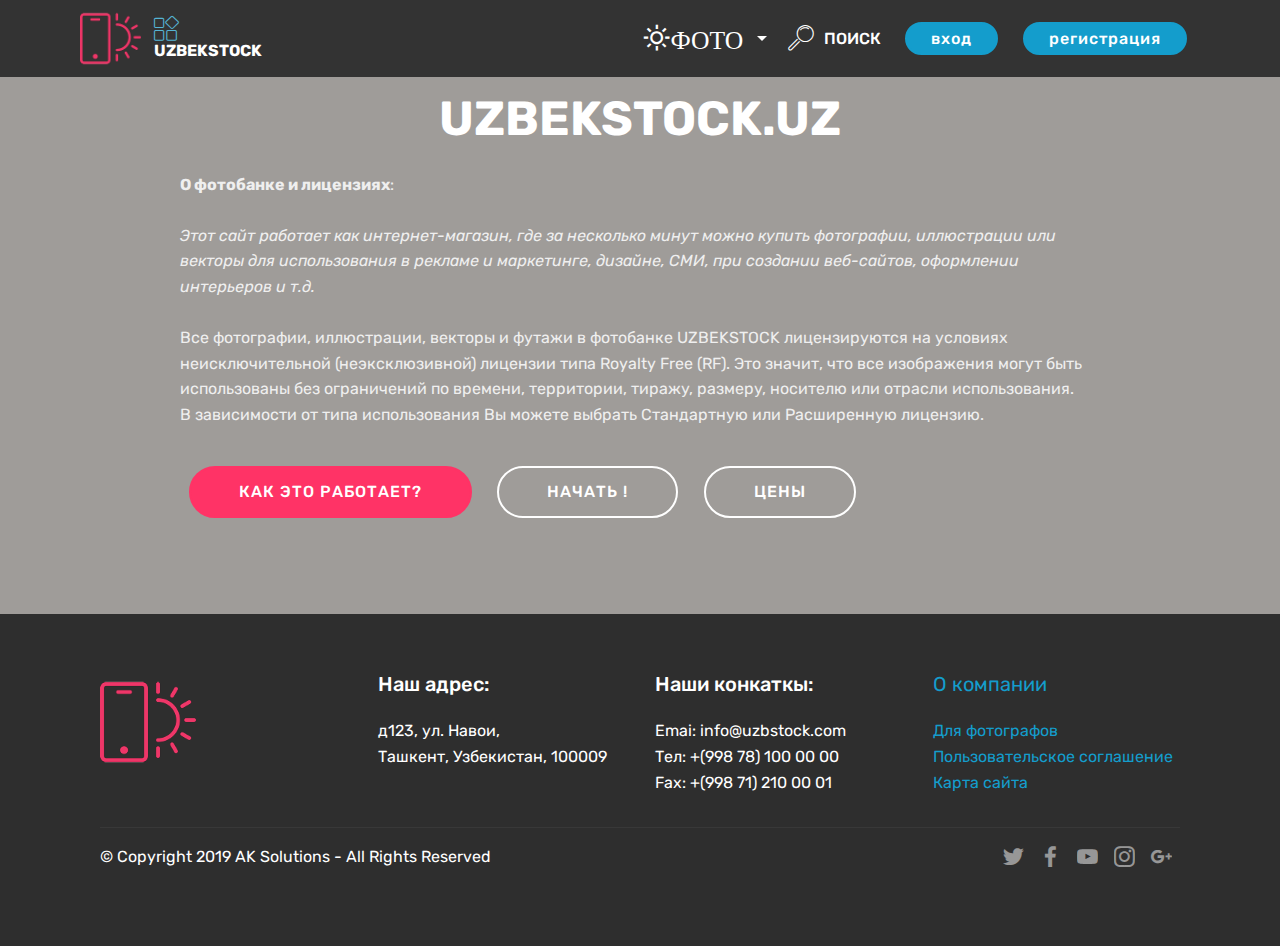
<file: index.html>
<!DOCTYPE html>
<html  >
<head>
  <!-- Site made with Mobirise Website Builder v4.9.7, https://mobirise.com -->
  <meta charset="UTF-8">
  <meta http-equiv="X-UA-Compatible" content="IE=edge">
  <meta name="generator" content="Mobirise v4.9.7, mobirise.com">
  <meta name="viewport" content="width=device-width, initial-scale=1, minimum-scale=1">
  <link rel="shortcut icon" href="assets/images/logo2.png" type="image/x-icon">
  <meta name="description" content="">
  
  <title>Главная | UZBEKSTOCK.UZ</title>
  <link rel="stylesheet" href="assets/web/assets/mobirise-icons2/mobirise2.css">
  <link rel="stylesheet" href="assets/web/assets/mobirise-icons/mobirise-icons.css">
  <link rel="stylesheet" href="assets/tether/tether.min.css">
  <link rel="stylesheet" href="assets/bootstrap/css/bootstrap.min.css">
  <link rel="stylesheet" href="assets/bootstrap/css/bootstrap-grid.min.css">
  <link rel="stylesheet" href="assets/bootstrap/css/bootstrap-reboot.min.css">
  <link rel="stylesheet" href="assets/socicon/css/styles.css">
  <link rel="stylesheet" href="assets/dropdown/css/style.css">
  <link rel="stylesheet" href="assets/theme/css/style.css">
  <link rel="stylesheet" href="assets/mobirise/css/mbr-additional.css" type="text/css">
  <style type="text/css">
    #about a:hover{opacity: 0.8;
      color: #FFF;
    }
  </style>
  
  
</head>
<body>
  <section class="menu cid-qTkzRZLJNu" once="menu" id="menu1-0">

    

    <nav class="navbar navbar-expand beta-menu navbar-dropdown align-items-center navbar-fixed-top navbar-toggleable-sm">
        <button class="navbar-toggler navbar-toggler-right" type="button" data-toggle="collapse" data-target="#navbarSupportedContent" aria-controls="navbarSupportedContent" aria-expanded="false" aria-label="Toggle navigation">
            <div class="hamburger">
                <span></span>
                <span></span>
                <span></span>
                <span></span>
            </div>
        </button>
        <div class="menu-logo">
            <div class="navbar-brand">
                <span class="navbar-logo">
                    <a href="index.html">
                         <img src="assets/images/logo2.png" alt="UZBSTOCK" title="" style="height: 3.8rem;">
                    </a>
                </span>
                <span class="navbar-caption-wrap"><a class="navbar-caption text-white display-4" href="index.html"><span class="mbri-extension mbr-iconfont mbr-iconfont-btn" style="font-size: 25px; color: rgb(85, 180, 212);"></span>
                        UZBEKSTOCK</a></span>
            </div>
        </div>
        <div class="collapse navbar-collapse" id="navbarSupportedContent">
            <ul class="navbar-nav nav-dropdown" data-app-modern-menu="true"><li class="nav-item dropdown"><a class="nav-link link text-white dropdown-toggle display-7" href="page5.html" data-toggle="dropdown-submenu" aria-expanded="false"><span class="mobi-mbri mobi-mbri-sun mbr-iconfont mbr-iconfont-btn">ФОТО</span>
                        </a><div class="dropdown-menu"><a class="text-white dropdown-item display-7" href="page5.html">ВЕКТОРЫ</a><a class="text-white dropdown-item display-7" href="page5.html">ФУТАЖИ</a></div></li><li class="nav-item">
                    <a class="nav-link link text-white display-7" href="#">
                        <span class="mbri-search mbr-iconfont mbr-iconfont-btn"></span>ПОИСК</a>
                </li></ul>
            <div class="navbar-buttons mbr-section-btn"><a class="btn btn-sm btn-primary display-4" href="page3.html">вход
                    </a> <a class="btn btn-sm btn-primary display-4" href="page2.html">регистрация
                    </a></div>
        </div>
    </nav>
</section>

<section class="engine"><a href="https://mobirise.info/m">website design templates</a></section><section class="cid-qTkA127IK8" data-bg-video="https://www.youtube.com/watch?v=uNCr7NdOJgw" id="header2-1">

    

    <div class="mbr-overlay" style="opacity: 0.5; background-color: rgb(79, 73, 67);"></div>

    <div class="container align-center">
        <div class="row justify-content-md-center">
            <div class="mbr-white col-md-10">
                <h1 class="mbr-section-title mbr-bold pb-3 mbr-fonts-style display-2">
                    UZBEKSTOCK.UZ</h1>
                
                <p class="mbr-text pb-3 mbr-fonts-style display-7"><strong>О фотобанке и лицензиях</strong>:<br><em><br></em><em>Этот сайт работает как интернет-магазин, где за несколько минут можно купить фотографии, иллюстрации или векторы для использования в рекламе и маркетинге, дизайне, СМИ, при создании веб-сайтов, оформлении интерьеров и т.д.</em><br><em><br></em>Все фотографии, иллюстрации, векторы и футажи в фотобанке UZBEKSTOCK лицензируются на условиях неисключительной (неэксклюзивной) лицензии типа Royalty Free (RF). Это значит, что все изображения могут быть использованы без ограничений по времени, территории, тиражу, размеру, носителю или отрасли использования.<br>В зависимости от типа использования Вы можете выбрать Стандартную или Расширенную лицензию.<em><br></em></p>
                <div class="mbr-section-btn"><a class="btn btn-md btn-secondary display-4" href="page1.html">КАК ЭТО РАБОТАЕТ?</a>
                    <a class="btn btn-md btn-white-outline display-4" href="page5.html">НАЧАТЬ !</a> <a class="btn btn-md btn-white-outline display-4" href="page4.html">ЦЕНЫ</a></div>
            </div>
        </div>
    </div>
    
</section>

<section class="cid-qTkAaeaxX5" id="footer1-2">

    

    

    <div class="container">
        <div class="media-container-row content text-white">
            <div class="col-12 col-md-3">
                <div class="media-wrap">
                    <a href="#">
                        <img src="assets/images/logo20.png" alt="UZBSTOCK">
                    </a>
                </div>
            </div>
            <div class="col-12 col-md-3 mbr-fonts-style display-7">
                <h5 class="pb-3">
                    Наш адрес:</h5>
                <p class="mbr-text">д123, ул. Навои,<br>Tашкент, Узбекистан, 100009
                </p>
            </div>
            <div class="col-12 col-md-3 mbr-fonts-style display-7">
                <h5 class="pb-3">Наши конкаткы:</h5>
                <p class="mbr-text">
                    Emai: info@uzbstock.com
                    <br>Тел: +(998 78) 100 00 00&nbsp;<br>Fax: +(998 71) 210 00 01&nbsp;</p>
            </div>
            <div id="about" class="col-12 col-md-3 mbr-fonts-style display-4">
                <h5 class="pb-3"><a href="#"> О компании</a></h5>
                <p class="mbr-text"><a href="#">Для фотографов</a> <br> <a href="#"> Пользовательское соглашение</a><br> <a href="#">Карта сайта</a></p>
            </div>
        </div>
        <div class="footer-lower">
            <div class="media-container-row">
                <div class="col-sm-12">
                    <hr>
                </div>
            </div>
            <div class="media-container-row mbr-white">
                <div class="col-sm-6 copyright">
                    <p class="mbr-text mbr-fonts-style display-7">
                        © Copyright 2019 AK Solutions - All Rights Reserved
                    </p>
                </div>
                <div class="col-md-6">
                    <div class="social-list align-right">
                        <div class="soc-item">
                            <a href="https://twitter.com/a_kudratov" target="_blank">
                                <span class="socicon-twitter socicon mbr-iconfont mbr-iconfont-social"></span>
                            </a>
                        </div>
                        <div class="soc-item">
                            <a href="#" >
                                <span class="socicon-facebook socicon mbr-iconfont mbr-iconfont-social"></span>
                            </a>
                        </div>
                        <div class="soc-item">
                            <a href="#" >
                                <span class="socicon-youtube socicon mbr-iconfont mbr-iconfont-social"></span>
                            </a>
                        </div>
                        <div class="soc-item">
                            <a href="#" >
                                <span class="socicon-instagram socicon mbr-iconfont mbr-iconfont-social"></span>
                            </a>
                        </div>
                        <div class="soc-item">
                            <a href="#" >
                                <span class="socicon-googleplus socicon mbr-iconfont mbr-iconfont-social"></span>
                            </a>
                        </div>
                      <!--   <div class="soc-item">
                            <a href="https://www.behance.net/Mobirise" target="_blank">
                                <span class="socicon-behance socicon mbr-iconfont mbr-iconfont-social"></span>
                            </a>
                        </div>
                    </div> -->
                </div>
            </div>
        </div>
    </div>
</section>


  <script src="assets/web/assets/jquery/jquery.min.js"></script>
  <script src="assets/popper/popper.min.js"></script>
  <script src="assets/tether/tether.min.js"></script>
  <script src="assets/bootstrap/js/bootstrap.min.js"></script>
  <script src="assets/touchswipe/jquery.touch-swipe.min.js"></script>
  <script src="assets/ytplayer/jquery.mb.ytplayer.min.js"></script>
  <script src="assets/vimeoplayer/jquery.mb.vimeo_player.js"></script>
  <script src="assets/smoothscroll/smooth-scroll.js"></script>
  <script src="assets/dropdown/js/script.min.js"></script>
  <script src="assets/theme/js/script.js"></script>
  
  
</body>
</html>
</file>
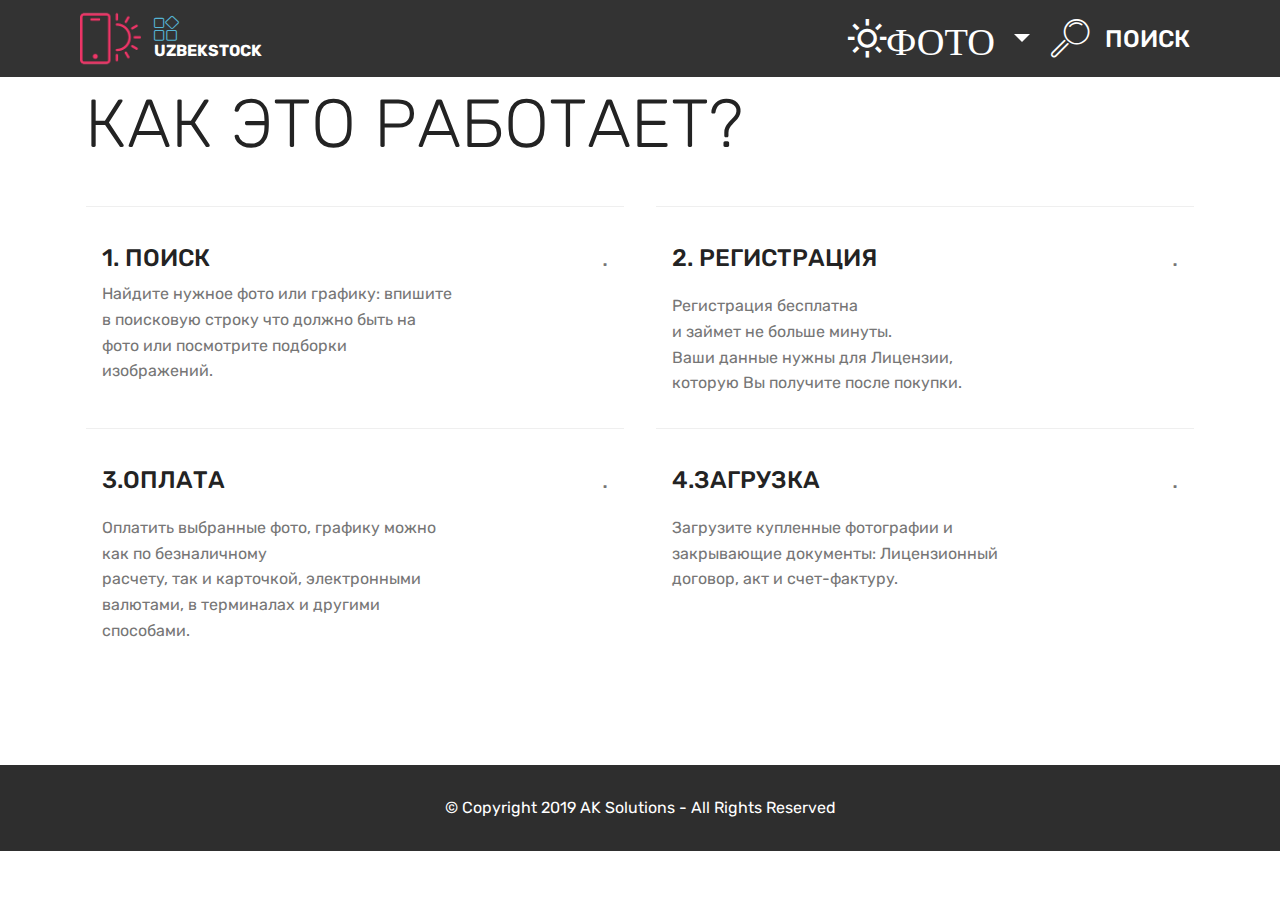
<file: page1.html>
<!DOCTYPE html>
<html  >
<head>
  <!-- Site made with Mobirise Website Builder v4.9.7, https://mobirise.com -->
  <meta charset="UTF-8">
  <meta http-equiv="X-UA-Compatible" content="IE=edge">
  <meta name="generator" content="Mobirise v4.9.7, mobirise.com">
  <meta name="viewport" content="width=device-width, initial-scale=1, minimum-scale=1">
  <link rel="shortcut icon" href="assets/images/logo2.png" type="image/x-icon">
  <meta name="description" content="">
  
  <title>Как это работает ?</title>
  <link rel="stylesheet" href="assets/web/assets/mobirise-icons/mobirise-icons.css">
  <link rel="stylesheet" href="assets/web/assets/mobirise-icons2/mobirise2.css">
  <link rel="stylesheet" href="assets/tether/tether.min.css">
  <link rel="stylesheet" href="assets/bootstrap/css/bootstrap.min.css">
  <link rel="stylesheet" href="assets/bootstrap/css/bootstrap-grid.min.css">
  <link rel="stylesheet" href="assets/bootstrap/css/bootstrap-reboot.min.css">
  <link rel="stylesheet" href="assets/dropdown/css/style.css">
  <link rel="stylesheet" href="assets/theme/css/style.css">
  <link rel="stylesheet" href="assets/mobirise/css/mbr-additional.css" type="text/css">
  
  
  
</head>
<body>
  <section class="menu cid-qTkzRZLJNu" once="menu" id="menu1-3">

    

    <nav class="navbar navbar-expand beta-menu navbar-dropdown align-items-center navbar-fixed-top navbar-toggleable-sm">
        <button class="navbar-toggler navbar-toggler-right" type="button" data-toggle="collapse" data-target="#navbarSupportedContent" aria-controls="navbarSupportedContent" aria-expanded="false" aria-label="Toggle navigation">
            <div class="hamburger">
                <span></span>
                <span></span>
                <span></span>
                <span></span>
            </div>
        </button>
        <div class="menu-logo">
            <div class="navbar-brand">
                <span class="navbar-logo">
                    <a href="index.html">
                         <img src="assets/images/logo2.png" alt="UZBSTOCK" title="" style="height: 3.8rem;">
                    </a>
                </span>
                <span class="navbar-caption-wrap"><a class="navbar-caption text-white display-4" href="index.html"><span class="mbri-extension mbr-iconfont mbr-iconfont-btn" style="font-size: 25px; color: rgb(85, 180, 212);"></span>
                        UZBEKSTOCK</a></span>
            </div>
        </div>
        <div class="collapse navbar-collapse" id="navbarSupportedContent">
            <ul class="navbar-nav nav-dropdown nav-right" data-app-modern-menu="true"><li class="nav-item dropdown"><a class="nav-link link text-white dropdown-toggle display-5" href="page5.html" data-toggle="dropdown-submenu" aria-expanded="false"><span class="mobi-mbri mobi-mbri-sun mbr-iconfont mbr-iconfont-btn">ФОТО</span>
                        </a><div class="dropdown-menu"><a class="text-white dropdown-item display-5" href="page5.html">ВЕКТОРЫ</a><a class="text-white dropdown-item display-5" href="page5.html">ФУТАЖИ</a></div></li><li class="nav-item">
                    <a class="nav-link link text-white display-5" href="index.html">
                        <span class="mbri-search mbr-iconfont mbr-iconfont-btn"></span>ПОИСК</a>
                </li></ul>
            
        </div>
    </nav>
</section>

<section class="engine"><a href="https://mobirise.info/l">free site templates</a></section><section class="services3 cid-roj7OGtHcO" id="services3-a">
    <!---->
    
    <!---->
    <!--Overlay-->
    
    <!--Container-->
    <div class="container">
        <div class="row">
            <!--Titles-->
            <div class="title pb-5 col-12">
                <h2 class="align-left mbr-fonts-style display-1">
                    КАК ЭТО РАБОТАЕТ?</h2>
                
            </div>
            <!--Card-1-->
            <div class="card px-3 col-12 col-md-6">
                <div class="card-wrapper media-container-row media-container-row">
                    <div class="card-box">
                        <div class="top-line pb-1">
                            <h4 class="card-title mbr-fonts-style display-5">
                                1. ПОИСК</h4>
                            <p class="mbr-text card-title cost mbr-fonts-style m-0 display-5">.</p>
                        </div>
                        <div class="bottom-line">
                            <p class="mbr-text mbr-fonts-style display-7">
                                Найдите нужное фото или графику: впишите в поисковую строку что должно быть на фото или посмотрите подборки изображений.
                            </p>
                        </div>
                    </div>
                </div>
            </div>
            <!--Card-2-->
            <div class="card px-3 col-12 col-md-6">
                <div class="card-wrapper media-container-row media-container-row">
                    <div class="card-box">
                        <div class="top-line pb-3">
                            <h4 class="card-title mbr-fonts-style display-5">
                                2. РЕГИСТРАЦИЯ</h4>
                            <p class="mbr-text card-title cost mbr-fonts-style m-0 display-5">
                                .
                            </p>
                        </div>
                        <div class="bottom-line">
                            <p class="mbr-text mbr-fonts-style display-7">Регистрация бесплатна
<br>и займет не больше минуты.
<br>Ваши данные нужны для Лицензии,
<br>которую Вы получите после покупки.</p>
                        </div>
                    </div>
                </div>
            </div>
            <!--Card-3-->
            <div class="card px-3 col-12 col-md-6">
                <div class="card-wrapper media-container-row media-container-row">
                    <div class="card-box">
                        <div class="top-line pb-3">
                            <h4 class="card-title mbr-fonts-style display-5">
                                3.ОПЛАТА</h4>
                            <p class="mbr-text card-title cost mbr-fonts-style m-0 display-5">
                                .
                            </p>
                        </div>
                        <div class="bottom-line">
                            <p class="mbr-text mbr-fonts-style display-7">Оплатить выбранные фото, графику&nbsp;можно как по безналичному
<br>расчету, так и карточкой, электронными
<br>валютами, в терминалах и другими способами.</p>
                        </div>
                    </div>
                </div>
            </div>
            <!--Card-4-->
            <div class="card px-3 col-12 col-md-6">
                <div class="card-wrapper media-container-row media-container-row">
                    <div class="card-box">
                        <div class="top-line pb-3">
                            <h4 class="card-title mbr-fonts-style display-5">
                                4.ЗАГРУЗКА</h4>
                            <p class="mbr-text card-title cost mbr-fonts-style m-0 display-5">
                                .
                            </p>
                        </div>
                        <div class="bottom-line">
                            <p class="mbr-text mbr-fonts-style display-7">
                                Загрузите купленные фотографии и закрывающие документы: Лицензионный договор, акт и счет-фактуру.
                            </p>
                        </div>
                    </div>
                </div>
            </div>
            <!--Card-5-->
            <!--<div class="card px-3 col-12 col-md-6">-->
            <!--    <div class="card-wrapper media-container-row media-container-row">-->
            <!--        <div class="card-box">-->
            <!--            <div class="top-line pb-3">-->
            <!--                <h4 class="card-title mbr-fonts-style display-5">-->
            <!--                    .-->
            <!--                </h4>-->
            <!--                <p class="mbr-text card-title cost mbr-fonts-style m-0 display-5">-->
            <!--                    .-->
            <!--                </p>-->
            <!--            </div>-->
            <!--            <div class="bottom-line">-->
            <!--                <p class="mbr-text mbr-fonts-style display-7">-->
            <!--                    .-->
            <!--                </p>-->
            <!--            </div>-->
            <!--        </div>-->
            <!--    </div>-->
            <!--</div>-->
            <!--Card-6-->
            <!--<div class="card px-3 col-12 col-md-6">-->
            <!--    <div class="card-wrapper media-container-row media-container-row">-->
            <!--        <div class="card-box">-->
            <!--            <div class="top-line pb-3">-->
            <!--                <h4 class="card-title mbr-fonts-style display-5"><p>-->
            <!--                    .</p></h4>-->
            <!--                <p class="mbr-text card-title cost mbr-fonts-style m-0 display-5">.</p>-->
            <!--            </div>-->
            <!--            <div class="bottom-line">-->
            <!--                <p class="mbr-text mbr-fonts-style display-7">-->
            <!--                    .-->
            <!--                </p>-->
            <!--            </div>-->
            <!--        </div>-->
            <!--    </div>-->
            <!--</div>-->
            <!--Card-7-->
            
            <!--Card-8-->
            
            <!--Card-9-->
            
            <!--Card-10-->
            
            <!--Card-11-->
            
            <!--Card-12-->
            
        </div>
    </div>
</section>

<section once="footers" class="cid-roj8WrGVle" id="footer6-b">

    

    

    <div class="container">
        <div class="media-container-row align-center mbr-white">
            <div class="col-12">
                <p class="mbr-text mb-0 mbr-fonts-style display-7">
                    © Copyright 2019 AK Solutions - All Rights Reserved
                </p>
            </div>
        </div>
    </div>
</section>


  <script src="assets/web/assets/jquery/jquery.min.js"></script>
  <script src="assets/popper/popper.min.js"></script>
  <script src="assets/tether/tether.min.js"></script>
  <script src="assets/bootstrap/js/bootstrap.min.js"></script>
  <script src="assets/smoothscroll/smooth-scroll.js"></script>
  <script src="assets/dropdown/js/script.min.js"></script>
  <script src="assets/touchswipe/jquery.touch-swipe.min.js"></script>
  <script src="assets/theme/js/script.js"></script>
  
  
</body>
</html>
</file>
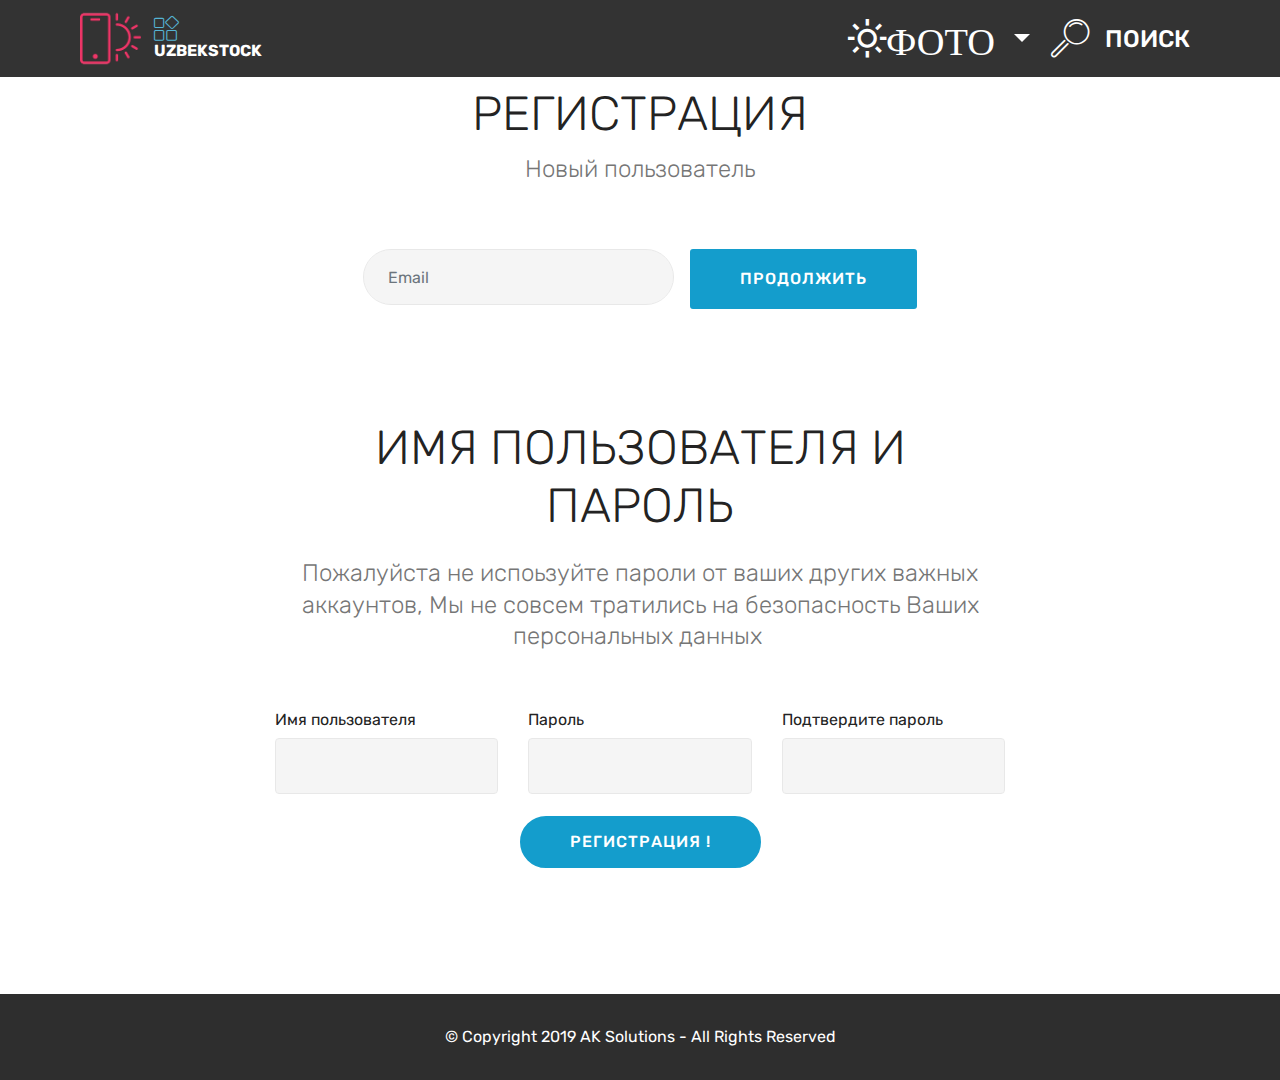
<file: page2.html>
<!DOCTYPE html>
<html  >
<head>
  <!-- Site made with Mobirise Website Builder v4.9.7, https://mobirise.com -->
  <meta charset="UTF-8">
  <meta http-equiv="X-UA-Compatible" content="IE=edge">
  <meta name="generator" content="Mobirise v4.9.7, mobirise.com">
  <meta name="viewport" content="width=device-width, initial-scale=1, minimum-scale=1">
  <link rel="shortcut icon" href="assets/images/logo2.png" type="image/x-icon">
  <meta name="description" content="">
  
  <title>Регистрация | Новый пользователь</title>
  <link rel="stylesheet" href="assets/web/assets/mobirise-icons2/mobirise2.css">
  <link rel="stylesheet" href="assets/web/assets/mobirise-icons/mobirise-icons.css">
  <link rel="stylesheet" href="assets/tether/tether.min.css">
  <link rel="stylesheet" href="assets/bootstrap/css/bootstrap.min.css">
  <link rel="stylesheet" href="assets/bootstrap/css/bootstrap-grid.min.css">
  <link rel="stylesheet" href="assets/bootstrap/css/bootstrap-reboot.min.css">
  <link rel="stylesheet" href="assets/dropdown/css/style.css">
  <link rel="stylesheet" href="assets/theme/css/style.css">
  <link rel="stylesheet" href="assets/mobirise/css/mbr-additional.css" type="text/css">
  
  
  
  <script>
     function redirect1(){
          setTimeout(function() {
  window.location.href = "page5.html";
}, 3000);
      }
      
  </script>
  
  
</head>
<body>
  <section class="menu cid-qTkzRZLJNu" once="menu" id="menu1-4">

    

    <nav class="navbar navbar-expand beta-menu navbar-dropdown align-items-center navbar-fixed-top navbar-toggleable-sm">
        <button class="navbar-toggler navbar-toggler-right" type="button" data-toggle="collapse" data-target="#navbarSupportedContent" aria-controls="navbarSupportedContent" aria-expanded="false" aria-label="Toggle navigation">
            <div class="hamburger">
                <span></span>
                <span></span>
                <span></span>
                <span></span>
            </div>
        </button>
        <div class="menu-logo">
            <div class="navbar-brand">
                <span class="navbar-logo">
                    <a href="index.html">
                         <img src="assets/images/logo2.png" alt="UZBSTOCK" title="" style="height: 3.8rem;">
                    </a>
                </span>
                <span class="navbar-caption-wrap"><a class="navbar-caption text-white display-4" href="index.html"><span class="mbri-extension mbr-iconfont mbr-iconfont-btn" style="font-size: 25px; color: rgb(85, 180, 212);"></span>
                        UZBEKSTOCK</a></span>
            </div>
        </div>
        <div class="collapse navbar-collapse" id="navbarSupportedContent">
            <ul class="navbar-nav nav-dropdown nav-right" data-app-modern-menu="true"><li class="nav-item dropdown"><a class="nav-link link text-white dropdown-toggle display-5" href="page5.html" data-toggle="dropdown-submenu" aria-expanded="false"><span class="mobi-mbri mobi-mbri-sun mbr-iconfont mbr-iconfont-btn">ФОТО</span>
                        </a><div class="dropdown-menu"><a class="text-white dropdown-item display-5" href="page5.html">ВЕКТОРЫ</a><a class="text-white dropdown-item display-5" href="page5.html">ФУТАЖИ</a></div></li><li class="nav-item">
                    <a class="nav-link link text-white display-5" href="index.html">
                        <span class="mbri-search mbr-iconfont mbr-iconfont-btn"></span>ПОИСК</a>
                </li></ul>
            
        </div>
    </nav>
</section>

<section class="engine"><a href="https://mobirise.info/a">online site builder</a></section><section class="mbr-section form3 cid-roiVZetRs2" id="form3-5">

    

    

    <div class="container">
        <div class="row justify-content-center">
            <div class="title col-12 col-lg-8">
                <h2 class="align-center pb-2 mbr-fonts-style display-2">РЕГИСТРАЦИЯ</h2>
                <h3 class="mbr-section-subtitle align-center pb-5 mbr-light mbr-fonts-style display-5">
                    Новый пользователь</h3>
            </div>
        </div>

        <div class="row py-2 justify-content-center">
            <div class="col-12 col-lg-6  col-md-8 " data-form-type="formoid">
                <!---Formbuilder Form--->
                <form action="https://mobirise.com/" method="POST" class="mbr-form form-with-styler" data-form-title="Mobirise Form"><input type="hidden" name="email" data-form-email="true" value="ci8i6CWcoCg+BkSB4NGvErMGYLhac/KfZDCEBE125WM+GxbA9o8Xp298MKPV9IenRvVPRDtb1NMncqXafX7nEP6kdxEuyBPqfmJwZO+GJ7kKJCFiT6P7D10JBGMTONFQ">
                    <div class="row">
                        <!--<div hidden="hidden" data-form-alert="" class="alert alert-success col-12">Регистрация успешная!</div>-->
                        <div hidden="hidden" data-form-alert-danger="" class="alert alert-danger col-12">
                        </div>
                    </div>
                    <div class="dragArea row">
                        <div class="form-group col" data-for="email">
                            <input type="email" name="email" placeholder="Email" data-form-field="Email" required="required" class="form-control display-7" id="email-form3-5">
                        </div>
                        <div class="col-auto input-group-btn"><button type="button" onclick="window.location.href = '#name';" class="btn btn-primary display-7">ПРОДОЛЖИТЬ</button></div>
                    </div>
                </form><!---Formbuilder Form--->
            </div>
        </div>
    </div>
</section>

<section  id="name" class="mbr-section form1 cid-roiX5ukdOB" id="form1-7">

    

    
    <div class="container" >
        <div class="row justify-content-center">
            <div  class="title col-12 col-lg-8">
                <h2 class="mbr-section-title align-center pb-3 mbr-fonts-style display-2">ИМЯ ПОЛЬЗОВАТЕЛЯ И ПАРОЛЬ</h2>
                <h3 class="mbr-section-subtitle align-center mbr-light pb-3 mbr-fonts-style display-5">
                    Пожалуйста не испоьзуйте пароли от ваших других важных аккаунтов, Мы не совсем тратились на безопасность Ваших персональных данных&nbsp;</h3>
            </div>
        </div>
    </div>
    <div class="container">
        <div class="row justify-content-center">
            <div class="media-container-column col-lg-8" data-form-type="formoid">
                <!---Formbuilder Form--->
                <form action="https://mobirise.com/" method="POST" class="mbr-form form-with-styler" data-form-title="Mobirise Form"><input type="hidden" name="email" data-form-email="true" value="0gIwaugryRJxP2qxc9ugqrQlOpG69jAF5dYy7rWkkSXqlouMVYX/zM880d5pW8TokAseAja2G8O/Ea5TykSRFAjN45olCD6302d3L3EEFG4wk6oRcuMJYIJGSpYHX56X">
                    <div id="success1" class="row row-sm-offset">
                        <div hidden="hidden" data-form-alert="" class="alert alert-success col-12">Регистрация успешная!</div>
                        <div hidden="hidden" data-form-alert-danger="" class="alert alert-danger col-12">
                        </div>
                    </div>
                    <div class="dragArea row row-sm-offset">
                        <div class="col-md-4  form-group" data-for="name">
                            <label for="name-form1-7" class="form-control-label mbr-fonts-style display-7">Имя пользователя</label>
                            <input  type="text" name="name" data-form-field="Name" required="required" class="form-control display-7" id="name-form1-7">
                        </div>
                        <div class="col-md-4  form-group" data-for="email">
                            <label for="email-form1-7" class="form-control-label mbr-fonts-style display-7">Пароль</label>
                            <input type="password" name="email" data-form-field="Email" required="required" class="form-control display-7" id="email-form1-7">
                        </div>
                        <div data-for="phone" class="col-md-4  form-group">
                            <label for="phone-form1-7" class="form-control-label mbr-fonts-style display-7">Подтвердите пароль</label>
                            <input type="password" name="phone" data-form-field="Phone" class="form-control display-7" id="phone-form1-7">
                        </div>
                        
                        <div class="col-md-12 input-group-btn align-center"><button onclick="redirect1();" type="submit" class="btn btn-primary btn-form display-4">РЕГИСТРАЦИЯ !</button></div>
                    </div>
                </form><!---Formbuilder Form--->
            </div>
        </div>
    </div>
</section>

<section once="footers" class="cid-roj1EN2YCz" id="footer6-9">

    

    

    <div class="container">
        <div class="media-container-row align-center mbr-white">
            <div class="col-12">
                <p class="mbr-text mb-0 mbr-fonts-style display-7">
                    © Copyright 2019 AK Solutions - All Rights Reserved
                </p>
            </div>
        </div>
    </div>
</section>


  <script src="assets/web/assets/jquery/jquery.min.js"></script>
  <script src="assets/popper/popper.min.js"></script>
  <script src="assets/tether/tether.min.js"></script>
  <script src="assets/bootstrap/js/bootstrap.min.js"></script>
  <script src="assets/dropdown/js/script.min.js"></script>
  <script src="assets/touchswipe/jquery.touch-swipe.min.js"></script>
  <script src="assets/smoothscroll/smooth-scroll.js"></script>
  <script src="assets/theme/js/script.js"></script>
  <script src="assets/formoid/formoid.min.js"></script>
  
  
</body>
</html>
</file>
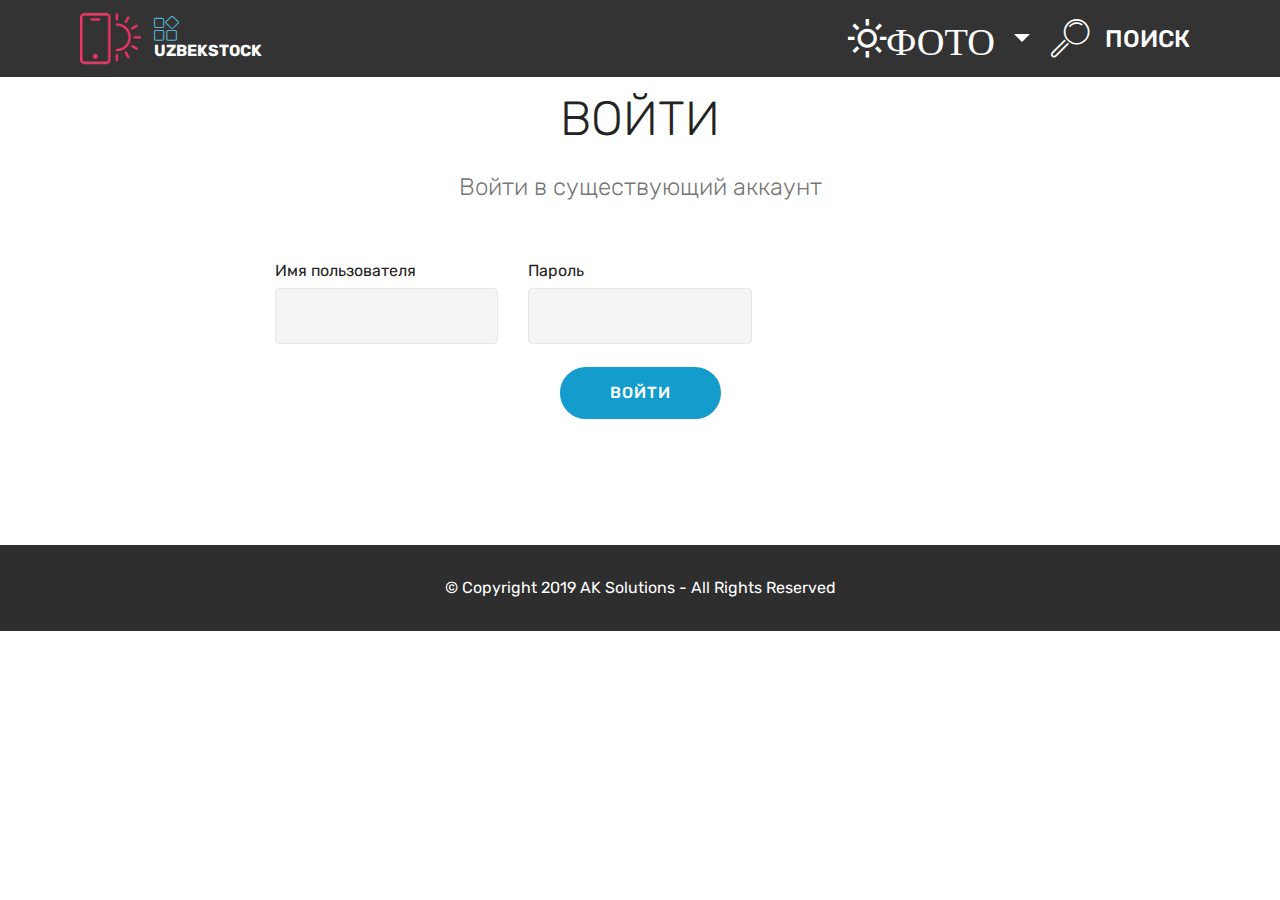
<file: page3.html>
<!DOCTYPE html>
<html  >
<head>
  <!-- Site made with Mobirise Website Builder v4.9.7, https://mobirise.com -->
  <meta charset="UTF-8">
  <meta http-equiv="X-UA-Compatible" content="IE=edge">
  <meta name="generator" content="Mobirise v4.9.7, mobirise.com">
  <meta name="viewport" content="width=device-width, initial-scale=1, minimum-scale=1">
  <link rel="shortcut icon" href="assets/images/logo2.png" type="image/x-icon">
  <meta name="description" content="">
  
  <title>Войти</title>
  <link rel="stylesheet" href="assets/web/assets/mobirise-icons2/mobirise2.css">
  <link rel="stylesheet" href="assets/web/assets/mobirise-icons/mobirise-icons.css">
  <link rel="stylesheet" href="assets/tether/tether.min.css">
  <link rel="stylesheet" href="assets/bootstrap/css/bootstrap.min.css">
  <link rel="stylesheet" href="assets/bootstrap/css/bootstrap-grid.min.css">
  <link rel="stylesheet" href="assets/bootstrap/css/bootstrap-reboot.min.css">
  <link rel="stylesheet" href="assets/dropdown/css/style.css">
  <link rel="stylesheet" href="assets/theme/css/style.css">
  <link rel="stylesheet" href="assets/mobirise/css/mbr-additional.css" type="text/css">
  
  
  
</head>
<body>
  <section class="menu cid-qTkzRZLJNu" once="menu" id="menu1-4">

    

    <nav class="navbar navbar-expand beta-menu navbar-dropdown align-items-center navbar-fixed-top navbar-toggleable-sm">
        <button class="navbar-toggler navbar-toggler-right" type="button" data-toggle="collapse" data-target="#navbarSupportedContent" aria-controls="navbarSupportedContent" aria-expanded="false" aria-label="Toggle navigation">
            <div class="hamburger">
                <span></span>
                <span></span>
                <span></span>
                <span></span>
            </div>
        </button>
        <div class="menu-logo">
            <div class="navbar-brand">
                <span class="navbar-logo">
                    <a href="index.html">
                         <img src="assets/images/logo2.png" alt="UZBSTOCK" title="" style="height: 3.8rem;">
                    </a>
                </span>
                <span class="navbar-caption-wrap"><a class="navbar-caption text-white display-4" href="index.html"><span class="mbri-extension mbr-iconfont mbr-iconfont-btn" style="font-size: 25px; color: rgb(85, 180, 212);"></span>
                        UZBEKSTOCK</a></span>
            </div>
        </div>
        <div class="collapse navbar-collapse" id="navbarSupportedContent">
            <ul class="navbar-nav nav-dropdown nav-right" data-app-modern-menu="true"><li class="nav-item dropdown"><a class="nav-link link text-white dropdown-toggle display-5" href="page5.html" data-toggle="dropdown-submenu" aria-expanded="false"><span class="mobi-mbri mobi-mbri-sun mbr-iconfont mbr-iconfont-btn">ФОТО</span>
                        </a><div class="dropdown-menu"><a class="text-white dropdown-item display-5" href="page5.html">ВЕКТОРЫ</a><a class="text-white dropdown-item display-5" href="page5.html">ФУТАЖИ</a></div></li><li class="nav-item">
                    <a class="nav-link link text-white display-5" href="index.html">
                        <span class="mbri-search mbr-iconfont mbr-iconfont-btn"></span>ПОИСК</a>
                </li></ul>
            
        </div>
    </nav>
</section>

<section class="engine"><a href="https://mobirise.info/v">html templates</a></section><section class="mbr-section form1 cid-roiX5ukdOB" id="form1-7">

    

    
    <div class="container">
        <div class="row justify-content-center">
            <div class="title col-12 col-lg-8">
                <h2 class="mbr-section-title align-center pb-3 mbr-fonts-style display-2">ВОЙТИ</h2>
                <h3 class="mbr-section-subtitle align-center mbr-light pb-3 mbr-fonts-style display-5">
                    Войти в существующий аккаунт</h3>
            </div>
        </div>
    </div>
    <div class="container">
        <div class="row justify-content-center">
            <div class="media-container-column col-lg-8" data-form-type="formoid">
                <!---Formbuilder Form--->
                <form action="https://mobirise.com/" method="POST" class="mbr-form form-with-styler" data-form-title="Mobirise Form"><input type="hidden" name="email" data-form-email="true" value="NDZvgzlsuTWi3dTDifmikahMbBIgTETV8f/WxOr8ryqfECvyUTGvvDVBSrmuRY0Gbr4rMX2gbC7EZO1v6igaNQV/FzzYlw+2h8awNi2HSoU3Ptaw7SY8LPgKxv1AYjOU">
                    <div class="row row-sm-offset">
                        <div hidden="hidden" data-form-alert="" class="alert alert-success col-12">Регистрация успешная!</div>
                        <div hidden="hidden" data-form-alert-danger="" class="alert alert-danger col-12">
                        </div>
                    </div>
                    <div class="dragArea row row-sm-offset">
                        <div class="col-md-4  form-group" data-for="name">
                            <label for="name-form1-7" class="form-control-label mbr-fonts-style display-7">Имя пользователя</label>
                            <input type="text" name="name" data-form-field="Name" required="required" class="form-control display-7" id="name-form1-7">
                        </div>
                        <div class="col-md-4  form-group" data-for="email">
                            <label for="password-form1-7" class="form-control-label mbr-fonts-style display-7">Пароль</label>
                            <input type="password" name="email" data-form-field="Email" required="required" class="form-control display-7" id="email-form1-7">
                        </div>
                        
                        
                        <div class="col-md-12 input-group-btn align-center"><button type="submit" class="btn btn-primary btn-form display-4" onclick="window.location.href = 'page5.html';" >ВОЙТИ</button></div>
                    </div>
                </form><!---Formbuilder Form--->
            </div>
        </div>
    </div>
</section>

<section once="footers" class="cid-roj1uXxWyG" id="footer6-8">

    

    

    <div class="container">
        <div class="media-container-row align-center mbr-white">
            <div class="col-12">
                <p class="mbr-text mb-0 mbr-fonts-style display-7">
                    © Copyright 2019 AK Solutions - All Rights Reserved
                </p>
            </div>
        </div>
    </div>
</section>


  <script src="assets/web/assets/jquery/jquery.min.js"></script>
  <script src="assets/popper/popper.min.js"></script>
  <script src="assets/tether/tether.min.js"></script>
  <script src="assets/bootstrap/js/bootstrap.min.js"></script>
  <script src="assets/dropdown/js/script.min.js"></script>
  <script src="assets/touchswipe/jquery.touch-swipe.min.js"></script>
  <script src="assets/smoothscroll/smooth-scroll.js"></script>
  <script src="assets/theme/js/script.js"></script>
  <script src="assets/formoid/formoid.min.js"></script>
  
  
</body>
</html>
</file>
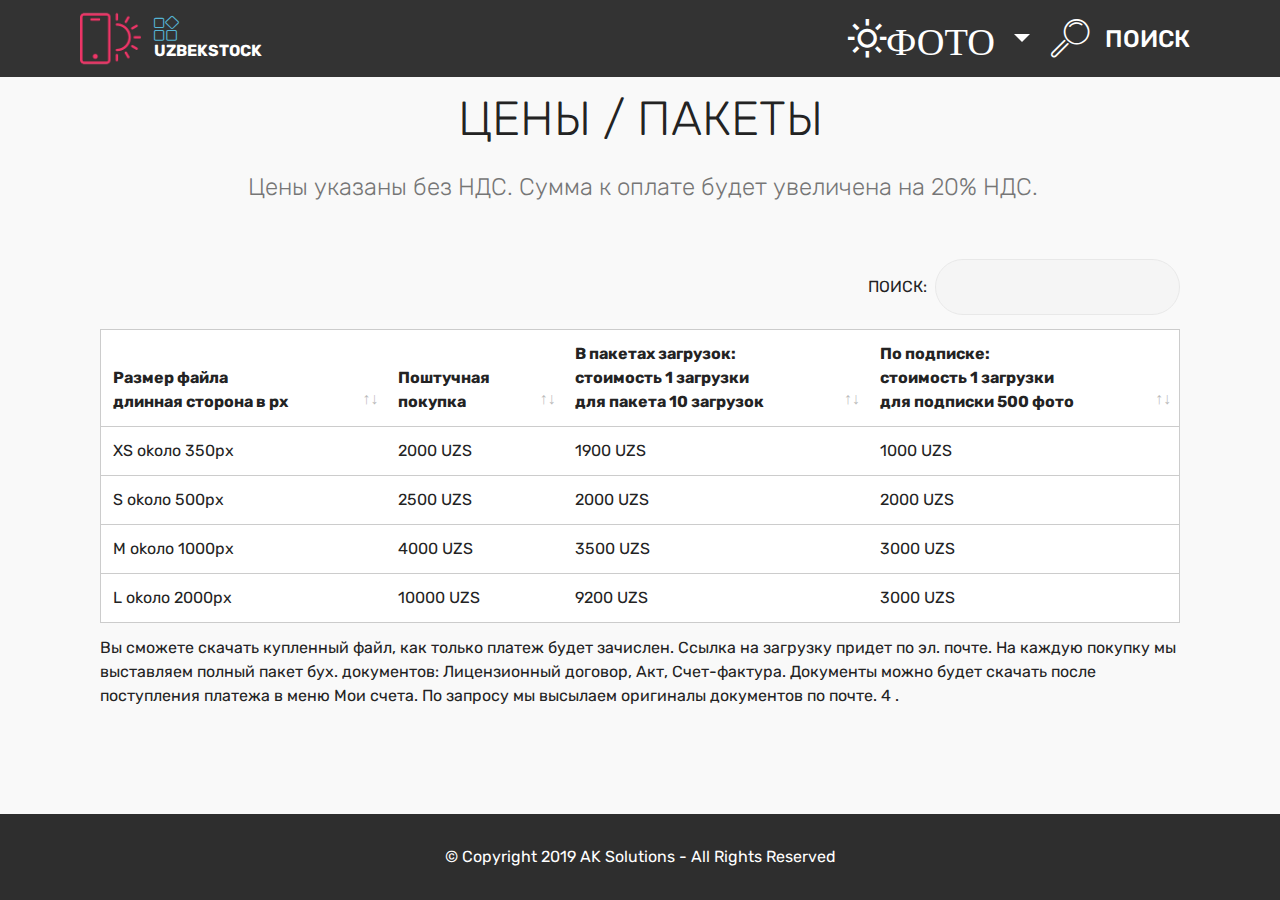
<file: page4.html>
<!DOCTYPE html>
<html  >
<head>
  <!-- Site made with Mobirise Website Builder v4.9.7, https://mobirise.com -->
  <meta charset="UTF-8">
  <meta http-equiv="X-UA-Compatible" content="IE=edge">
  <meta name="generator" content="Mobirise v4.9.7, mobirise.com">
  <meta name="viewport" content="width=device-width, initial-scale=1, minimum-scale=1">
  <link rel="shortcut icon" href="assets/images/logo2.png" type="image/x-icon">
  <meta name="description" content="">
  
  <title>Цены</title>
  <link rel="stylesheet" href="assets/web/assets/mobirise-icons2/mobirise2.css">
  <link rel="stylesheet" href="assets/web/assets/mobirise-icons/mobirise-icons.css">
  <link rel="stylesheet" href="assets/tether/tether.min.css">
  <link rel="stylesheet" href="assets/bootstrap/css/bootstrap.min.css">
  <link rel="stylesheet" href="assets/bootstrap/css/bootstrap-grid.min.css">
  <link rel="stylesheet" href="assets/bootstrap/css/bootstrap-reboot.min.css">
  <link rel="stylesheet" href="assets/dropdown/css/style.css">
  <link rel="stylesheet" href="assets/datatables/data-tables.bootstrap4.min.css">
  <link rel="stylesheet" href="assets/theme/css/style.css">
  <link rel="stylesheet" href="assets/mobirise/css/mbr-additional.css" type="text/css">
  
  
  
</head>
<body>
  <section class="menu cid-qTkzRZLJNu" once="menu" id="menu1-3">

    

    <nav class="navbar navbar-expand beta-menu navbar-dropdown align-items-center navbar-fixed-top navbar-toggleable-sm">
        <button class="navbar-toggler navbar-toggler-right" type="button" data-toggle="collapse" data-target="#navbarSupportedContent" aria-controls="navbarSupportedContent" aria-expanded="false" aria-label="Toggle navigation">
            <div class="hamburger">
                <span></span>
                <span></span>
                <span></span>
                <span></span>
            </div>
        </button>
        <div class="menu-logo">
            <div class="navbar-brand">
                <span class="navbar-logo">
                    <a href="index.html">
                         <img src="assets/images/logo2.png" alt="UZBSTOCK" title="" style="height: 3.8rem;">
                    </a>
                </span>
                <span class="navbar-caption-wrap"><a class="navbar-caption text-white display-4" href="index.html"><span class="mbri-extension mbr-iconfont mbr-iconfont-btn" style="font-size: 25px; color: rgb(85, 180, 212);"></span>
                        UZBEKSTOCK</a></span>
            </div>
        </div>
        <div class="collapse navbar-collapse" id="navbarSupportedContent">
            <ul class="navbar-nav nav-dropdown nav-right" data-app-modern-menu="true"><li class="nav-item dropdown"><a class="nav-link link text-white dropdown-toggle display-5" href="page5.html" data-toggle="dropdown-submenu" aria-expanded="false"><span class="mobi-mbri mobi-mbri-sun mbr-iconfont mbr-iconfont-btn">ФОТО</span>
                        </a><div class="dropdown-menu"><a class="text-white dropdown-item display-5" href="page5.html">ВЕКТОРЫ</a><a class="text-white dropdown-item display-5" href="page5.html">ФУТАЖИ</a></div></li><li class="nav-item">
                    <a class="nav-link link text-white display-5" href="index.html">
                        <span class="mbri-search mbr-iconfont mbr-iconfont-btn"></span>ПОИСК</a>
                </li></ul>
            
        </div>
    </nav>
</section>

<section class="engine"><a href="https://mobirise.info/r">free bootstrap template</a></section><section class="section-table cid-rojbu59OsI" id="table1-e">

  
  
  <div class="container container-table">
      <h2 class="mbr-section-title mbr-fonts-style align-center pb-3 display-2">
          ЦЕНЫ / ПАКЕТЫ</h2>
      <h3 class="mbr-section-subtitle mbr-fonts-style align-center pb-5 mbr-light display-5">&nbsp;Цены указаны без НДС. Сумма к оплате будет увеличена на 20% НДС.</h3>
      <div class="table-wrapper">
        <div class="container">
          <div class="row search">
            <div class="col-md-6"></div>
            <div class="col-md-6">
                <div class="dataTables_filter">
                  <label class="searchInfo mbr-fonts-style display-7">ПОИСК:</label>
                  <input class="form-control input-sm" disabled="">
                </div>
            </div>
          </div>
        </div>

        <div class="container scroll">
          <table class="table isSearch" cellspacing="0">
            <thead>
              <tr class="table-heads ">
                  
                  
                  
                  
              <th class="head-item mbr-fonts-style display-7">Размер файла
<br>длинная сторона в px</th><th class="head-item mbr-fonts-style display-7">
                      Поштучная
<br>покупка</th><th class="head-item mbr-fonts-style display-7">В пакетах загрузок:
<br>стоимость 1 загрузки
<br>для пакета 10 загрузок</th><th class="head-item mbr-fonts-style display-7">По подписке:
<br>стоимость 1 загрузки
<br>для подписки 500 фото</th></tr>
            </thead>

            <tbody>
              
              
              
              
            <tr> 
                
                
                
                
              <td class="body-item mbr-fonts-style display-7">XS  okoло 350px</td><td class="body-item mbr-fonts-style display-7">2000 UZS</td><td class="body-item mbr-fonts-style display-7">1900 UZS</td><td class="body-item mbr-fonts-style display-7">1000 UZS</td></tr><tr>
                
                
                
                
              <td class="body-item mbr-fonts-style display-7">S okoло 500px</td><td class="body-item mbr-fonts-style display-7">2500 UZS</td><td class="body-item mbr-fonts-style display-7">2000 UZS</td><td class="body-item mbr-fonts-style display-7">2000 UZS</td></tr><tr>
                
                
                
                
              <td class="body-item mbr-fonts-style display-7">M okoло 1000px</td><td class="body-item mbr-fonts-style display-7">4000 UZS</td><td class="body-item mbr-fonts-style display-7">3500 UZS</td><td class="body-item mbr-fonts-style display-7">3000 UZS</td></tr><tr>
                
                
                
                
              <td class="body-item mbr-fonts-style display-7">L okoло 2000px</td><td class="body-item mbr-fonts-style display-7">10000 UZS</td><td class="body-item mbr-fonts-style display-7">9200 UZS</td><td class="body-item mbr-fonts-style display-7">3000 UZS</td></tr></tbody>
          </table>
        </div>
        <div class="container table-info-container">
          <div class="row info">
            <div class="col-md-6">
              <div class="dataTables_info mbr-fonts-style display-7">
                <span class="infoBefore">Вы сможете скачать купленный файл, как только платеж будет зачислен. Ссылка на загрузку придет по эл. почте. На каждую покупку мы выставляем полный пакет бух. документов: Лицензионный договор, Акт, Счет-фактура. Документы можно будет скачать после поступления платежа в меню Мои счета. По запросу мы высылаем оригиналы
<br>документов по почте.</span>
                <span class="inactive infoRows"></span>
                <span class="infoAfter">.</span>
                <span class="infoFilteredBefore">0.</span>
                <span class="inactive infoRows"></span>
                <span class="infoFilteredAfter">.</span>
              </div>
            </div>
            <div class="col-md-6"></div>
          </div>
        </div>
      </div>
    </div>
</section>

<section once="footers" class="cid-roj8WrGVle" id="footer6-b">

    

    

    <div class="container">
        <div class="media-container-row align-center mbr-white">
            <div class="col-12">
                <p class="mbr-text mb-0 mbr-fonts-style display-7">
                    © Copyright 2019 AK Solutions - All Rights Reserved
                </p>
            </div>
        </div>
    </div>
</section>


  <script src="assets/web/assets/jquery/jquery.min.js"></script>
  <script src="assets/tether/tether.min.js"></script>
  <script src="assets/popper/popper.min.js"></script>
  <script src="assets/bootstrap/js/bootstrap.min.js"></script>
  <script src="assets/dropdown/js/script.min.js"></script>
  <script src="assets/touchswipe/jquery.touch-swipe.min.js"></script>
  <script src="assets/datatables/jquery.data-tables.min.js"></script>
  <script src="assets/datatables/data-tables.bootstrap4.min.js"></script>
  <script src="assets/smoothscroll/smooth-scroll.js"></script>
  <script src="assets/theme/js/script.js"></script>
  
  
</body>
</html>
</file>
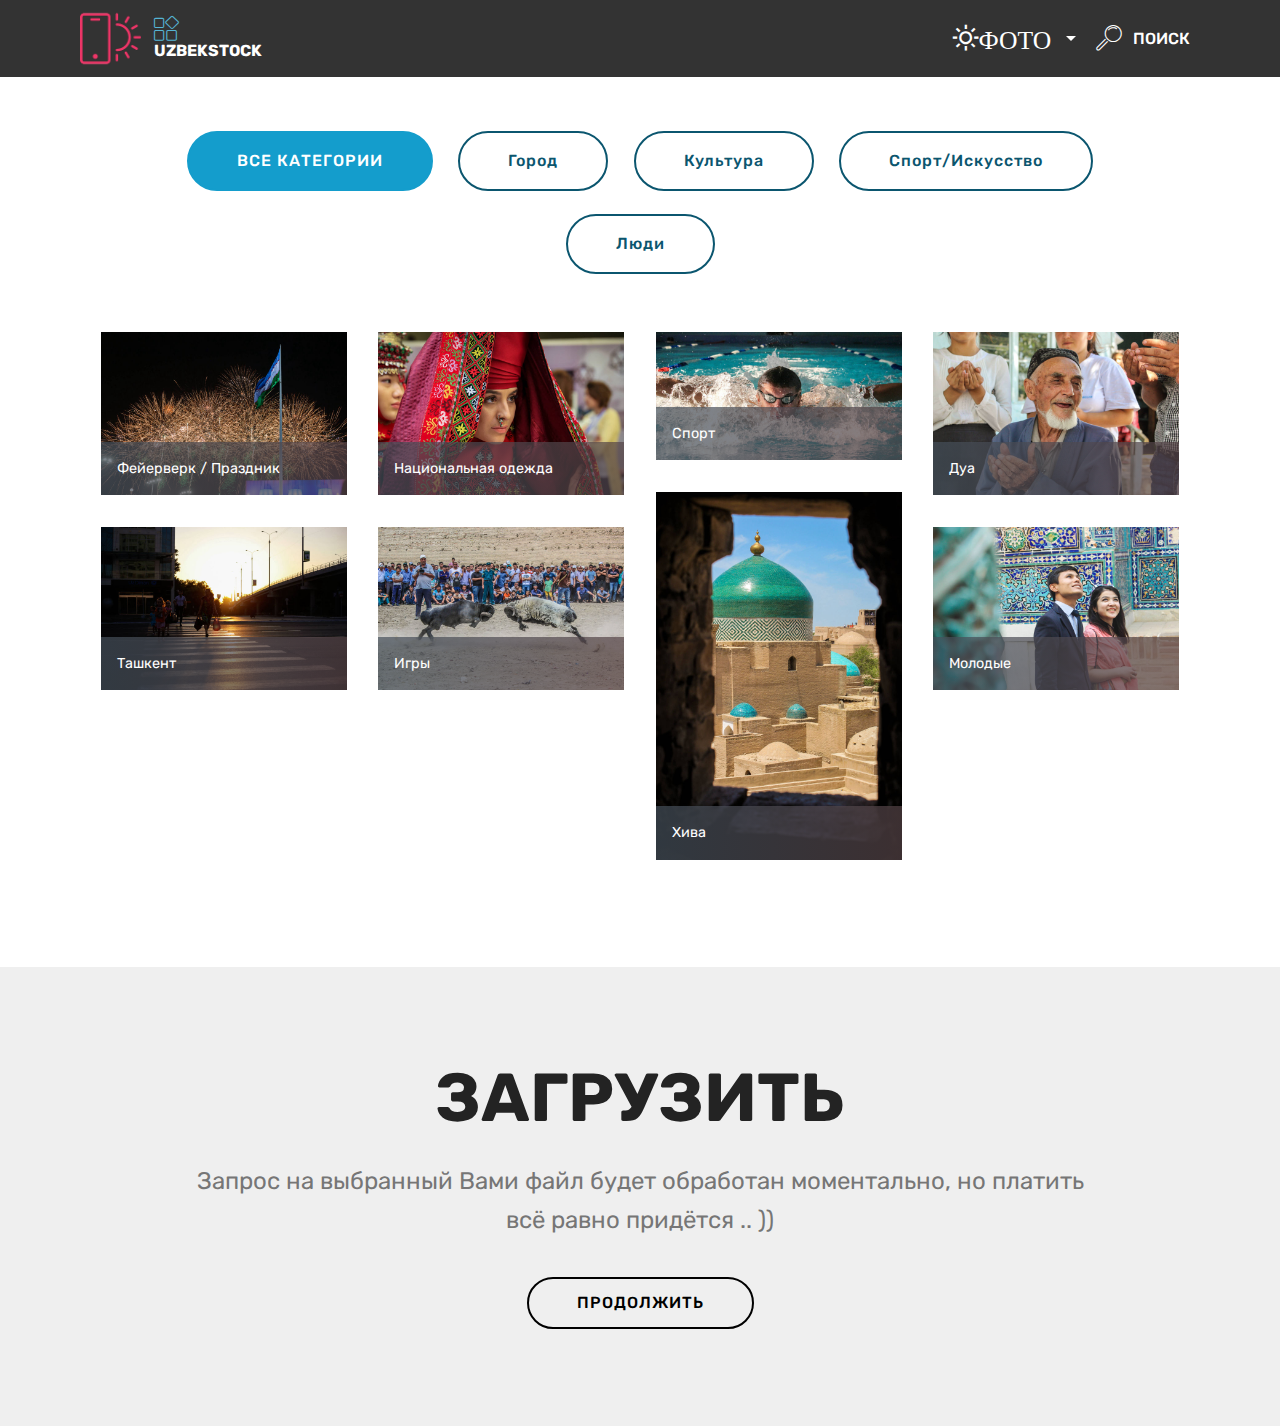
<file: page5.html>
<!DOCTYPE html>
<html  >
<head>
  <!-- Site made with Mobirise Website Builder v4.9.7, https://mobirise.com -->
  <meta charset="UTF-8">
  <meta http-equiv="X-UA-Compatible" content="IE=edge">
  <meta name="generator" content="Mobirise v4.9.7, mobirise.com">
  <meta name="viewport" content="width=device-width, initial-scale=1, minimum-scale=1">
  <link rel="shortcut icon" href="assets/images/logo2.png" type="image/x-icon">
  <meta name="description" content="">
  
  <title>Галерея</title>
  <link rel="stylesheet" href="assets/web/assets/mobirise-icons2/mobirise2.css">
  <link rel="stylesheet" href="assets/web/assets/mobirise-icons/mobirise-icons.css">
  <link rel="stylesheet" href="assets/tether/tether.min.css">
  <link rel="stylesheet" href="assets/bootstrap/css/bootstrap.min.css">
  <link rel="stylesheet" href="assets/bootstrap/css/bootstrap-grid.min.css">
  <link rel="stylesheet" href="assets/bootstrap/css/bootstrap-reboot.min.css">
  <link rel="stylesheet" href="assets/dropdown/css/style.css">
  <link rel="stylesheet" href="assets/theme/css/style.css">
  <link rel="stylesheet" href="assets/gallery/style.css">
  <link rel="stylesheet" href="assets/mobirise/css/mbr-additional.css" type="text/css">
  
  
  
</head>
<body>
  <section class="menu cid-qTkzRZLJNu" once="menu" id="menu1-f">

    

    <nav class="navbar navbar-expand beta-menu navbar-dropdown align-items-center navbar-fixed-top navbar-toggleable-sm">
        <button class="navbar-toggler navbar-toggler-right" type="button" data-toggle="collapse" data-target="#navbarSupportedContent" aria-controls="navbarSupportedContent" aria-expanded="false" aria-label="Toggle navigation">
            <div class="hamburger">
                <span></span>
                <span></span>
                <span></span>
                <span></span>
            </div>
        </button>
        <div class="menu-logo">
            <div class="navbar-brand">
                <span class="navbar-logo">
                    <a href="index.html">
                         <img src="assets/images/logo2.png" alt="UZBSTOCK" title="" style="height: 3.8rem;">
                    </a>
                </span>
                <span class="navbar-caption-wrap"><a class="navbar-caption text-white display-4" href="index.html"><span class="mbri-extension mbr-iconfont mbr-iconfont-btn" style="font-size: 25px; color: rgb(85, 180, 212);"></span>
                        UZBEKSTOCK</a></span>
            </div>
        </div>
        <div class="collapse navbar-collapse" id="navbarSupportedContent">
            <ul class="navbar-nav nav-dropdown nav-right" data-app-modern-menu="true"><li class="nav-item dropdown"><a class="nav-link link text-white dropdown-toggle display-7" href="page5.html" data-toggle="dropdown-submenu" aria-expanded="false"><span class="mobi-mbri mobi-mbri-sun mbr-iconfont mbr-iconfont-btn">ФОТО</span>
                        </a><div class="dropdown-menu"><a class="text-white dropdown-item display-7" href="page5.html">ВЕКТОРЫ</a><a class="text-white dropdown-item display-7" href="page5.html">ФУТАЖИ</a></div></li><li class="nav-item">
                    <a class="nav-link link text-white display-7" href="#">
                        <span class="mbri-search mbr-iconfont mbr-iconfont-btn"></span>ПОИСК</a>
                </li></ul>
            
        </div>
    </nav>
</section>

<section class="engine"><a href="https://mobirise.info/x">css templates</a></section><section class="mbr-gallery mbr-slider-carousel cid-rojf5E49he" id="gallery2-g">

    

    <div class="container">
        <div><!-- Filter --><div class="mbr-gallery-filter container gallery-filter-active"><ul buttons="0"><li class="mbr-gallery-filter-all"><a class="btn btn-md btn-primary-outline active display-7" href="">ВСЕ КАТЕГОРИИ</a></li></ul></div><!-- Gallery --><div class="mbr-gallery-row"><div class="mbr-gallery-layout-default"><div><div><div class="mbr-gallery-item mbr-gallery-item--p2" data-video-url="false" data-tags="Город"><div href="#lb-gallery2-g" data-slide-to="0" data-toggle="modal"><img src="assets/images/img5-2000x1333-800x533.jpg" alt="" title="Праздник / Фейерверк"><span class="icon-focus"></span><span class="mbr-gallery-title mbr-fonts-style display-7">Фейерверк / Праздник</span></div></div><div class="mbr-gallery-item mbr-gallery-item--p2" data-video-url="false" data-tags="Культура"><div href="#lb-gallery2-g" data-slide-to="1" data-toggle="modal"><img src="assets/images/img9-2000x1333-800x533.jpg" alt="" title=""><span class="icon-focus"></span><span class="mbr-gallery-title mbr-fonts-style display-7">Национальная одежда</span></div></div><div class="mbr-gallery-item mbr-gallery-item--p2" data-video-url="false" data-tags="Спорт/Искусство"><div href="#lb-gallery2-g" data-slide-to="2" data-toggle="modal"><img src="assets/images/img10-1918x1007-800x420.jpg" alt="" title=""><span class="icon-focus"></span><span class="mbr-gallery-title mbr-fonts-style display-7">Спорт</span></div></div><div class="mbr-gallery-item mbr-gallery-item--p2" data-video-url="false" data-tags="Люди"><div href="#lb-gallery2-g" data-slide-to="3" data-toggle="modal"><img src="assets/images/img3-2000x1333-800x533.jpg" alt="" title=""><span class="icon-focus"></span><span class="mbr-gallery-title mbr-fonts-style display-7">Дуа</span></div></div><div class="mbr-gallery-item mbr-gallery-item--p2" data-video-url="false" data-tags="Город"><div href="#lb-gallery2-g" data-slide-to="4" data-toggle="modal"><img src="assets/images/img7-2000x3000-800x1200.jpg" alt="" title="Хива"><span class="icon-focus"></span><span class="mbr-gallery-title mbr-fonts-style display-7">Хива</span></div></div><div class="mbr-gallery-item mbr-gallery-item--p2" data-video-url="false" data-tags="Город"><div href="#lb-gallery2-g" data-slide-to="5" data-toggle="modal"><img src="assets/images/img11-2000x1333-800x533.jpg" alt="" title=""><span class="icon-focus"></span><span class="mbr-gallery-title mbr-fonts-style display-7">Ташкент</span></div></div><div class="mbr-gallery-item mbr-gallery-item--p2" data-video-url="false" data-tags="Культура"><div href="#lb-gallery2-g" data-slide-to="6" data-toggle="modal"><img src="assets/images/img6-2000x1332-800x533.jpg" alt="" title=""><span class="icon-focus"></span><span class="mbr-gallery-title mbr-fonts-style display-7">Игры</span></div></div><div class="mbr-gallery-item mbr-gallery-item--p2" data-video-url="false" data-tags="Люди"><div href="#lb-gallery2-g" data-slide-to="7" data-toggle="modal"><img src="assets/images/img2-2000x1333-800x533.jpg" alt="" title="Молодые"><span class="icon-focus"></span><span class="mbr-gallery-title mbr-fonts-style display-7">Молодые</span></div></div></div></div><div class="clearfix"></div></div></div><!-- Lightbox --><div data-app-prevent-settings="" class="mbr-slider modal fade carousel slide" tabindex="-1" data-keyboard="true" data-interval="false" id="lb-gallery2-g"><div class="modal-dialog"><div class="modal-content"><div class="modal-body"><ol class="carousel-indicators"><li data-app-prevent-settings="" data-target="#lb-gallery2-g" class=" active" data-slide-to="0"></li><li data-app-prevent-settings="" data-target="#lb-gallery2-g" data-slide-to="1"></li><li data-app-prevent-settings="" data-target="#lb-gallery2-g" data-slide-to="2"></li><li data-app-prevent-settings="" data-target="#lb-gallery2-g" data-slide-to="3"></li><li data-app-prevent-settings="" data-target="#lb-gallery2-g" data-slide-to="4"></li><li data-app-prevent-settings="" data-target="#lb-gallery2-g" data-slide-to="5"></li><li data-app-prevent-settings="" data-target="#lb-gallery2-g" data-slide-to="6"></li><li data-app-prevent-settings="" data-target="#lb-gallery2-g" data-slide-to="7"></li></ol><div class="carousel-inner"><div class="carousel-item active"><img src="assets/images/img5-2000x1333.jpg" alt="" title="Праздник / Фейерверк"></div><div class="carousel-item"><img src="assets/images/img9-2000x1333.jpg" alt="" title=""></div><div class="carousel-item"><img src="assets/images/img10-1918x1007.jpg" alt="" title=""></div><div class="carousel-item"><img src="assets/images/img3-2000x1333.jpg" alt="" title=""></div><div class="carousel-item"><img src="assets/images/img7-2000x3000.jpg" alt="" title="Хива"></div><div class="carousel-item"><img src="assets/images/img11-2000x1333.jpg" alt="" title=""></div><div class="carousel-item"><img src="assets/images/img6-2000x1332.jpg" alt="" title=""></div><div class="carousel-item"><img src="assets/images/img2-2000x1333.jpg" alt="" title="Молодые"></div></div><a class="carousel-control carousel-control-prev" role="button" data-slide="prev" href="#lb-gallery2-g"><span class="mbri-left mbr-iconfont" aria-hidden="true"></span><span class="sr-only">Previous</span></a><a class="carousel-control carousel-control-next" role="button" data-slide="next" href="#lb-gallery2-g"><span class="mbri-right mbr-iconfont" aria-hidden="true"></span><span class="sr-only">Next</span></a><a class="close" href="#" role="button" data-dismiss="modal"><span class="sr-only">Close</span></a></div></div></div></div></div>
    </div>

</section>

<section class="header1 cid-rojiWPzeNx" id="header16-h">

    

    

    <div class="container">
        <div class="row justify-content-md-center">
            <div class="col-md-10 align-center">
                <h1 class="mbr-section-title mbr-bold pb-3 mbr-fonts-style display-1">ЗАГРУЗИТЬ</h1>
                
                <p class="mbr-text pb-3 mbr-fonts-style display-5">Запрос на выбранный Вами файл будет обработан моментально, но платить всё равно придётся .. ))</p>
                <div class="mbr-section-btn"><a class="btn btn-md btn-black-outline display-4" href="page6.html">ПРОДОЛЖИТЬ</a></div>
            </div>
        </div>
    </div>

</section>


  <script src="assets/web/assets/jquery/jquery.min.js"></script>
  <script src="assets/tether/tether.min.js"></script>
  <script src="assets/popper/popper.min.js"></script>
  <script src="assets/bootstrap/js/bootstrap.min.js"></script>
  <script src="assets/dropdown/js/script.min.js"></script>
  <script src="assets/touchswipe/jquery.touch-swipe.min.js"></script>
  <script src="assets/masonry/masonry.pkgd.min.js"></script>
  <script src="assets/imagesloaded/imagesloaded.pkgd.min.js"></script>
  <script src="assets/smoothscroll/smooth-scroll.js"></script>
  <script src="assets/vimeoplayer/jquery.mb.vimeo_player.js"></script>
  <script src="assets/bootstrapcarouselswipe/bootstrap-carousel-swipe.js"></script>
  <script src="assets/theme/js/script.js"></script>
  <script src="assets/gallery/player.min.js"></script>
  <script src="assets/gallery/script.js"></script>
  <script src="assets/slidervideo/script.js"></script>
  
  
</body>
</html>
</file>
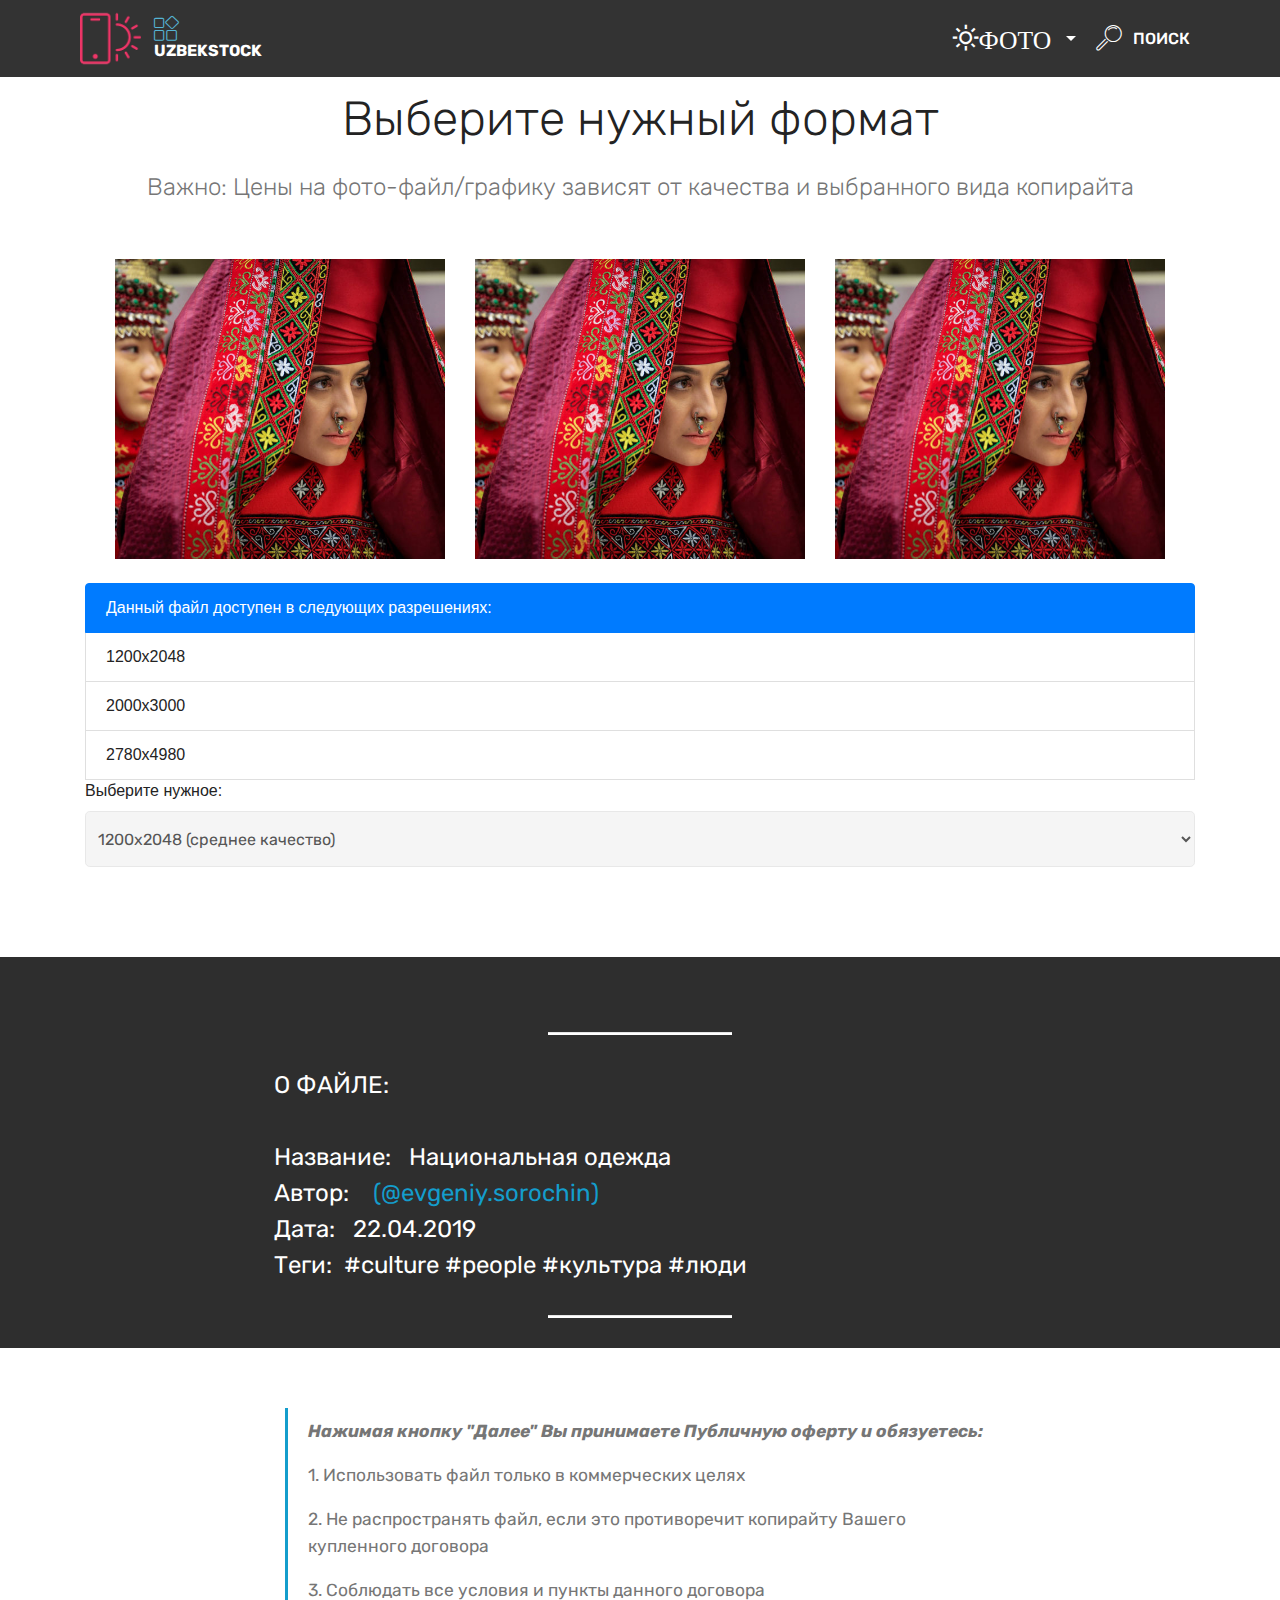
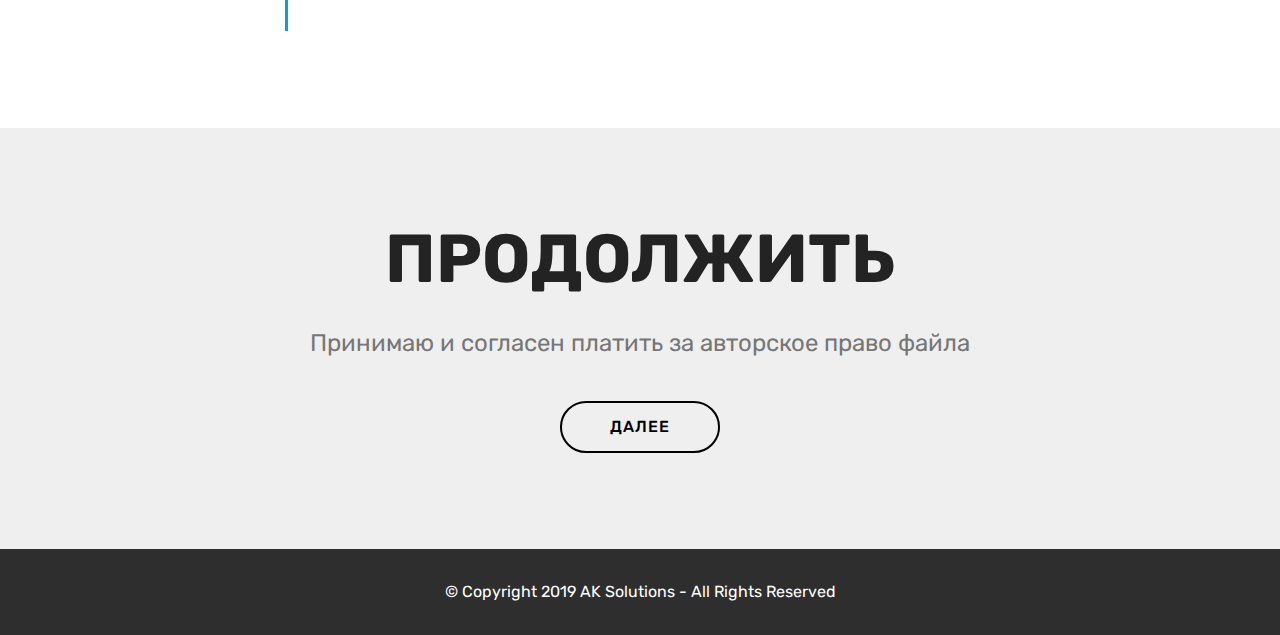
<file: page6.html>
<!DOCTYPE html>
<html  >
<head>
  <!-- Site made with Mobirise Website Builder v4.9.7, https://mobirise.com -->
  <meta charset="UTF-8">
  <meta http-equiv="X-UA-Compatible" content="IE=edge">
  <meta name="generator" content="Mobirise v4.9.7, mobirise.com">
  <meta name="viewport" content="width=device-width, initial-scale=1, minimum-scale=1">
  <link rel="shortcut icon" href="assets/images/logo2.png" type="image/x-icon">
  <meta name="description" content="">
  
  <title>Купить</title>
  <link rel="stylesheet" href="assets/web/assets/mobirise-icons2/mobirise2.css">
  <link rel="stylesheet" href="assets/web/assets/mobirise-icons/mobirise-icons.css">
  <link rel="stylesheet" href="assets/tether/tether.min.css">
  <link rel="stylesheet" href="assets/bootstrap/css/bootstrap.min.css">
  <link rel="stylesheet" href="assets/bootstrap/css/bootstrap-grid.min.css">
  <link rel="stylesheet" href="assets/bootstrap/css/bootstrap-reboot.min.css">
  <link rel="stylesheet" href="assets/dropdown/css/style.css">
  <link rel="stylesheet" href="assets/theme/css/style.css">
  <link rel="stylesheet" href="assets/mobirise/css/mbr-additional.css" type="text/css">
  
  
  
</head>
<body>
  <section class="menu cid-qTkzRZLJNu" once="menu" id="menu1-f">

    

    <nav class="navbar navbar-expand beta-menu navbar-dropdown align-items-center navbar-fixed-top navbar-toggleable-sm">
        <button class="navbar-toggler navbar-toggler-right" type="button" data-toggle="collapse" data-target="#navbarSupportedContent" aria-controls="navbarSupportedContent" aria-expanded="false" aria-label="Toggle navigation">
            <div class="hamburger">
                <span></span>
                <span></span>
                <span></span>
                <span></span>
            </div>
        </button>
        <div class="menu-logo">
            <div class="navbar-brand">
                <span class="navbar-logo">
                    <a href="index.html">
                         <img src="assets/images/logo2.png" alt="UZBSTOCK" title="" style="height: 3.8rem;">
                    </a>
                </span>
                <span class="navbar-caption-wrap"><a class="navbar-caption text-white display-4" href="index.html"><span class="mbri-extension mbr-iconfont mbr-iconfont-btn" style="font-size: 25px; color: rgb(85, 180, 212);"></span>
                        UZBEKSTOCK</a></span>
            </div>
        </div>
        <div class="collapse navbar-collapse" id="navbarSupportedContent">
            <ul class="navbar-nav nav-dropdown nav-right" data-app-modern-menu="true"><li class="nav-item dropdown"><a class="nav-link link text-white dropdown-toggle display-7" href="page5.html" data-toggle="dropdown-submenu" aria-expanded="false"><span class="mobi-mbri mobi-mbri-sun mbr-iconfont mbr-iconfont-btn">ФОТО</span>
                        </a><div class="dropdown-menu"><a class="text-white dropdown-item display-7" href="page5.html">ВЕКТОРЫ</a><a class="text-white dropdown-item display-7" href="page5.html">ФУТАЖИ</a></div></li><li class="nav-item">
                    <a class="nav-link link text-white display-7" href="https://mobirise.com">
                        <span class="mbri-search mbr-iconfont mbr-iconfont-btn"></span>ПОИСК</a>
                </li></ul>
            
        </div>
    </nav>
</section>

<section class="engine"><a href="#">.</a></section><section class="features15 cid-rojjIP299A" id="features15-i">

    

    
    <div class="container">
        <h2 class="mbr-section-title pb-3 align-center mbr-fonts-style display-2">
            Выберите нужный формат</h2>
        <h3 class="mbr-section-subtitle display-5 align-center mbr-fonts-style">
            Важно: Цены на фото-файл/графику зависят от качества и выбранного вида копирайта</h3>

        <div class="media-container-row container pt-5 mt-2">

            <div class="col-12 col-md-6 mb-4 col-lg-4">
                <div class="card flip-card p-5 align-center">
                    <div class="card-front card_cont">
                        <img src="assets/images/img9-2000x1333-800x533.jpg" alt="Mobirise" title="">
                    </div>
                    <div class="card_back card_cont">
                        <h4 class="card-title display-5 py-2 mbr-fonts-style">Оригинальный размер</h4>
                        <p class="mbr-text mbr-fonts-style display-7">Наивысшее качество и разрешение в пиксельном соотношении. Отлично подходит для обложек журналов и крупных принтов</p>
                    </div>
                </div>
            </div>

            <div class="col-12 col-md-6 mb-4 col-lg-4">
                
                <div class="card flip-card p-5 align-center">
                    <div class="card-front card_cont">
                        <img src="assets/images/img9-2000x1333-800x533.jpg" alt="Mobirise" title="">
                    </div>
                    <div class="card_back card_cont">
                        <h4 class="card-title py-2 mbr-fonts-style display-5">Хорошее качество</h4>
                        <p class="mbr-text mbr-fonts-style display-7">Качество изображения сохраняется как оригинал с уменьшением размера файла. Отличное решение для веб-страниц СМИ и ковер обложек на сайтах, а также слайдшоу.</p>
                    </div>
                </div>
            </div>
            
            <div class="col-12 col-md-6 mb-4 col-lg-4">
                <div class="card flip-card p-5 align-center">
                    <div class="card-front card_cont">
                        <img src="assets/images/img9-2000x1333-800x533.jpg" alt="Mobirise" title="">
                    </div>
                    <div class="card_back card_cont">
                        <h4 class="card-title py-2 mbr-fonts-style display-5">Среднее качество</h4>
                        <p class="mbr-text mbr-fonts-style display-7">Качество изображения хорошее с минимальными размерами файла и т.д.
                        </p>
                    </div>
                </div> 
            </div>

            
        </div>
        <ul class="list-group">
  <li class="list-group-item active">Данный файл доступен в следующих разрешениях:</li>
  <li class="list-group-item">1200х2048</li>
  <li class="list-group-item">2000х3000</li>
  <li class="list-group-item">2780х4980</li>
  
  <label for="exampleFormControlSelect1">Выберите нужное:</label>
    <select class="form-control form-control-lg" id="exampleFormControlSelect1">
      <option>1200х2048 (среднее качество)</option>
      <option>2000х3000 (хорошее качество)</option>
      <option>2780х4980 (наивысшее качество)</option>
      
    </select>

</ul>

</div></section>

<section class="mbr-section article content10 cid-rojnFhLesF" id="content10-k">
    
     

    <div class="container">
        <div class="inner-container" style="width: 66%;">
            <hr class="line" style="width: 25%;">
            <div class="section-text align-center mbr-white mbr-fonts-style display-5">
                    О ФАЙЛЕ:<br><br>Название: &nbsp; Национальная одежда<br>Автор: &nbsp; <a href="http://twitter.com/a_kudratov" target="_blank">&nbsp;</a><em><a href="https://www.facebook.com/evgeniy.sorochin" target="_blank">(@evgeniy.sorochin)</a></em><br>Дата: &nbsp; 22.04.2019<br>Теги: &nbsp;#culture #people #культура #люди</div>
            <hr class="line" style="width: 25%;">
        </div>
    </div>
</section>

<section class="mbr-section article content1 cid-rojnlDRiYR" id="content2-j">

     

    <div class="container">
        <div class="media-container-row">
            <div class="mbr-text col-12 col-md-8 mbr-fonts-style display-7">
                <blockquote><p><strong>Нажимая кнопку "Далее" Вы принимаете Публичную оферту и обязуетесь:</strong></p><p><span style="font-style: normal;">1. Использовать файл только в коммерческих целях</span></p><p><span style="font-style: normal;">2. Не распространять файл, если это противоречит копирайту Вашего купленного договора</span></p><p><span style="font-style: normal;">3. Соблюдать все условия и пункты данного договора</span></p></blockquote>
            </div>
        </div>
    </div>
</section>

<section class="header1 cid-rojqyTVcVX" id="header16-m">

    

    

    <div class="container">
        <div class="row justify-content-md-center">
            <div class="col-md-10 align-center">
                <h1 class="mbr-section-title mbr-bold pb-3 mbr-fonts-style display-1">ПРОДОЛЖИТЬ</h1>
                
                <p class="mbr-text pb-3 mbr-fonts-style display-5">Принимаю и согласен платить за авторское право файла</p>
                <div class="mbr-section-btn"><a class="btn btn-md btn-black-outline display-4" href="page7.html">ДАЛЕЕ</a></div>
            </div>
        </div>
    </div>

</section>

<section once="footers" class="cid-rojq6hbYcj" id="footer6-l">

    

    

    <div class="container">
        <div class="media-container-row align-center mbr-white">
            <div class="col-12">
                <p class="mbr-text mb-0 mbr-fonts-style display-7">
                    © Copyright 2019 AK Solutions - All Rights Reserved
                </p>
            </div>
        </div>
    </div>
</section>


  <script src="assets/web/assets/jquery/jquery.min.js"></script>
  <script src="assets/tether/tether.min.js"></script>
  <script src="assets/popper/popper.min.js"></script>
  <script src="assets/bootstrap/js/bootstrap.min.js"></script>
  <script src="assets/dropdown/js/script.min.js"></script>
  <script src="assets/touchswipe/jquery.touch-swipe.min.js"></script>
  <script src="assets/mbr-flip-card/mbr-flip-card.js"></script>
  <script src="assets/smoothscroll/smooth-scroll.js"></script>
  <script src="assets/theme/js/script.js"></script>
  
  
</body>
</html>
</file>
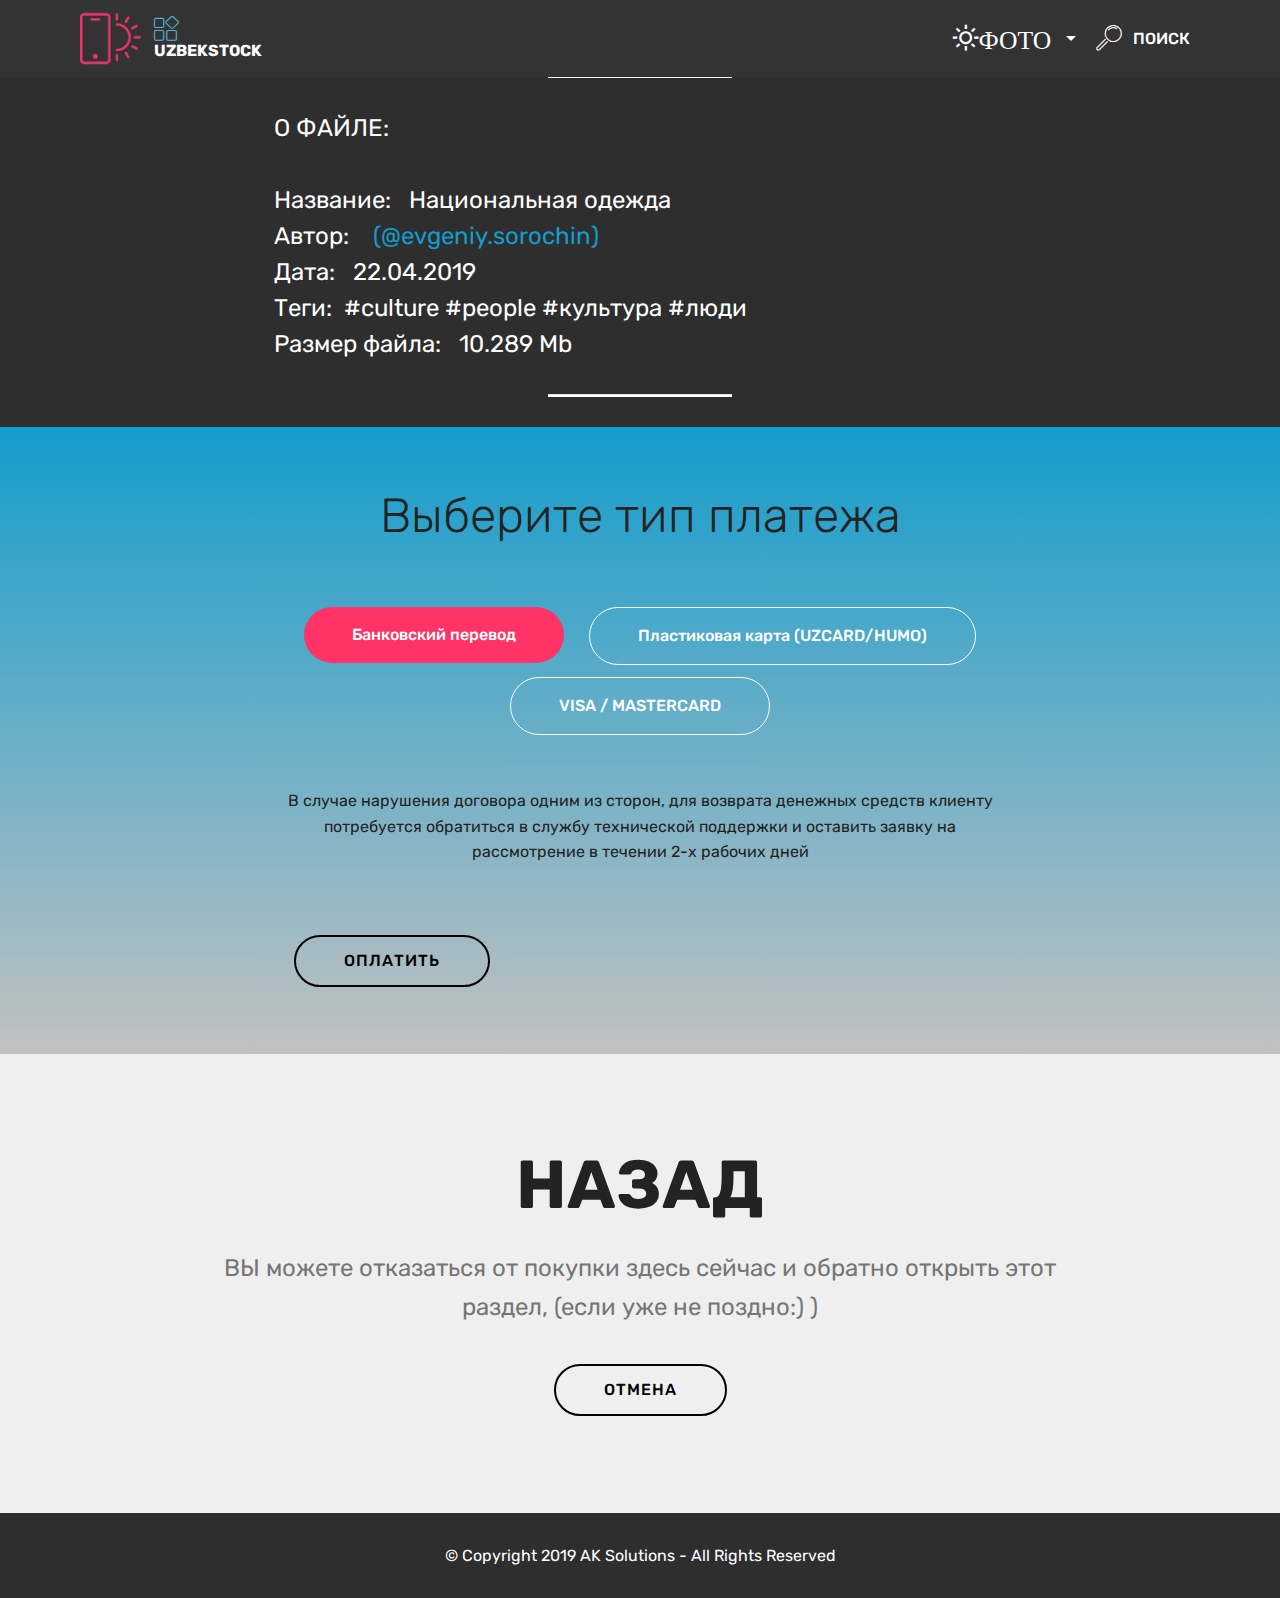
<file: page7.html>
<!DOCTYPE html>
<html  >
<head>
  <!-- Site made with Mobirise Website Builder v4.9.7, https://mobirise.com -->
  <meta charset="UTF-8">
  <meta http-equiv="X-UA-Compatible" content="IE=edge">
  <meta name="generator" content="Mobirise v4.9.7, mobirise.com">
  <meta name="viewport" content="width=device-width, initial-scale=1, minimum-scale=1">
  <link rel="shortcut icon" href="assets/images/logo2.png" type="image/x-icon">
  <meta name="description" content="">
  
  <title>Оплата</title>
  <link rel="stylesheet" href="assets/web/assets/mobirise-icons2/mobirise2.css">
  <link rel="stylesheet" href="assets/web/assets/mobirise-icons/mobirise-icons.css">
  <link rel="stylesheet" href="assets/tether/tether.min.css">
  <link rel="stylesheet" href="assets/bootstrap/css/bootstrap.min.css">
  <link rel="stylesheet" href="assets/bootstrap/css/bootstrap-grid.min.css">
  <link rel="stylesheet" href="assets/bootstrap/css/bootstrap-reboot.min.css">
  <link rel="stylesheet" href="assets/dropdown/css/style.css">
  <link rel="stylesheet" href="assets/theme/css/style.css">
  <link rel="stylesheet" href="assets/mobirise/css/mbr-additional.css" type="text/css">
  
  
  
</head>
<body>
  <section class="menu cid-qTkzRZLJNu" once="menu" id="menu1-f">

    

    <nav class="navbar navbar-expand beta-menu navbar-dropdown align-items-center navbar-fixed-top navbar-toggleable-sm">
        <button class="navbar-toggler navbar-toggler-right" type="button" data-toggle="collapse" data-target="#navbarSupportedContent" aria-controls="navbarSupportedContent" aria-expanded="false" aria-label="Toggle navigation">
            <div class="hamburger">
                <span></span>
                <span></span>
                <span></span>
                <span></span>
            </div>
        </button>
        <div class="menu-logo">
            <div class="navbar-brand">
                <span class="navbar-logo">
                    <a href="index.html">
                         <img src="assets/images/logo2.png" alt="UZBSTOCK" title="" style="height: 3.8rem;">
                    </a>
                </span>
                <span class="navbar-caption-wrap"><a class="navbar-caption text-white display-4" href="index.html"><span class="mbri-extension mbr-iconfont mbr-iconfont-btn" style="font-size: 25px; color: rgb(85, 180, 212);"></span>
                        UZBEKSTOCK</a></span>
            </div>
        </div>
        <div class="collapse navbar-collapse" id="navbarSupportedContent">
            <ul class="navbar-nav nav-dropdown nav-right" data-app-modern-menu="true"><li class="nav-item dropdown"><a class="nav-link link text-white dropdown-toggle display-7" href="page5.html" data-toggle="dropdown-submenu" aria-expanded="false"><span class="mobi-mbri mobi-mbri-sun mbr-iconfont mbr-iconfont-btn">ФОТО</span>
                        </a><div class="dropdown-menu"><a class="text-white dropdown-item display-7" href="page5.html">ВЕКТОРЫ</a><a class="text-white dropdown-item display-7" href="page5.html">ФУТАЖИ</a></div></li><li class="nav-item">
                    <a class="nav-link link text-white display-7" href="#">
                        <span class="mbri-search mbr-iconfont mbr-iconfont-btn"></span>ПОИСК</a>
                </li></ul>
            
        </div>
    </nav>
</section>

<section class="engine"><a href="https://mobirise.info">Mobirise</a></section><section class="mbr-section article content10 cid-rojnFhLesF" id="content10-k">
    
     

    <div class="container">

         <div class="inner-container" style="width: 66%;">
            <hr class="line" style="width: 25%;">
            <div class="section-text align-center mbr-white mbr-fonts-style display-5">
                    О ФАЙЛЕ:<br><br>Название: &nbsp; Национальная одежда<br>Автор: &nbsp; <a href="http://twitter.com/a_kudratov" target="_blank">&nbsp;</a><em><a href="https://www.facebook.com/evgeniy.sorochin" target="_blank">(@evgeniy.sorochin)</a></em><br>Дата: &nbsp; 22.04.2019<br>Теги: &nbsp;#culture #people #культура #люди <br>Размер файла: &nbsp; 10.289 Мb</div>
            <hr class="line" style="width: 25%;">
        </div>
       
    </div>
</section>

<section class="tabs2 cid-rojrQ3kQp6" id="tabs2-n">

    

    
    <div class="container">
        <h2 class="mbr-section-title align-center pb-5 mbr-fonts-style display-2">Выберите тип платежа</h2>
        <div class="media-container-row">
            <div class="col-12 col-md-8">
                <ul class="nav nav-tabs" role="tablist">
                    <li class="nav-item"><a class="nav-link mbr-fonts-style show active display-7" role="tab" data-toggle="tab" href="#tabs2-n_tab0" aria-selected="true">Банковский перевод</a></li>
                    <li class="nav-item"><a class="nav-link mbr-fonts-style show active display-7" role="tab" data-toggle="tab" href="#tabs2-n_tab1" aria-selected="true">Пластиковая карта (UZCARD/HUMO)</a></li>
                    <li class="nav-item"><a class="nav-link mbr-fonts-style show active display-7" role="tab" data-toggle="tab" href="#tabs2-n_tab2" aria-selected="true">VISA / MASTERCARD</a></li>
                    
                    
                    
                </ul>
                <div class="tab-content">
                    <div id="tab1" class="tab-pane in active" role="tabpanel">
                        <div class="row">
                            <div class="col-md-12">
                                <p class="mbr-text py-5 mbr-fonts-style display-7">
                                    В случае нарушения договора одним из сторон, для возврата денежных средств клиенту потребуется обратиться в службу технической поддержки и оставить заявку на рассмотрение в течении 2-х рабочих дней
                                </p>
                            </div>
                        </div>
                    </div>
                    <div id="tab2" class="tab-pane" role="tabpanel">
                        <div class="row">
                            <div class="col-md-12">
                                <p class="mbr-text py-5 mbr-fonts-style display-7">
                                    В случае нарушения договора одним из сторон, для возврата денежных средств клиенту потребуется обратиться в службу технической поддержки и оставить заявку на рассмотрение в течении 2-х рабочих дней
                                </p>
                            </div>
                        </div>
                    </div>
                    <div class="mbr-section-btn"><a class="btn btn-md btn-black-outline display-4" href="page8.html">ОПЛАТИТЬ</a></div>
                    <div id="tab3" class="tab-pane" role="tabpanel">
                        <div class="row">
                            <div class="col-md-12">
                                <p class="mbr-text py-5 mbr-fonts-style display-7">В случае нарушения договора одним из сторон, для возврата денежных средств клиенту потребуется обратиться в службу технической поддержки и оставить заявку на рассмотрение в течении 2-х рабочих дней</p>
                            </div>
                        </div>
                    </div>
                    <div id="tab4" class="tab-pane" role="tabpanel">
                        <div class="row">
                            <div class="col-md-12">
                                <p class="mbr-text py-5 mbr-fonts-style display-7">
                                    Mobirise gives you the freedom to develop as many websites as you like given the fact that it is a desktop app.
                                </p>
                            </div>
                        </div>
                    </div>
                    <div id="tab5" class="tab-pane" role="tabpanel">
                        <div class="row">
                            <div class="col-md-12">
                                <p class="mbr-text py-5 mbr-fonts-style display-7">
                                    Publish your website to a local drive, FTP or host on Amazon S3, Google Cloud, Github Pages. Don't be a hostage to just one platform or service provider.
                                </p>
                            </div>
                        </div>
                    </div>
                    <div id="tab6" class="tab-pane" role="tabpanel">
                        <div class="row">
                            <div class="col-md-12">
                                <p class="mbr-text py-5 mbr-fonts-style display-7">
                                    Just drop the blocks into the page, edit content inline and publish - no technical skills required.
                                </p>
                            </div>
                        </div>
                    </div>
                </div>
            </div>
        </div>
    </div>
</section>

<section class="header1 cid-rojqyTVcVX" id="header16-m">

    

    

    <div class="container">
        <div class="row justify-content-md-center">
            <div class="col-md-10 align-center">
                <h1 class="mbr-section-title mbr-bold pb-3 mbr-fonts-style display-1">НАЗАД</h1>
                
                <p class="mbr-text pb-3 mbr-fonts-style display-5">ВЫ можете отказаться от покупки здесь сейчас и обратно открыть этот раздел, (если уже не поздно:) )</p>
                <div class="mbr-section-btn"><a class="btn btn-md btn-black-outline display-4" href="page5.html">ОТМЕНА</a></div>
            </div>
        </div>
    </div>

</section>

<section once="footers" class="cid-rojq6hbYcj" id="footer6-l">

    

    

    <div class="container">
        <div class="media-container-row align-center mbr-white">
            <div class="col-12">
                <p class="mbr-text mb-0 mbr-fonts-style display-7">
                    © Copyright 2019 AK Solutions - All Rights Reserved
                </p>
            </div>
        </div>
    </div>
</section>


  <script src="assets/web/assets/jquery/jquery.min.js"></script>
  <script src="assets/tether/tether.min.js"></script>
  <script src="assets/popper/popper.min.js"></script>
  <script src="assets/bootstrap/js/bootstrap.min.js"></script>
  <script src="assets/dropdown/js/script.min.js"></script>
  <script src="assets/touchswipe/jquery.touch-swipe.min.js"></script>
  <script src="assets/mbr-tabs/mbr-tabs.js"></script>
  <script src="assets/smoothscroll/smooth-scroll.js"></script>
  <script src="assets/theme/js/script.js"></script>
  
  
</body>
</html>
</file>
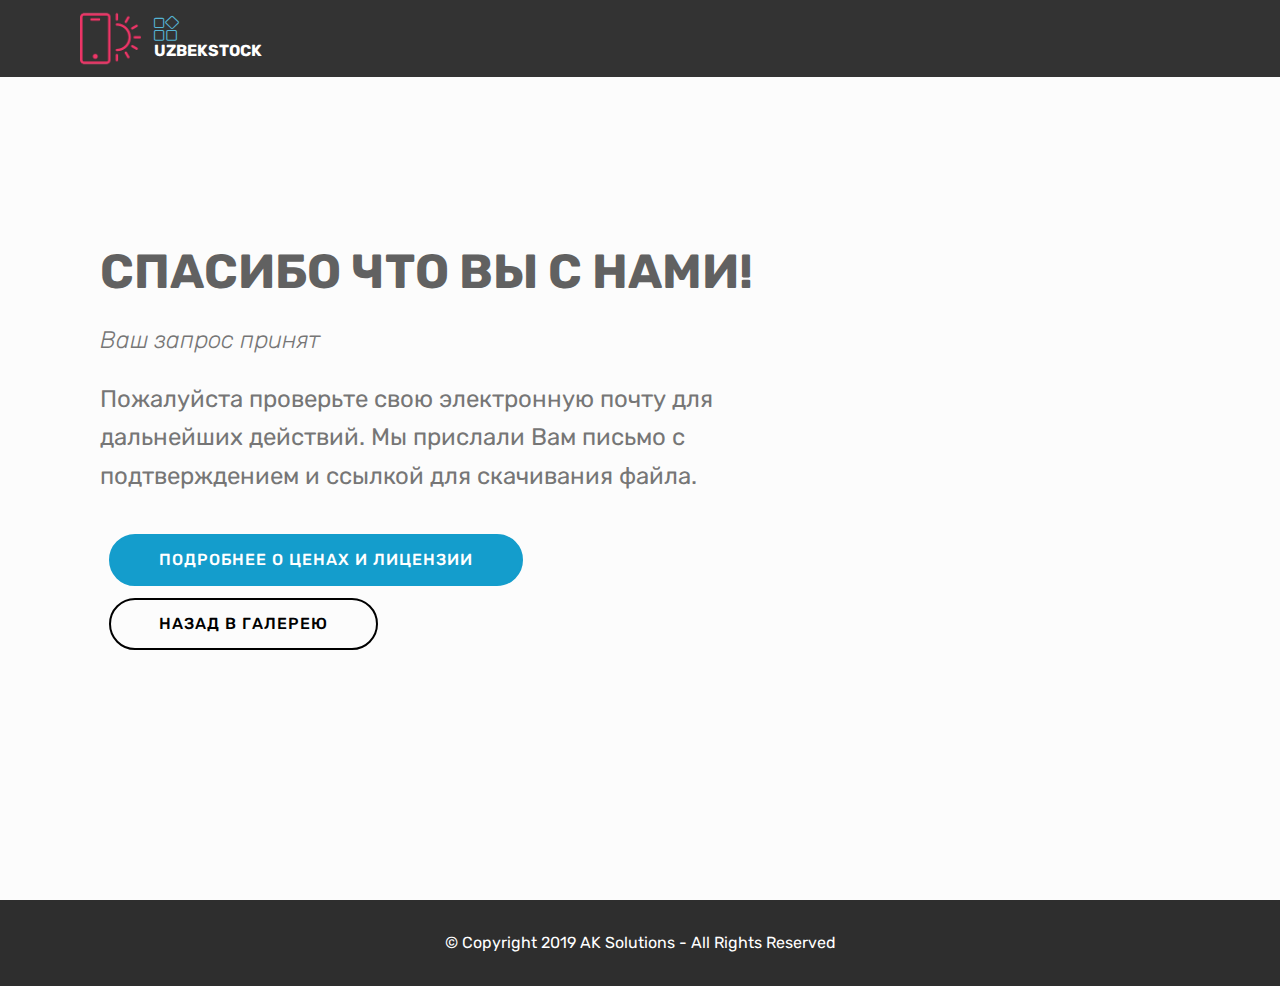
<file: page8.html>
<!DOCTYPE html>
<html  >
<head>
  <!-- Site made with Mobirise Website Builder v4.9.7, https://mobirise.com -->
  <meta charset="UTF-8">
  <meta http-equiv="X-UA-Compatible" content="IE=edge">
  <meta name="generator" content="Mobirise v4.9.7, mobirise.com">
  <meta name="viewport" content="width=device-width, initial-scale=1, minimum-scale=1">
  <link rel="shortcut icon" href="assets/images/logo2.png" type="image/x-icon">
  <meta name="description" content="">
  
  <title>Мой профиль</title>
  <link rel="stylesheet" href="assets/web/assets/mobirise-icons2/mobirise2.css">
  <link rel="stylesheet" href="assets/web/assets/mobirise-icons/mobirise-icons.css">
  <link rel="stylesheet" href="assets/tether/tether.min.css">
  <link rel="stylesheet" href="assets/bootstrap/css/bootstrap.min.css">
  <link rel="stylesheet" href="assets/bootstrap/css/bootstrap-grid.min.css">
  <link rel="stylesheet" href="assets/bootstrap/css/bootstrap-reboot.min.css">
  <link rel="stylesheet" href="assets/dropdown/css/style.css">
  <link rel="stylesheet" href="assets/theme/css/style.css">
  <link rel="stylesheet" href="assets/mobirise/css/mbr-additional.css" type="text/css">
  
  
  
</head>
<body>
  <section class="menu cid-qTkzRZLJNu" once="menu" id="menu1-o">

    

    <nav class="navbar navbar-expand beta-menu navbar-dropdown align-items-center navbar-fixed-top navbar-toggleable-sm">
        <button class="navbar-toggler navbar-toggler-right" type="button" data-toggle="collapse" data-target="#navbarSupportedContent" aria-controls="navbarSupportedContent" aria-expanded="false" aria-label="Toggle navigation">
            <div class="hamburger">
                <span></span>
                <span></span>
                <span></span>
                <span></span>
            </div>
        </button>
        <div class="menu-logo">
            <div class="navbar-brand">
                <span class="navbar-logo">
                    <a href="index.html">
                         <img src="assets/images/logo2.png" alt="UZBSTOCK" title="" style="height: 3.8rem;">
                    </a>
                </span>
                <span class="navbar-caption-wrap"><a class="navbar-caption text-white display-4" href="index.html"><span class="mbri-extension mbr-iconfont mbr-iconfont-btn" style="font-size: 25px; color: rgb(85, 180, 212);"></span>
                        UZBEKSTOCK</a></span>
            </div>
        </div>
        <div class="collapse navbar-collapse" id="navbarSupportedContent">
            
            
        </div>
    </nav>
</section>

<section class="engine"><a href="https://mobirise.info/l">free site templates</a></section><section class="header9 cid-rop1xWDSqB mbr-fullscreen" data-bg-video="https://www.youtube.com/watch?v=36YgDDJ7XSc" id="header9-r">

    

    <div class="mbr-overlay" style="opacity: 0.8; background-color: rgb(255, 255, 255);">
    </div>

    <div class="container">
        <div class="media-container-column mbr-white col-lg-8 col-md-10">
            <h1 class="mbr-section-title align-left mbr-bold pb-3 mbr-fonts-style display-2">СПАСИБО ЧТО ВЫ С НАМИ!</h1>
            <h3 class="mbr-section-subtitle align-left mbr-light pb-3 mbr-fonts-style display-5">
                Ваш запрос принят </h3>
            <p class="mbr-text align-left pb-3 mbr-fonts-style display-5">
                Пожалуйста проверьте свою электронную почту для дальнейших действий. Мы прислали Вам письмо с подтверждением и ссылкой для скачивания файла.</p>
            <div class="mbr-section-btn align-left"><a class="btn btn-md btn-primary display-4" href="page4.html">ПОДРОБНЕЕ О ЦЕНАХ И ЛИЦЕНЗИИ</a>
                <a class="btn btn-md btn-black-outline display-4" href="page5.html">НАЗАД В ГАЛЕРЕЮ</a></div>
        </div>
    </div>

    
</section>

<section once="footers" class="cid-rop3wafrV0" id="footer6-s">

    

    

    <div class="container">
        <div class="media-container-row align-center mbr-white">
            <div class="col-12">
                <p class="mbr-text mb-0 mbr-fonts-style display-7">
                    © Copyright 2019 AK Solutions - All Rights Reserved
                </p>
            </div>
        </div>
    </div>
</section>


  <script src="assets/web/assets/jquery/jquery.min.js"></script>
  <script src="assets/tether/tether.min.js"></script>
  <script src="assets/popper/popper.min.js"></script>
  <script src="assets/bootstrap/js/bootstrap.min.js"></script>
  <script src="assets/smoothscroll/smooth-scroll.js"></script>
  <script src="assets/touchswipe/jquery.touch-swipe.min.js"></script>
  <script src="assets/ytplayer/jquery.mb.ytplayer.min.js"></script>
  <script src="assets/vimeoplayer/jquery.mb.vimeo_player.js"></script>
  <script src="assets/dropdown/js/script.min.js"></script>
  <script src="assets/theme/js/script.js"></script>
  
  
</body>
</html>
</file>
<file: assets/web/assets/mobirise-icons2/mobirise2.css>
@font-face {
  font-family: 'Moririse2';
  src:  url('mobirise2.eot?f2bix4');
  src:  url('mobirise2.eot?f2bix4#iefix') format('embedded-opentype'),
    url('mobirise2.ttf?f2bix4') format('truetype'),
    url('mobirise2.woff?f2bix4') format('woff'),
    url('mobirise2.svg?f2bix4#mobirise2') format('svg');
  font-weight: normal;
  font-style: normal;
}

[class^="mobi-"], [class*=" mobi-"] {
  /* use !important to prevent issues with browser extensions that change fonts */
  font-family: 'Moririse2' !important;
  speak: none;
  font-style: normal;
  font-weight: normal;
  font-variant: normal;
  text-transform: none;
  line-height: 1;

  /* Better Font Rendering =========== */
  -webkit-font-smoothing: antialiased;
  -moz-osx-font-smoothing: grayscale;
}

.mobi-mbri-add-submenu:before {
  content: "\e900";
}
.mobi-mbri-alert:before {
  content: "\e901";
}
.mobi-mbri-align-center:before {
  content: "\e902";
}
.mobi-mbri-align-justify:before {
  content: "\e903";
}
.mobi-mbri-align-left:before {
  content: "\e904";
}
.mobi-mbri-align-right:before {
  content: "\e905";
}
.mobi-mbri-android:before {
  content: "\e906";
}
.mobi-mbri-apple:before {
  content: "\e907";
}
.mobi-mbri-arrow-down:before {
  content: "\e908";
}
.mobi-mbri-arrow-next:before {
  content: "\e909";
}
.mobi-mbri-arrow-prev:before {
  content: "\e90a";
}
.mobi-mbri-arrow-up:before {
  content: "\e90b";
}
.mobi-mbri-bold:before {
  content: "\e90c";
}
.mobi-mbri-bookmark:before {
  content: "\e90d";
}
.mobi-mbri-bootstrap:before {
  content: "\e90e";
}
.mobi-mbri-briefcase:before {
  content: "\e90f";
}
.mobi-mbri-browse:before {
  content: "\e910";
}
.mobi-mbri-bulleted-list:before {
  content: "\e911";
}
.mobi-mbri-calendar:before {
  content: "\e912";
}
.mobi-mbri-camera:before {
  content: "\e913";
}
.mobi-mbri-cart-add:before {
  content: "\e914";
}
.mobi-mbri-cart-full:before {
  content: "\e915";
}
.mobi-mbri-cash:before {
  content: "\e916";
}
.mobi-mbri-change-style:before {
  content: "\e917";
}
.mobi-mbri-chat:before {
  content: "\e918";
}
.mobi-mbri-clock:before {
  content: "\e919";
}
.mobi-mbri-close:before {
  content: "\e91a";
}
.mobi-mbri-cloud:before {
  content: "\e91b";
}
.mobi-mbri-code:before {
  content: "\e91c";
}
.mobi-mbri-contact-form:before {
  content: "\e91d";
}
.mobi-mbri-credit-card:before {
  content: "\e91e";
}
.mobi-mbri-cursor-click:before {
  content: "\e91f";
}
.mobi-mbri-cust-feedback:before {
  content: "\e920";
}
.mobi-mbri-database:before {
  content: "\e921";
}
.mobi-mbri-delivery:before {
  content: "\e922";
}
.mobi-mbri-desktop:before {
  content: "\e923";
}
.mobi-mbri-devices:before {
  content: "\e924";
}
.mobi-mbri-down:before {
  content: "\e925";
}
.mobi-mbri-download-2:before {
  content: "\e926";
}
.mobi-mbri-download:before {
  content: "\e927";
}
.mobi-mbri-drag-n-drop-2:before {
  content: "\e928";
}
.mobi-mbri-drag-n-drop:before {
  content: "\e929";
}
.mobi-mbri-edit-2:before {
  content: "\e92a";
}
.mobi-mbri-edit:before {
  content: "\e92b";
}
.mobi-mbri-error:before {
  content: "\e92c";
}
.mobi-mbri-extension:before {
  content: "\e92d";
}
.mobi-mbri-features:before {
  content: "\e92e";
}
.mobi-mbri-file:before {
  content: "\e92f";
}
.mobi-mbri-flag:before {
  content: "\e930";
}
.mobi-mbri-folder:before {
  content: "\e931";
}
.mobi-mbri-gift:before {
  content: "\e932";
}
.mobi-mbri-github:before {
  content: "\e933";
}
.mobi-mbri-globe-2:before {
  content: "\e934";
}
.mobi-mbri-globe:before {
  content: "\e935";
}
.mobi-mbri-growing-chart:before {
  content: "\e936";
}
.mobi-mbri-hearth:before {
  content: "\e937";
}
.mobi-mbri-help:before {
  content: "\e938";
}
.mobi-mbri-home:before {
  content: "\e939";
}
.mobi-mbri-hot-cup:before {
  content: "\e93a";
}
.mobi-mbri-idea:before {
  content: "\e93b";
}
.mobi-mbri-image-gallery:before {
  content: "\e93c";
}
.mobi-mbri-image-slider:before {
  content: "\e93d";
}
.mobi-mbri-info:before {
  content: "\e93e";
}
.mobi-mbri-italic:before {
  content: "\e93f";
}
.mobi-mbri-key:before {
  content: "\e940";
}
.mobi-mbri-laptop:before {
  content: "\e941";
}
.mobi-mbri-layers:before {
  content: "\e942";
}
.mobi-mbri-left-right:before {
  content: "\e943";
}
.mobi-mbri-left:before {
  content: "\e944";
}
.mobi-mbri-letter:before {
  content: "\e945";
}
.mobi-mbri-like:before {
  content: "\e946";
}
.mobi-mbri-link:before {
  content: "\e947";
}
.mobi-mbri-lock:before {
  content: "\e948";
}
.mobi-mbri-login:before {
  content: "\e949";
}
.mobi-mbri-logout:before {
  content: "\e94a";
}
.mobi-mbri-magic-stick:before {
  content: "\e94b";
}
.mobi-mbri-map-pin:before {
  content: "\e94c";
}
.mobi-mbri-menu:before {
  content: "\e94d";
}
.mobi-mbri-mobile-2:before {
  content: "\e94e";
}
.mobi-mbri-mobile-horizontal:before {
  content: "\e94f";
}
.mobi-mbri-mobile:before {
  content: "\e950";
}
.mobi-mbri-mobirise:before {
  content: "\e951";
}
.mobi-mbri-more-horizontal:before {
  content: "\e952";
}
.mobi-mbri-more-vertical:before {
  content: "\e953";
}
.mobi-mbri-music:before {
  content: "\e954";
}
.mobi-mbri-new-file:before {
  content: "\e955";
}
.mobi-mbri-numbered-list:before {
  content: "\e956";
}
.mobi-mbri-opened-folder:before {
  content: "\e957";
}
.mobi-mbri-pages:before {
  content: "\e958";
}
.mobi-mbri-paper-plane:before {
  content: "\e959";
}
.mobi-mbri-paperclip:before {
  content: "\e95a";
}
.mobi-mbri-phone:before {
  content: "\e95b";
}
.mobi-mbri-photo:before {
  content: "\e95c";
}
.mobi-mbri-photos:before {
  content: "\e95d";
}
.mobi-mbri-pin:before {
  content: "\e95e";
}
.mobi-mbri-play:before {
  content: "\e95f";
}
.mobi-mbri-plus:before {
  content: "\e960";
}
.mobi-mbri-preview:before {
  content: "\e961";
}
.mobi-mbri-print:before {
  content: "\e962";
}
.mobi-mbri-protect:before {
  content: "\e963";
}
.mobi-mbri-question:before {
  content: "\e964";
}
.mobi-mbri-quote-left:before {
  content: "\e965";
}
.mobi-mbri-quote-right:before {
  content: "\e966";
}
.mobi-mbri-redo:before {
  content: "\e967";
}
.mobi-mbri-refresh:before {
  content: "\e968";
}
.mobi-mbri-responsive-2:before {
  content: "\e969";
}
.mobi-mbri-responsive:before {
  content: "\e96a";
}
.mobi-mbri-right:before {
  content: "\e96b";
}
.mobi-mbri-rocket:before {
  content: "\e96c";
}
.mobi-mbri-sad-face:before {
  content: "\e96d";
}
.mobi-mbri-sale:before {
  content: "\e96e";
}
.mobi-mbri-save:before {
  content: "\e96f";
}
.mobi-mbri-search:before {
  content: "\e970";
}
.mobi-mbri-setting-2:before {
  content: "\e971";
}
.mobi-mbri-setting-3:before {
  content: "\e972";
}
.mobi-mbri-setting:before {
  content: "\e973";
}
.mobi-mbri-share:before {
  content: "\e974";
}
.mobi-mbri-shopping-bag:before {
  content: "\e975";
}
.mobi-mbri-shopping-basket:before {
  content: "\e976";
}
.mobi-mbri-shopping-cart:before {
  content: "\e977";
}
.mobi-mbri-sites:before {
  content: "\e978";
}
.mobi-mbri-smile-face:before {
  content: "\e979";
}
.mobi-mbri-speed:before {
  content: "\e97a";
}
.mobi-mbri-star:before {
  content: "\e97b";
}
.mobi-mbri-success:before {
  content: "\e97c";
}
.mobi-mbri-sun:before {
  content: "\e97d";
}
.mobi-mbri-sun2:before {
  content: "\e97e";
}
.mobi-mbri-tablet-vertical:before {
  content: "\e97f";
}
.mobi-mbri-tablet:before {
  content: "\e980";
}
.mobi-mbri-target:before {
  content: "\e981";
}
.mobi-mbri-timer:before {
  content: "\e982";
}
.mobi-mbri-to-ftp:before {
  content: "\e983";
}
.mobi-mbri-to-local-drive:before {
  content: "\e984";
}
.mobi-mbri-touch-swipe:before {
  content: "\e985";
}
.mobi-mbri-touch:before {
  content: "\e986";
}
.mobi-mbri-trash:before {
  content: "\e987";
}
.mobi-mbri-underline:before {
  content: "\e988";
}
.mobi-mbri-undo:before {
  content: "\e989";
}
.mobi-mbri-unlink:before {
  content: "\e98a";
}
.mobi-mbri-unlock:before {
  content: "\e98b";
}
.mobi-mbri-up-down:before {
  content: "\e98c";
}
.mobi-mbri-up:before {
  content: "\e98d";
}
.mobi-mbri-update:before {
  content: "\e98e";
}
.mobi-mbri-upload-2:before {
  content: "\e98f";
}
.mobi-mbri-upload:before {
  content: "\e990";
}
.mobi-mbri-user-2:before {
  content: "\e991";
}
.mobi-mbri-user:before {
  content: "\e992";
}
.mobi-mbri-users:before {
  content: "\e993";
}
.mobi-mbri-video-play:before {
  content: "\e994";
}
.mobi-mbri-video:before {
  content: "\e995";
}
.mobi-mbri-watch:before {
  content: "\e996";
}
.mobi-mbri-website-theme-2:before {
  content: "\e997";
}
.mobi-mbri-website-theme:before {
  content: "\e998";
}
.mobi-mbri-wifi:before {
  content: "\e999";
}
.mobi-mbri-windows:before {
  content: "\e99a";
}
.mobi-mbri-zoom-in:before {
  content: "\e99b";
}
.mobi-mbri-zoom-out:before {
  content: "\e99c";
}
</file>
<file: assets/web/assets/mobirise-icons/mobirise-icons.css>
@font-face {
  font-family: 'MobiriseIcons';
  src:  url('mobirise-icons.eot?spat4u');
  src:  url('mobirise-icons.eot?spat4u#iefix') format('embedded-opentype'),
    url('mobirise-icons.ttf?spat4u') format('truetype'),
    url('mobirise-icons.woff?spat4u') format('woff'),
    url('mobirise-icons.svg?spat4u#MobiriseIcons') format('svg');
  font-weight: normal;
  font-style: normal;
}

[class^="mbri-"], [class*=" mbri-"] {
  /* use !important to prevent issues with browser extensions that change fonts */
  font-family: MobiriseIcons !important;
  speak: none;
  font-style: normal;
  font-weight: normal;
  font-variant: normal;
  text-transform: none;
  line-height: 1;

  /* Better Font Rendering =========== */
  -webkit-font-smoothing: antialiased;
  -moz-osx-font-smoothing: grayscale;
}

.mbri-add-submenu:before {
  content: "\e900";
}
.mbri-alert:before {
  content: "\e901";
}
.mbri-align-center:before {
  content: "\e902";
}
.mbri-align-justify:before {
  content: "\e903";
}
.mbri-align-left:before {
  content: "\e904";
}
.mbri-align-right:before {
  content: "\e905";
}
.mbri-android:before {
  content: "\e906";
}
.mbri-apple:before {
  content: "\e907";
}
.mbri-arrow-down:before {
  content: "\e908";
}
.mbri-arrow-next:before {
  content: "\e909";
}
.mbri-arrow-prev:before {
  content: "\e90a";
}
.mbri-arrow-up:before {
  content: "\e90b";
}
.mbri-bold:before {
  content: "\e90c";
}
.mbri-bookmark:before {
  content: "\e90d";
}
.mbri-bootstrap:before {
  content: "\e90e";
}
.mbri-briefcase:before {
  content: "\e90f";
}
.mbri-browse:before {
  content: "\e910";
}
.mbri-bulleted-list:before {
  content: "\e911";
}
.mbri-calendar:before {
  content: "\e912";
}
.mbri-camera:before {
  content: "\e913";
}
.mbri-cart-add:before {
  content: "\e914";
}
.mbri-cart-full:before {
  content: "\e915";
}
.mbri-cash:before {
  content: "\e916";
}
.mbri-change-style:before {
  content: "\e917";
}
.mbri-chat:before {
  content: "\e918";
}
.mbri-clock:before {
  content: "\e919";
}
.mbri-close:before {
  content: "\e91a";
}
.mbri-cloud:before {
  content: "\e91b";
}
.mbri-code:before {
  content: "\e91c";
}
.mbri-contact-form:before {
  content: "\e91d";
}
.mbri-credit-card:before {
  content: "\e91e";
}
.mbri-cursor-click:before {
  content: "\e91f";
}
.mbri-cust-feedback:before {
  content: "\e920";
}
.mbri-database:before {
  content: "\e921";
}
.mbri-delivery:before {
  content: "\e922";
}
.mbri-desktop:before {
  content: "\e923";
}
.mbri-devices:before {
  content: "\e924";
}
.mbri-down:before {
  content: "\e925";
}
.mbri-download:before {
  content: "\e989";
}
.mbri-drag-n-drop:before {
  content: "\e927";
}
.mbri-drag-n-drop2:before {
  content: "\e928";
}
.mbri-edit:before {
  content: "\e929";
}
.mbri-edit2:before {
  content: "\e92a";
}
.mbri-error:before {
  content: "\e92b";
}
.mbri-extension:before {
  content: "\e92c";
}
.mbri-features:before {
  content: "\e92d";
}
.mbri-file:before {
  content: "\e92e";
}
.mbri-flag:before {
  content: "\e92f";
}
.mbri-folder:before {
  content: "\e930";
}
.mbri-gift:before {
  content: "\e931";
}
.mbri-github:before {
  content: "\e932";
}
.mbri-globe:before {
  content: "\e933";
}
.mbri-globe-2:before {
  content: "\e934";
}
.mbri-growing-chart:before {
  content: "\e935";
}
.mbri-hearth:before {
  content: "\e936";
}
.mbri-help:before {
  content: "\e937";
}
.mbri-home:before {
  content: "\e938";
}
.mbri-hot-cup:before {
  content: "\e939";
}
.mbri-idea:before {
  content: "\e93a";
}
.mbri-image-gallery:before {
  content: "\e93b";
}
.mbri-image-slider:before {
  content: "\e93c";
}
.mbri-info:before {
  content: "\e93d";
}
.mbri-italic:before {
  content: "\e93e";
}
.mbri-key:before {
  content: "\e93f";
}
.mbri-laptop:before {
  content: "\e940";
}
.mbri-layers:before {
  content: "\e941";
}
.mbri-left-right:before {
  content: "\e942";
}
.mbri-left:before {
  content: "\e943";
}
.mbri-letter:before {
  content: "\e944";
}
.mbri-like:before {
  content: "\e945";
}
.mbri-link:before {
  content: "\e946";
}
.mbri-lock:before {
  content: "\e947";
}
.mbri-login:before {
  content: "\e948";
}
.mbri-logout:before {
  content: "\e949";
}
.mbri-magic-stick:before {
  content: "\e94a";
}
.mbri-map-pin:before {
  content: "\e94b";
}
.mbri-menu:before {
  content: "\e94c";
}
.mbri-mobile:before {
  content: "\e94d";
}
.mbri-mobile2:before {
  content: "\e94e";
}
.mbri-mobirise:before {
  content: "\e94f";
}
.mbri-more-horizontal:before {
  content: "\e950";
}
.mbri-more-vertical:before {
  content: "\e951";
}
.mbri-music:before {
  content: "\e952";
}
.mbri-new-file:before {
  content: "\e953";
}
.mbri-numbered-list:before {
  content: "\e954";
}
.mbri-opened-folder:before {
  content: "\e955";
}
.mbri-pages:before {
  content: "\e956";
}
.mbri-paper-plane:before {
  content: "\e957";
}
.mbri-paperclip:before {
  content: "\e958";
}
.mbri-photo:before {
  content: "\e959";
}
.mbri-photos:before {
  content: "\e95a";
}
.mbri-pin:before {
  content: "\e95b";
}
.mbri-play:before {
  content: "\e95c";
}
.mbri-plus:before {
  content: "\e95d";
}
.mbri-preview:before {
  content: "\e95e";
}
.mbri-print:before {
  content: "\e95f";
}
.mbri-protect:before {
  content: "\e960";
}
.mbri-question:before {
  content: "\e961";
}
.mbri-quote-left:before {
  content: "\e962";
}
.mbri-quote-right:before {
  content: "\e963";
}
.mbri-refresh:before {
  content: "\e964";
}
.mbri-responsive:before {
  content: "\e965";
}
.mbri-right:before {
  content: "\e966";
}
.mbri-rocket:before {
  content: "\e967";
}
.mbri-sad-face:before {
  content: "\e968";
}
.mbri-sale:before {
  content: "\e969";
}
.mbri-save:before {
  content: "\e96a";
}
.mbri-search:before {
  content: "\e96b";
}
.mbri-setting:before {
  content: "\e96c";
}
.mbri-setting2:before {
  content: "\e96d";
}
.mbri-setting3:before {
  content: "\e96e";
}
.mbri-share:before {
  content: "\e96f";
}
.mbri-shopping-bag:before {
  content: "\e970";
}
.mbri-shopping-basket:before {
  content: "\e971";
}
.mbri-shopping-cart:before {
  content: "\e972";
}
.mbri-sites:before {
  content: "\e973";
}
.mbri-smile-face:before {
  content: "\e974";
}
.mbri-speed:before {
  content: "\e975";
}
.mbri-star:before {
  content: "\e976";
}
.mbri-success:before {
  content: "\e977";
}
.mbri-sun:before {
  content: "\e978";
}
.mbri-sun2:before {
  content: "\e979";
}
.mbri-tablet:before {
  content: "\e97a";
}
.mbri-tablet-vertical:before {
  content: "\e97b";
}
.mbri-target:before {
  content: "\e97c";
}
.mbri-timer:before {
  content: "\e97d";
}
.mbri-to-ftp:before {
  content: "\e97e";
}
.mbri-to-local-drive:before {
  content: "\e97f";
}
.mbri-touch-swipe:before {
  content: "\e980";
}
.mbri-touch:before {
  content: "\e981";
}
.mbri-trash:before {
  content: "\e982";
}
.mbri-underline:before {
  content: "\e983";
}
.mbri-unlink:before {
  content: "\e984";
}
.mbri-unlock:before {
  content: "\e985";
}
.mbri-up-down:before {
  content: "\e986";
}
.mbri-up:before {
  content: "\e987";
}
.mbri-update:before {
  content: "\e988";
}
.mbri-upload:before {
 content: "\e926"; 
}
.mbri-user:before {
  content: "\e98a";
}
.mbri-user2:before {
  content: "\e98b";
}
.mbri-users:before {
  content: "\e98c";
}
.mbri-video:before {
  content: "\e98d";
}
.mbri-video-play:before {
  content: "\e98e";
}
.mbri-watch:before {
  content: "\e98f";
}
.mbri-website-theme:before {
  content: "\e990";
}
.mbri-wifi:before {
  content: "\e991";
}
.mbri-windows:before {
  content: "\e992";
}
.mbri-zoom-out:before {
  content: "\e993";
}
.mbri-redo:before {
  content: "\e994";
}
.mbri-undo:before {
  content: "\e995";
}
</file>
<file: assets/socicon/css/styles.css>
@charset "UTF-8";

@font-face {
  font-family: "socicon";
  src:url("../fonts/socicon.eot");
  src:url("../fonts/socicon.eot?#iefix") format("embedded-opentype"),
    url("../fonts/socicon.woff") format("woff"),
    url("../fonts/socicon.ttf") format("truetype"),
    url("../fonts/socicon.svg#socicon") format("svg");
  font-weight: normal;
  font-style: normal;

}

[data-icon]:before {
  font-family: "socicon" !important;
  content: attr(data-icon);
  font-style: normal !important;
  font-weight: normal !important;
  font-variant: normal !important;
  text-transform: none !important;
  speak: none;
  line-height: 1;
  -webkit-font-smoothing: antialiased;
  -moz-osx-font-smoothing: grayscale;
}

[class^="socicon-"]:before,
[class*=" socicon-"]:before {
  font-family: "socicon" !important;
  font-style: normal !important;
  font-weight: normal !important;
  font-variant: normal !important;
  text-transform: none !important;
  speak: none;
  line-height: 1;
  -webkit-font-smoothing: antialiased;
  -moz-osx-font-smoothing: grayscale;
}

.socicon-modelmayhem:before {
  content: "\e000";
}
.socicon-mixcloud:before {
  content: "\e001";
}
.socicon-drupal:before {
  content: "\e002";
}
.socicon-swarm:before {
  content: "\e003";
}
.socicon-istock:before {
  content: "\e004";
}
.socicon-yammer:before {
  content: "\e005";
}
.socicon-ello:before {
  content: "\e006";
}
.socicon-stackoverflow:before {
  content: "\e007";
}
.socicon-persona:before {
  content: "\e008";
}
.socicon-triplej:before {
  content: "\e009";
}
.socicon-houzz:before {
  content: "\e00a";
}
.socicon-rss:before {
  content: "\e00b";
}
.socicon-paypal:before {
  content: "\e00c";
}
.socicon-odnoklassniki:before {
  content: "\e00d";
}
.socicon-airbnb:before {
  content: "\e00e";
}
.socicon-periscope:before {
  content: "\e00f";
}
.socicon-outlook:before {
  content: "\e010";
}
.socicon-coderwall:before {
  content: "\e011";
}
.socicon-tripadvisor:before {
  content: "\e012";
}
.socicon-appnet:before {
  content: "\e013";
}
.socicon-goodreads:before {
  content: "\e014";
}
.socicon-tripit:before {
  content: "\e015";
}
.socicon-lanyrd:before {
  content: "\e016";
}
.socicon-slideshare:before {
  content: "\e017";
}
.socicon-buffer:before {
  content: "\e018";
}
.socicon-disqus:before {
  content: "\e019";
}
.socicon-vkontakte:before {
  content: "\e01a";
}
.socicon-whatsapp:before {
  content: "\e01b";
}
.socicon-patreon:before {
  content: "\e01c";
}
.socicon-storehouse:before {
  content: "\e01d";
}
.socicon-pocket:before {
  content: "\e01e";
}
.socicon-mail:before {
  content: "\e01f";
}
.socicon-blogger:before {
  content: "\e020";
}
.socicon-technorati:before {
  content: "\e021";
}
.socicon-reddit:before {
  content: "\e022";
}
.socicon-dribbble:before {
  content: "\e023";
}
.socicon-stumbleupon:before {
  content: "\e024";
}
.socicon-digg:before {
  content: "\e025";
}
.socicon-envato:before {
  content: "\e026";
}
.socicon-behance:before {
  content: "\e027";
}
.socicon-delicious:before {
  content: "\e028";
}
.socicon-deviantart:before {
  content: "\e029";
}
.socicon-forrst:before {
  content: "\e02a";
}
.socicon-play:before {
  content: "\e02b";
}
.socicon-zerply:before {
  content: "\e02c";
}
.socicon-wikipedia:before {
  content: "\e02d";
}
.socicon-apple:before {
  content: "\e02e";
}
.socicon-flattr:before {
  content: "\e02f";
}
.socicon-github:before {
  content: "\e030";
}
.socicon-renren:before {
  content: "\e031";
}
.socicon-friendfeed:before {
  content: "\e032";
}
.socicon-newsvine:before {
  content: "\e033";
}
.socicon-identica:before {
  content: "\e034";
}
.socicon-bebo:before {
  content: "\e035";
}
.socicon-zynga:before {
  content: "\e036";
}
.socicon-steam:before {
  content: "\e037";
}
.socicon-xbox:before {
  content: "\e038";
}
.socicon-windows:before {
  content: "\e039";
}
.socicon-qq:before {
  content: "\e03a";
}
.socicon-douban:before {
  content: "\e03b";
}
.socicon-meetup:before {
  content: "\e03c";
}
.socicon-playstation:before {
  content: "\e03d";
}
.socicon-android:before {
  content: "\e03e";
}
.socicon-snapchat:before {
  content: "\e03f";
}
.socicon-twitter:before {
  content: "\e040";
}
.socicon-facebook:before {
  content: "\e041";
}
.socicon-googleplus:before {
  content: "\e042";
}
.socicon-pinterest:before {
  content: "\e043";
}
.socicon-foursquare:before {
  content: "\e044";
}
.socicon-yahoo:before {
  content: "\e045";
}
.socicon-skype:before {
  content: "\e046";
}
.socicon-yelp:before {
  content: "\e047";
}
.socicon-feedburner:before {
  content: "\e048";
}
.socicon-linkedin:before {
  content: "\e049";
}
.socicon-viadeo:before {
  content: "\e04a";
}
.socicon-xing:before {
  content: "\e04b";
}
.socicon-myspace:before {
  content: "\e04c";
}
.socicon-soundcloud:before {
  content: "\e04d";
}
.socicon-spotify:before {
  content: "\e04e";
}
.socicon-grooveshark:before {
  content: "\e04f";
}
.socicon-lastfm:before {
  content: "\e050";
}
.socicon-youtube:before {
  content: "\e051";
}
.socicon-vimeo:before {
  content: "\e052";
}
.socicon-dailymotion:before {
  content: "\e053";
}
.socicon-vine:before {
  content: "\e054";
}
.socicon-flickr:before {
  content: "\e055";
}
.socicon-500px:before {
  content: "\e056";
}
.socicon-wordpress:before {
  content: "\e058";
}
.socicon-tumblr:before {
  content: "\e059";
}
.socicon-twitch:before {
  content: "\e05a";
}
.socicon-8tracks:before {
  content: "\e05b";
}
.socicon-amazon:before {
  content: "\e05c";
}
.socicon-icq:before {
  content: "\e05d";
}
.socicon-smugmug:before {
  content: "\e05e";
}
.socicon-ravelry:before {
  content: "\e05f";
}
.socicon-weibo:before {
  content: "\e060";
}
.socicon-baidu:before {
  content: "\e061";
}
.socicon-angellist:before {
  content: "\e062";
}
.socicon-ebay:before {
  content: "\e063";
}
.socicon-imdb:before {
  content: "\e064";
}
.socicon-stayfriends:before {
  content: "\e065";
}
.socicon-residentadvisor:before {
  content: "\e066";
}
.socicon-google:before {
  content: "\e067";
}
.socicon-yandex:before {
  content: "\e068";
}
.socicon-sharethis:before {
  content: "\e069";
}
.socicon-bandcamp:before {
  content: "\e06a";
}
.socicon-itunes:before {
  content: "\e06b";
}
.socicon-deezer:before {
  content: "\e06c";
}
.socicon-telegram:before {
  content: "\e06e";
}
.socicon-openid:before {
  content: "\e06f";
}
.socicon-amplement:before {
  content: "\e070";
}
.socicon-viber:before {
  content: "\e071";
}
.socicon-zomato:before {
  content: "\e072";
}
.socicon-draugiem:before {
  content: "\e074";
}
.socicon-endomodo:before {
  content: "\e075";
}
.socicon-filmweb:before {
  content: "\e076";
}
.socicon-stackexchange:before {
  content: "\e077";
}
.socicon-wykop:before {
  content: "\e078";
}
.socicon-teamspeak:before {
  content: "\e079";
}
.socicon-teamviewer:before {
  content: "\e07a";
}
.socicon-ventrilo:before {
  content: "\e07b";
}
.socicon-younow:before {
  content: "\e07c";
}
.socicon-raidcall:before {
  content: "\e07d";
}
.socicon-mumble:before {
  content: "\e07e";
}
.socicon-medium:before {
  content: "\e06d";
}
.socicon-bebee:before {
  content: "\e07f";
}
.socicon-hitbox:before {
  content: "\e080";
}
.socicon-reverbnation:before {
  content: "\e081";
}
.socicon-formulr:before {
  content: "\e082";
}
.socicon-instagram:before {
  content: "\e057";
}
.socicon-battlenet:before {
  content: "\e083";
}
.socicon-chrome:before {
  content: "\e084";
}
.socicon-discord:before {
  content: "\e086";
}
.socicon-issuu:before {
  content: "\e087";
}
.socicon-macos:before {
  content: "\e088";
}
.socicon-firefox:before {
  content: "\e089";
}
.socicon-opera:before {
  content: "\e08d";
}
.socicon-keybase:before {
  content: "\e090";
}
.socicon-alliance:before {
  content: "\e091";
}
.socicon-livejournal:before {
  content: "\e092";
}
.socicon-googlephotos:before {
  content: "\e093";
}
.socicon-horde:before {
  content: "\e094";
}
.socicon-etsy:before {
  content: "\e095";
}
.socicon-zapier:before {
  content: "\e096";
}
.socicon-google-scholar:before {
  content: "\e097";
}
.socicon-researchgate:before {
  content: "\e098";
}
.socicon-wechat:before {
  content: "\e099";
}
.socicon-strava:before {
  content: "\e09a";
}
.socicon-line:before {
  content: "\e09b";
}
.socicon-lyft:before {
  content: "\e09c";
}
.socicon-uber:before {
  content: "\e09d";
}
.socicon-songkick:before {
  content: "\e09e";
}
.socicon-viewbug:before {
  content: "\e09f";
}
.socicon-googlegroups:before {
  content: "\e0a0";
}
.socicon-quora:before {
  content: "\e073";
}
.socicon-diablo:before {
  content: "\e085";
}
.socicon-blizzard:before {
  content: "\e0a1";
}
.socicon-hearthstone:before {
  content: "\e08b";
}
.socicon-heroes:before {
  content: "\e08a";
}
.socicon-overwatch:before {
  content: "\e08c";
}
.socicon-warcraft:before {
  content: "\e08e";
}
.socicon-starcraft:before {
  content: "\e08f";
}
.socicon-beam:before {
  content: "\e0a2";
}
.socicon-curse:before {
  content: "\e0a3";
}
.socicon-player:before {
  content: "\e0a4";
}
.socicon-streamjar:before {
  content: "\e0a5";
}
.socicon-nintendo:before {
  content: "\e0a6";
}
.socicon-hellocoton:before {
  content: "\e0a7";
}
</file>
<file: assets/dropdown/css/style.css>
.navbar-dropdown {
  left: 0;
  padding: 0;
  position: absolute;
  right: 0;
  top: 0;
  transition: all 0.45s ease;
  z-index: 1030;
  background: #282828; }
  .navbar-dropdown .navbar-logo {
    margin-right: 0.8rem;
    transition: margin 0.3s ease-in-out;
    vertical-align: middle; }
    .navbar-dropdown .navbar-logo img {
      height: 3.125rem;
      transition: all 0.3s ease-in-out; }
    .navbar-dropdown .navbar-logo.mbr-iconfont {
      font-size: 3.125rem;
      line-height: 3.125rem; }
  .navbar-dropdown .navbar-caption {
    font-weight: 700;
    white-space: normal;
    vertical-align: -4px;
    line-height: 3.125rem !important; }
    .navbar-dropdown .navbar-caption, .navbar-dropdown .navbar-caption:hover {
      color: inherit;
      text-decoration: none; }
  .navbar-dropdown .mbr-iconfont + .navbar-caption {
    vertical-align: -1px; }
  .navbar-dropdown.navbar-fixed-top {
    position: fixed; }
  .navbar-dropdown .navbar-brand span {
    vertical-align: -4px; }
  .navbar-dropdown.bg-color.transparent {
    background: none; }
  .navbar-dropdown.navbar-short .navbar-brand {
    padding: 0.625rem 0; }
    .navbar-dropdown.navbar-short .navbar-brand span {
      vertical-align: -1px; }
  .navbar-dropdown.navbar-short .navbar-caption {
    line-height: 2.375rem !important;
    vertical-align: -2px; }
  .navbar-dropdown.navbar-short .navbar-logo {
    margin-right: 0.5rem; }
    .navbar-dropdown.navbar-short .navbar-logo img {
      height: 2.375rem; }
    .navbar-dropdown.navbar-short .navbar-logo.mbr-iconfont {
      font-size: 2.375rem;
      line-height: 2.375rem; }
  .navbar-dropdown.navbar-short .mbr-table-cell {
    height: 3.625rem; }
  .navbar-dropdown .navbar-close {
    left: 0.6875rem;
    position: fixed;
    top: 0.75rem;
    z-index: 1000; }
  .navbar-dropdown .hamburger-icon {
    content: "";
    display: inline-block;
    vertical-align: middle;
    width: 16px;
    -webkit-box-shadow: 0 -6px 0 1px #282828,0 0 0 1px #282828,0 6px 0 1px #282828;
    -moz-box-shadow: 0 -6px 0 1px #282828,0 0 0 1px #282828,0 6px 0 1px #282828;
    box-shadow: 0 -6px 0 1px #282828,0 0 0 1px #282828,0 6px 0 1px #282828; }

.dropdown-menu .dropdown-toggle[data-toggle="dropdown-submenu"]::after {
  border-bottom: 0.35em solid transparent;
  border-left: 0.35em solid;
  border-right: 0;
  border-top: 0.35em solid transparent;
  margin-left: 0.3rem; }

.dropdown-menu .dropdown-item:focus {
  outline: 0; }

.nav-dropdown {
  font-size: 0.75rem;
  font-weight: 500;
  height: auto !important; }
  .nav-dropdown .nav-btn {
    padding-left: 1rem; }
  .nav-dropdown .link {
    margin: .667em 1.667em;
    font-weight: 500;
    padding: 0;
    transition: color .2s ease-in-out; }
    .nav-dropdown .link.dropdown-toggle {
      margin-right: 2.583em; }
      .nav-dropdown .link.dropdown-toggle::after {
        margin-left: .25rem;
        border-top: 0.35em solid;
        border-right: 0.35em solid transparent;
        border-left: 0.35em solid transparent;
        border-bottom: 0; }
      .nav-dropdown .link.dropdown-toggle[aria-expanded="true"] {
        margin: 0;
        padding: 0.667em 3.263em  0.667em 1.667em; }
  .nav-dropdown .link::after,
  .nav-dropdown .dropdown-item::after {
    color: inherit; }
  .nav-dropdown .btn {
    font-size: 0.75rem;
    font-weight: 700;
    letter-spacing: 0;
    margin-bottom: 0;
    padding-left: 1.25rem;
    padding-right: 1.25rem; }
  .nav-dropdown .dropdown-menu {
    border-radius: 0;
    border: 0;
    left: 0;
    margin: 0;
    padding-bottom: 1.25rem;
    padding-top: 1.25rem;
    position: relative; }
  .nav-dropdown .dropdown-submenu {
    margin-left: 0.125rem;
    top: 0; }
  .nav-dropdown .dropdown-item {
    font-weight: 500;
    line-height: 2;
    padding: 0.3846em 4.615em 0.3846em 1.5385em;
    position: relative;
    transition: color .2s ease-in-out, background-color .2s ease-in-out; }
    .nav-dropdown .dropdown-item::after {
      margin-top: -0.3077em;
      position: absolute;
      right: 1.1538em;
      top: 50%; }
    .nav-dropdown .dropdown-item:focus, .nav-dropdown .dropdown-item:hover {
      background: none; }

@media (max-width: 767px) {
  .nav-dropdown.navbar-toggleable-sm {
    bottom: 0;
    display: none;
    left: 0;
    overflow-x: hidden;
    position: fixed;
    top: 0;
    transform: translateX(-100%);
    -ms-transform: translateX(-100%);
    -webkit-transform: translateX(-100%);
    width: 18.75rem;
    z-index: 999; } }
.nav-dropdown.navbar-toggleable-xl {
  bottom: 0;
  display: none;
  left: 0;
  overflow-x: hidden;
  position: fixed;
  top: 0;
  transform: translateX(-100%);
  -ms-transform: translateX(-100%);
  -webkit-transform: translateX(-100%);
  width: 18.75rem;
  z-index: 999; }

.nav-dropdown-sm {
  display: block !important;
  overflow-x: hidden;
  overflow: auto;
  padding-top: 3.875rem; }
  .nav-dropdown-sm::after {
    content: "";
    display: block;
    height: 3rem;
    width: 100%; }
  .nav-dropdown-sm.collapse.in ~ .navbar-close {
    display: block !important; }
  .nav-dropdown-sm.collapsing, .nav-dropdown-sm.collapse.in {
    transform: translateX(0);
    -ms-transform: translateX(0);
    -webkit-transform: translateX(0);
    transition: all 0.25s ease-out;
    -webkit-transition: all 0.25s ease-out;
    background: #282828; }
  .nav-dropdown-sm.collapsing[aria-expanded="false"] {
    transform: translateX(-100%);
    -ms-transform: translateX(-100%);
    -webkit-transform: translateX(-100%); }
  .nav-dropdown-sm .nav-item {
    display: block;
    margin-left: 0 !important;
    padding-left: 0; }
  .nav-dropdown-sm .link,
  .nav-dropdown-sm .dropdown-item {
    border-top: 1px dotted rgba(255, 255, 255, 0.1);
    font-size: 0.8125rem;
    line-height: 1.6;
    margin: 0 !important;
    padding: 0.875rem 2.4rem 0.875rem 1.5625rem !important;
    position: relative;
    white-space: normal; }
    .nav-dropdown-sm .link:focus, .nav-dropdown-sm .link:hover,
    .nav-dropdown-sm .dropdown-item:focus,
    .nav-dropdown-sm .dropdown-item:hover {
      background: rgba(0, 0, 0, 0.2) !important;
      color: #c0a375; }
  .nav-dropdown-sm .nav-btn {
    position: relative;
    padding: 1.5625rem 1.5625rem 0 1.5625rem; }
    .nav-dropdown-sm .nav-btn::before {
      border-top: 1px dotted rgba(255, 255, 255, 0.1);
      content: "";
      left: 0;
      position: absolute;
      top: 0;
      width: 100%; }
    .nav-dropdown-sm .nav-btn + .nav-btn {
      padding-top: 0.625rem; }
      .nav-dropdown-sm .nav-btn + .nav-btn::before {
        display: none; }
  .nav-dropdown-sm .btn {
    padding: 0.625rem 0; }
  .nav-dropdown-sm .dropdown-toggle[data-toggle="dropdown-submenu"]::after {
    margin-left: .25rem;
    border-top: 0.35em solid;
    border-right: 0.35em solid transparent;
    border-left: 0.35em solid transparent;
    border-bottom: 0; }
  .nav-dropdown-sm .dropdown-toggle[data-toggle="dropdown-submenu"][aria-expanded="true"]::after {
    border-top: 0;
    border-right: 0.35em solid transparent;
    border-left: 0.35em solid transparent;
    border-bottom: 0.35em solid; }
  .nav-dropdown-sm .dropdown-menu {
    margin: 0;
    padding: 0;
    position: relative;
    top: 0;
    left: 0;
    width: 100%;
    border: 0;
    float: none;
    border-radius: 0;
    background: none; }
  .nav-dropdown-sm .dropdown-submenu {
    left: 100%;
    margin-left: 0.125rem;
    margin-top: -1.25rem;
    top: 0; }

.navbar-toggleable-sm .nav-dropdown .dropdown-menu {
  position: absolute; }

.navbar-toggleable-sm .nav-dropdown .dropdown-submenu {
  left: 100%;
  margin-left: 0.125rem;
  margin-top: -1.25rem;
  top: 0; }

.navbar-toggleable-sm.opened .nav-dropdown .dropdown-menu {
  position: relative; }

.navbar-toggleable-sm.opened .nav-dropdown .dropdown-submenu {
  left: 0;
  margin-left: 00rem;
  margin-top: 0rem;
  top: 0; }

.is-builder .nav-dropdown.collapsing {
  transition: none !important; }

/*# sourceMappingURL=style.css.map */
</file>
<file: assets/theme/css/style.css>
/*!
 * Mobirise v4 theme (https://mobirise.com/)
 * Copyright 2017 Mobirise
 */
section {
  background-color: #eeeeee; }

section,
.container,
.container-fluid {
  position: relative;
  word-wrap: break-word; }

a.mbr-iconfont:hover {
  text-decoration: none; }

.article .lead p, .article .lead ul, .article .lead ol, .article .lead pre, .article .lead blockquote {
  margin-bottom: 0; }

a {
  font-style: normal;
  font-weight: 400;
  cursor: pointer; }
  a, a:hover {
    text-decoration: none; }

figure {
  margin-bottom: 0; }

body {
  color: #232323; }

h1, h2, h3, h4, h5, h6,
.h1, .h2, .h3, .h4, .h5, .h6,
.display-1, .display-2, .display-3, .display-4 {
  line-height: 1;
  word-break: break-word;
  word-wrap: break-word; }

b, strong {
  font-weight: bold; }

blockquote {
  padding: 10px 0 10px 20px;
  position: relative;
  border-left: 2px solid;
  border-color: #ff3366; }

input:-webkit-autofill, input:-webkit-autofill:hover, input:-webkit-autofill:focus, input:-webkit-autofill:active {
  transition-delay: 9999s;
  transition-property: background-color, color; }

textarea[type="hidden"] {
  display: none; }

body {
  position: relative; }

section {
  background-position: 50% 50%;
  background-repeat: no-repeat;
  background-size: cover; }
  section .mbr-background-video,
  section .mbr-background-video-preview {
    position: absolute;
    bottom: 0;
    left: 0;
    right: 0;
    top: 0; }

.hidden {
  visibility: hidden; }

.mbr-z-index20 {
  z-index: 20; }

/*! Base colors */
.mbr-white {
  color: #ffffff; }

.mbr-black {
  color: #000000; }

.mbr-bg-white {
  background-color: #ffffff; }

.mbr-bg-black {
  background-color: #000000; }

/*! Text-aligns */
.align-left {
  text-align: left; }

.align-center {
  text-align: center; }

.align-right {
  text-align: right; }

@media (max-width: 767px) {
  .align-left, .align-center, .align-right, .mbr-section-btn, .mbr-section-title {
    text-align: center; } }
/*! Font-weight  */
.mbr-light {
  font-weight: 300; }

.mbr-regular {
  font-weight: 400; }

.mbr-semibold {
  font-weight: 500; }

.mbr-bold {
  font-weight: 700; }

/*! Media  */
.media-size-item {
  -webkit-flex: 1 1 auto;
  -moz-flex: 1 1 auto;
  -ms-flex: 1 1 auto;
  -o-flex: 1 1 auto;
  flex: 1 1 auto; }

.media-content {
  -webkit-flex-basis: 100%;
  flex-basis: 100%; }

.media-container-row {
  display: -ms-flexbox;
  display: -webkit-flex;
  display: flex;
  -webkit-flex-direction: row;
  -ms-flex-direction: row;
  flex-direction: row;
  -webkit-flex-wrap: wrap;
  -ms-flex-wrap: wrap;
  flex-wrap: wrap;
  -webkit-justify-content: center;
  -ms-flex-pack: center;
  justify-content: center;
  -webkit-align-content: center;
  -ms-flex-line-pack: center;
  align-content: center;
  -webkit-align-items: start;
  -ms-flex-align: start;
  align-items: start; }
  .media-container-row .media-size-item {
    width: 400px; }

.media-container-column {
  display: -ms-flexbox;
  display: -webkit-flex;
  display: flex;
  -webkit-flex-direction: column;
  -ms-flex-direction: column;
  flex-direction: column;
  -webkit-flex-wrap: wrap;
  -ms-flex-wrap: wrap;
  flex-wrap: wrap;
  -webkit-justify-content: center;
  -ms-flex-pack: center;
  justify-content: center;
  -webkit-align-content: center;
  -ms-flex-line-pack: center;
  align-content: center;
  -webkit-align-items: stretch;
  -ms-flex-align: stretch;
  align-items: stretch; }
  .media-container-column > * {
    width: 100%; }

@media (min-width: 992px) {
  .media-container-row {
    -webkit-flex-wrap: nowrap;
    -ms-flex-wrap: nowrap;
    flex-wrap: nowrap; } }
figure {
  overflow: hidden; }

figure[mbr-media-size] {
  transition: width 0.1s; }

.mbr-figure img, .mbr-figure iframe {
  display: block;
  width: 100%; }

.card {
  background-color: transparent;
  border: none; }

.card-img {
  text-align: center;
  flex-shrink: 0;
  -webkit-flex-shrink: 0; }

.media {
  max-width: 100%;
  margin: 0 auto; }

.mbr-figure {
  -ms-flex-item-align: center;
  -ms-grid-row-align: center;
  -webkit-align-self: center;
  align-self: center; }

.media-container > div {
  max-width: 100%; }

.mbr-figure img, .card-img img {
  width: 100%; }

@media (max-width: 991px) {
  .media-size-item {
    width: auto !important; }

  .media {
    width: auto; }

  .mbr-figure {
    width: 100% !important; } }
/*! Buttons */
.mbr-section-btn {
  margin-left: -.25rem;
  margin-right: -.25rem;
  font-size: 0; }

nav .mbr-section-btn {
  margin-left: 0rem;
  margin-right: 0rem; }

/*! Btn icon margin */
.btn .mbr-iconfont, .btn.btn-sm .mbr-iconfont {
  cursor: pointer;
  margin-right: 0.5rem; }

.btn.btn-md .mbr-iconfont, .btn.btn-md .mbr-iconfont {
  margin-right: 0.8rem; }

.mbr-regular {
  font-weight: 400; }

.mbr-semibold {
  font-weight: 500; }

.mbr-bold {
  font-weight: 700; }

[type="submit"] {
  -webkit-appearance: none; }

/*! Full-screen */
.mbr-fullscreen .mbr-overlay {
  min-height: 100vh; }

.mbr-fullscreen {
  display: flex;
  display: -webkit-flex;
  display: -moz-flex;
  display: -ms-flex;
  display: -o-flex;
  align-items: center;
  -webkit-align-items: center;
  min-height: 100vh;
  padding-top: 3rem;
  padding-bottom: 3rem; }

/*! Map */
.map {
  height: 25rem;
  position: relative; }
  .map iframe {
    width: 100%;
    height: 100%; }

/* Form */
.form-asterisk {
  font-family: initial;
  position: absolute;
  top: -2px;
  font-weight: normal; }

/*! Scroll to top arrow */
.mbr-arrow-up {
  bottom: 25px;
  right: 90px;
  position: fixed;
  text-align: right;
  z-index: 5000;
  color: #ffffff;
  font-size: 32px;
  transform: rotate(180deg);
  -webkit-transform: rotate(180deg); }

.mbr-arrow-up a {
  background: rgba(0, 0, 0, 0.2);
  border-radius: 3px;
  color: #fff;
  display: inline-block;
  height: 60px;
  width: 60px;
  outline-style: none !important;
  position: relative;
  text-decoration: none;
  transition: all .3s ease-in-out;
  cursor: pointer;
  text-align: center; }
  .mbr-arrow-up a:hover {
    background-color: rgba(0, 0, 0, 0.4); }
  .mbr-arrow-up a i {
    line-height: 60px; }

.mbr-arrow-up-icon {
  display: block;
  color: #fff; }

.mbr-arrow-up-icon::before {
  content: "\203a";
  display: inline-block;
  font-family: serif;
  font-size: 32px;
  line-height: 1;
  font-style: normal;
  position: relative;
  top: 6px;
  left: -4px;
  -webkit-transform: rotate(-90deg);
  transform: rotate(-90deg); }

/*! Arrow Down */
.mbr-arrow {
  position: absolute;
  bottom: 45px;
  left: 50%;
  width: 60px;
  height: 60px;
  cursor: pointer;
  background-color: rgba(80, 80, 80, 0.5);
  border-radius: 50%;
  -webkit-transform: translateX(-50%);
  transform: translateX(-50%); }
  .mbr-arrow > a {
    display: inline-block;
    text-decoration: none;
    outline-style: none;
    -webkit-animation: arrowdown 1.7s ease-in-out infinite;
    animation: arrowdown 1.7s ease-in-out infinite; }
    .mbr-arrow > a > i {
      position: absolute;
      top: -2px;
      left: 15px;
      font-size: 2rem; }

@keyframes arrowdown {
  0% {
    transform: translateY(0px);
    -webkit-transform: translateY(0px); }
  50% {
    transform: translateY(-5px);
    -webkit-transform: translateY(-5px); }
  100% {
    transform: translateY(0px);
    -webkit-transform: translateY(0px); } }
@-webkit-keyframes arrowdown {
  0% {
    transform: translateY(0px);
    -webkit-transform: translateY(0px); }
  50% {
    transform: translateY(-5px);
    -webkit-transform: translateY(-5px); }
  100% {
    transform: translateY(0px);
    -webkit-transform: translateY(0px); } }
@media (max-width: 500px) {
  .mbr-arrow-up {
    left: 50%;
    right: auto;
    transform: translateX(-50%) rotate(180deg);
    -webkit-transform: translateX(-50%) rotate(180deg); } }
/*Gradients animation*/
@keyframes gradient-animation {
  from {
    background-position: 0% 100%;
    animation-timing-function: ease-in-out; }
  to {
    background-position: 100% 0%;
    animation-timing-function: ease-in-out; } }
@-webkit-keyframes gradient-animation {
  from {
    background-position: 0% 100%;
    animation-timing-function: ease-in-out; }
  to {
    background-position: 100% 0%;
    animation-timing-function: ease-in-out; } }
.bg-gradient {
  background-size: 200% 200%;
  animation: gradient-animation 5s infinite alternate;
  -webkit-animation: gradient-animation 5s infinite alternate; }

.menu .navbar-brand {
  display: -webkit-flex; }
  .menu .navbar-brand span {
    display: flex;
    display: -webkit-flex; }
  .menu .navbar-brand .navbar-caption-wrap {
    display: -webkit-flex; }
  .menu .navbar-brand .navbar-logo img {
    display: -webkit-flex; }
@media (min-width: 768px) and (max-width: 991px) {
  .menu .navbar-toggleable-sm .navbar-nav {
    display: -webkit-box;
    display: -webkit-flex;
    display: -ms-flexbox; } }
@media (min-width: 992px) {
  .menu .navbar-nav.nav-dropdown {
    display: -webkit-flex; }
  .menu .navbar-toggleable-sm .navbar-collapse {
    display: -webkit-flex !important; } }
@media (max-width: 767px) {
  .menu .navbar-collapse {
    max-height: 80vh; }
  .menu .dropdown-menu {
    max-height: 60vh; } }

.navbar {
  display: -webkit-flex;
  -webkit-flex-wrap: wrap;
  -webkit-align-items: center;
  -webkit-justify-content: space-between; }

.navbar-collapse {
  -webkit-flex-basis: 100%;
  -webkit-flex-grow: 1;
  -webkit-align-items: center;
  max-height: 93.5vh; }
  .navbar-collapse.show {
    overflow: auto; }

.nav-dropdown .link {
  padding: .667em 1.667em !important;
  margin: 0 !important; }

.nav {
  display: -webkit-flex;
  -webkit-flex-wrap: wrap; }

.row {
  display: -webkit-flex;
  -webkit-flex-wrap: wrap; }

.justify-content-center {
  -webkit-justify-content: center; }

.form-inline {
  display: -webkit-flex;
  -webkit-flex-flow: row wrap;
  -webkit-align-items: center; }

.card-wrapper {
  -webkit-flex: 1; }

.carousel-control {
  z-index: 10;
  display: -webkit-flex;
  -webkit-align-items: center;
  -webkit-justify-content: center; }

.carousel-controls {
  display: -webkit-flex; }

.media {
  display: -webkit-flex; }

.jq-selectbox__select {
  padding: 1.07em .5em;
  position: absolute;
  top: 0;
  left: 0;
  width: 100%; }

.jq-selectbox__dropdown {
  position: absolute;
  top: 100% !important;
  left: 0 !important;
  width: 100% !important; }

.jq-selectbox__trigger-arrow {
  transform: translateY(-50%); }

.jq-selectbox li {
  padding: 1.07em .5em; }

/*# sourceMappingURL=style.css.map */
.engine {
	position: absolute;
	text-indent: -2400px;
	text-align: center;
	padding: 0;
	top: 0;
	left: -2400px;
}
</file>
<file: assets/mobirise/css/mbr-additional.css>
@import url(https://fonts.googleapis.com/css?family=Rubik:300,300i,400,400i,500,500i,700,700i,900,900i);





body {
  font-style: normal;
  line-height: 1.5;
}
.mbr-section-title {
  font-style: normal;
  line-height: 1.2;
}
.mbr-section-subtitle {
  line-height: 1.3;
}
.mbr-text {
  font-style: normal;
  line-height: 1.6;
}
.display-1 {
  font-family: 'Rubik', sans-serif;
  font-size: 4.25rem;
}
.display-1 > .mbr-iconfont {
  font-size: 6.8rem;
}
.display-2 {
  font-family: 'Rubik', sans-serif;
  font-size: 3rem;
}
.display-2 > .mbr-iconfont {
  font-size: 4.8rem;
}
.display-4 {
  font-family: 'Rubik', sans-serif;
  font-size: 1rem;
}
.display-4 > .mbr-iconfont {
  font-size: 1.6rem;
}
.display-5 {
  font-family: 'Rubik', sans-serif;
  font-size: 1.5rem;
}
.display-5 > .mbr-iconfont {
  font-size: 2.4rem;
}
.display-7 {
  font-family: 'Rubik', sans-serif;
  font-size: 1rem;
}
.display-7 > .mbr-iconfont {
  font-size: 1.6rem;
}
/* ---- Fluid typography for mobile devices ---- */
/* 1.4 - font scale ratio ( bootstrap == 1.42857 ) */
/* 100vw - current viewport width */
/* (48 - 20)  48 == 48rem == 768px, 20 == 20rem == 320px(minimal supported viewport) */
/* 0.65 - min scale variable, may vary */
@media (max-width: 768px) {
  .display-1 {
    font-size: 3.4rem;
    font-size: calc( 2.1374999999999997rem + (4.25 - 2.1374999999999997) * ((100vw - 20rem) / (48 - 20)));
    line-height: calc( 1.4 * (2.1374999999999997rem + (4.25 - 2.1374999999999997) * ((100vw - 20rem) / (48 - 20))));
  }
  .display-2 {
    font-size: 2.4rem;
    font-size: calc( 1.7rem + (3 - 1.7) * ((100vw - 20rem) / (48 - 20)));
    line-height: calc( 1.4 * (1.7rem + (3 - 1.7) * ((100vw - 20rem) / (48 - 20))));
  }
  .display-4 {
    font-size: 0.8rem;
    font-size: calc( 1rem + (1 - 1) * ((100vw - 20rem) / (48 - 20)));
    line-height: calc( 1.4 * (1rem + (1 - 1) * ((100vw - 20rem) / (48 - 20))));
  }
  .display-5 {
    font-size: 1.2rem;
    font-size: calc( 1.175rem + (1.5 - 1.175) * ((100vw - 20rem) / (48 - 20)));
    line-height: calc( 1.4 * (1.175rem + (1.5 - 1.175) * ((100vw - 20rem) / (48 - 20))));
  }
}
/* Buttons */
.btn {
  font-weight: 500;
  border-width: 2px;
  font-style: normal;
  letter-spacing: 1px;
  margin: .4rem .8rem;
  white-space: normal;
  -webkit-transition: all 0.3s ease-in-out;
  -moz-transition: all 0.3s ease-in-out;
  transition: all 0.3s ease-in-out;
  display: inline-flex;
  align-items: center;
  justify-content: center;
  word-break: break-word;
  -webkit-align-items: center;
  -webkit-justify-content: center;
  display: -webkit-inline-flex;
  padding: 1rem 3rem;
  border-radius: 3px;
}
.btn-sm {
  font-weight: 500;
  letter-spacing: 1px;
  -webkit-transition: all 0.3s ease-in-out;
  -moz-transition: all 0.3s ease-in-out;
  transition: all 0.3s ease-in-out;
  padding: 0.6rem 1.5rem;
  border-radius: 3px;
}
.btn-md {
  font-weight: 500;
  letter-spacing: 1px;
  margin: .4rem .8rem !important;
  -webkit-transition: all 0.3s ease-in-out;
  -moz-transition: all 0.3s ease-in-out;
  transition: all 0.3s ease-in-out;
  padding: 1rem 3rem;
  border-radius: 3px;
}
.btn-lg {
  font-weight: 500;
  letter-spacing: 1px;
  margin: .4rem .8rem !important;
  -webkit-transition: all 0.3s ease-in-out;
  -moz-transition: all 0.3s ease-in-out;
  transition: all 0.3s ease-in-out;
  padding: 1.2rem 3.2rem;
  border-radius: 3px;
}
.bg-primary {
  background-color: #149dcc !important;
}
.bg-success {
  background-color: #f7ed4a !important;
}
.bg-info {
  background-color: #82786e !important;
}
.bg-warning {
  background-color: #879a9f !important;
}
.bg-danger {
  background-color: #b1a374 !important;
}
.btn-primary,
.btn-primary:active {
  background-color: #149dcc !important;
  border-color: #149dcc !important;
  color: #ffffff !important;
}
.btn-primary:hover,
.btn-primary:focus,
.btn-primary.focus,
.btn-primary.active {
  color: #ffffff !important;
  background-color: #0d6786 !important;
  border-color: #0d6786 !important;
}
.btn-primary.disabled,
.btn-primary:disabled {
  color: #ffffff !important;
  background-color: #0d6786 !important;
  border-color: #0d6786 !important;
}
.btn-secondary,
.btn-secondary:active {
  background-color: #ff3366 !important;
  border-color: #ff3366 !important;
  color: #ffffff !important;
}
.btn-secondary:hover,
.btn-secondary:focus,
.btn-secondary.focus,
.btn-secondary.active {
  color: #ffffff !important;
  background-color: #e50039 !important;
  border-color: #e50039 !important;
}
.btn-secondary.disabled,
.btn-secondary:disabled {
  color: #ffffff !important;
  background-color: #e50039 !important;
  border-color: #e50039 !important;
}
.btn-info,
.btn-info:active {
  background-color: #82786e !important;
  border-color: #82786e !important;
  color: #ffffff !important;
}
.btn-info:hover,
.btn-info:focus,
.btn-info.focus,
.btn-info.active {
  color: #ffffff !important;
  background-color: #59524b !important;
  border-color: #59524b !important;
}
.btn-info.disabled,
.btn-info:disabled {
  color: #ffffff !important;
  background-color: #59524b !important;
  border-color: #59524b !important;
}
.btn-success,
.btn-success:active {
  background-color: #f7ed4a !important;
  border-color: #f7ed4a !important;
  color: #3f3c03 !important;
}
.btn-success:hover,
.btn-success:focus,
.btn-success.focus,
.btn-success.active {
  color: #3f3c03 !important;
  background-color: #eadd0a !important;
  border-color: #eadd0a !important;
}
.btn-success.disabled,
.btn-success:disabled {
  color: #3f3c03 !important;
  background-color: #eadd0a !important;
  border-color: #eadd0a !important;
}
.btn-warning,
.btn-warning:active {
  background-color: #879a9f !important;
  border-color: #879a9f !important;
  color: #ffffff !important;
}
.btn-warning:hover,
.btn-warning:focus,
.btn-warning.focus,
.btn-warning.active {
  color: #ffffff !important;
  background-color: #617479 !important;
  border-color: #617479 !important;
}
.btn-warning.disabled,
.btn-warning:disabled {
  color: #ffffff !important;
  background-color: #617479 !important;
  border-color: #617479 !important;
}
.btn-danger,
.btn-danger:active {
  background-color: #b1a374 !important;
  border-color: #b1a374 !important;
  color: #ffffff !important;
}
.btn-danger:hover,
.btn-danger:focus,
.btn-danger.focus,
.btn-danger.active {
  color: #ffffff !important;
  background-color: #8b7d4e !important;
  border-color: #8b7d4e !important;
}
.btn-danger.disabled,
.btn-danger:disabled {
  color: #ffffff !important;
  background-color: #8b7d4e !important;
  border-color: #8b7d4e !important;
}
.btn-white {
  color: #333333 !important;
}
.btn-white,
.btn-white:active {
  background-color: #ffffff !important;
  border-color: #ffffff !important;
  color: #808080 !important;
}
.btn-white:hover,
.btn-white:focus,
.btn-white.focus,
.btn-white.active {
  color: #808080 !important;
  background-color: #d9d9d9 !important;
  border-color: #d9d9d9 !important;
}
.btn-white.disabled,
.btn-white:disabled {
  color: #808080 !important;
  background-color: #d9d9d9 !important;
  border-color: #d9d9d9 !important;
}
.btn-black,
.btn-black:active {
  background-color: #333333 !important;
  border-color: #333333 !important;
  color: #ffffff !important;
}
.btn-black:hover,
.btn-black:focus,
.btn-black.focus,
.btn-black.active {
  color: #ffffff !important;
  background-color: #0d0d0d !important;
  border-color: #0d0d0d !important;
}
.btn-black.disabled,
.btn-black:disabled {
  color: #ffffff !important;
  background-color: #0d0d0d !important;
  border-color: #0d0d0d !important;
}
.btn-primary-outline,
.btn-primary-outline:active {
  background: none;
  border-color: #0b566f;
  color: #0b566f;
}
.btn-primary-outline:hover,
.btn-primary-outline:focus,
.btn-primary-outline.focus,
.btn-primary-outline.active {
  color: #ffffff;
  background-color: #149dcc;
  border-color: #149dcc;
}
.btn-primary-outline.disabled,
.btn-primary-outline:disabled {
  color: #ffffff !important;
  background-color: #149dcc !important;
  border-color: #149dcc !important;
}
.btn-secondary-outline,
.btn-secondary-outline:active {
  background: none;
  border-color: #cc0033;
  color: #cc0033;
}
.btn-secondary-outline:hover,
.btn-secondary-outline:focus,
.btn-secondary-outline.focus,
.btn-secondary-outline.active {
  color: #ffffff;
  background-color: #ff3366;
  border-color: #ff3366;
}
.btn-secondary-outline.disabled,
.btn-secondary-outline:disabled {
  color: #ffffff !important;
  background-color: #ff3366 !important;
  border-color: #ff3366 !important;
}
.btn-info-outline,
.btn-info-outline:active {
  background: none;
  border-color: #4b453f;
  color: #4b453f;
}
.btn-info-outline:hover,
.btn-info-outline:focus,
.btn-info-outline.focus,
.btn-info-outline.active {
  color: #ffffff;
  background-color: #82786e;
  border-color: #82786e;
}
.btn-info-outline.disabled,
.btn-info-outline:disabled {
  color: #ffffff !important;
  background-color: #82786e !important;
  border-color: #82786e !important;
}
.btn-success-outline,
.btn-success-outline:active {
  background: none;
  border-color: #d2c609;
  color: #d2c609;
}
.btn-success-outline:hover,
.btn-success-outline:focus,
.btn-success-outline.focus,
.btn-success-outline.active {
  color: #3f3c03;
  background-color: #f7ed4a;
  border-color: #f7ed4a;
}
.btn-success-outline.disabled,
.btn-success-outline:disabled {
  color: #3f3c03 !important;
  background-color: #f7ed4a !important;
  border-color: #f7ed4a !important;
}
.btn-warning-outline,
.btn-warning-outline:active {
  background: none;
  border-color: #55666b;
  color: #55666b;
}
.btn-warning-outline:hover,
.btn-warning-outline:focus,
.btn-warning-outline.focus,
.btn-warning-outline.active {
  color: #ffffff;
  background-color: #879a9f;
  border-color: #879a9f;
}
.btn-warning-outline.disabled,
.btn-warning-outline:disabled {
  color: #ffffff !important;
  background-color: #879a9f !important;
  border-color: #879a9f !important;
}
.btn-danger-outline,
.btn-danger-outline:active {
  background: none;
  border-color: #7a6e45;
  color: #7a6e45;
}
.btn-danger-outline:hover,
.btn-danger-outline:focus,
.btn-danger-outline.focus,
.btn-danger-outline.active {
  color: #ffffff;
  background-color: #b1a374;
  border-color: #b1a374;
}
.btn-danger-outline.disabled,
.btn-danger-outline:disabled {
  color: #ffffff !important;
  background-color: #b1a374 !important;
  border-color: #b1a374 !important;
}
.btn-black-outline,
.btn-black-outline:active {
  background: none;
  border-color: #000000;
  color: #000000;
}
.btn-black-outline:hover,
.btn-black-outline:focus,
.btn-black-outline.focus,
.btn-black-outline.active {
  color: #ffffff;
  background-color: #333333;
  border-color: #333333;
}
.btn-black-outline.disabled,
.btn-black-outline:disabled {
  color: #ffffff !important;
  background-color: #333333 !important;
  border-color: #333333 !important;
}
.btn-white-outline,
.btn-white-outline:active,
.btn-white-outline.active {
  background: none;
  border-color: #ffffff;
  color: #ffffff;
}
.btn-white-outline:hover,
.btn-white-outline:focus,
.btn-white-outline.focus {
  color: #333333;
  background-color: #ffffff;
  border-color: #ffffff;
}
.text-primary {
  color: #149dcc !important;
}
.text-secondary {
  color: #ff3366 !important;
}
.text-success {
  color: #f7ed4a !important;
}
.text-info {
  color: #82786e !important;
}
.text-warning {
  color: #879a9f !important;
}
.text-danger {
  color: #b1a374 !important;
}
.text-white {
  color: #ffffff !important;
}
.text-black {
  color: #000000 !important;
}
a.text-primary:hover,
a.text-primary:focus {
  color: #0b566f !important;
}
a.text-secondary:hover,
a.text-secondary:focus {
  color: #cc0033 !important;
}
a.text-success:hover,
a.text-success:focus {
  color: #d2c609 !important;
}
a.text-info:hover,
a.text-info:focus {
  color: #4b453f !important;
}
a.text-warning:hover,
a.text-warning:focus {
  color: #55666b !important;
}
a.text-danger:hover,
a.text-danger:focus {
  color: #7a6e45 !important;
}
a.text-white:hover,
a.text-white:focus {
  color: #b3b3b3 !important;
}
a.text-black:hover,
a.text-black:focus {
  color: #4d4d4d !important;
}
.alert-success {
  background-color: #70c770;
}
.alert-info {
  background-color: #82786e;
}
.alert-warning {
  background-color: #879a9f;
}
.alert-danger {
  background-color: #b1a374;
}
.mbr-section-btn a.btn:not(.btn-form) {
  border-radius: 100px;
}
.mbr-section-btn a.btn:not(.btn-form):hover,
.mbr-section-btn a.btn:not(.btn-form):focus {
  box-shadow: none !important;
}
.mbr-section-btn a.btn:not(.btn-form):hover,
.mbr-section-btn a.btn:not(.btn-form):focus {
  box-shadow: 0 10px 40px 0 rgba(0, 0, 0, 0.2) !important;
  -webkit-box-shadow: 0 10px 40px 0 rgba(0, 0, 0, 0.2) !important;
}
.mbr-gallery-filter li a {
  border-radius: 100px !important;
}
.mbr-gallery-filter li.active .btn {
  background-color: #149dcc;
  border-color: #149dcc;
  color: #ffffff;
}
.mbr-gallery-filter li.active .btn:focus {
  box-shadow: none;
}
.nav-tabs .nav-link {
  border-radius: 100px !important;
}
.btn-form {
  border-radius: 0;
}
.btn-form:hover {
  cursor: pointer;
}
a,
a:hover {
  color: #149dcc;
}
.mbr-plan-header.bg-primary .mbr-plan-subtitle,
.mbr-plan-header.bg-primary .mbr-plan-price-desc {
  color: #b4e6f8;
}
.mbr-plan-header.bg-success .mbr-plan-subtitle,
.mbr-plan-header.bg-success .mbr-plan-price-desc {
  color: #ffffff;
}
.mbr-plan-header.bg-info .mbr-plan-subtitle,
.mbr-plan-header.bg-info .mbr-plan-price-desc {
  color: #beb8b2;
}
.mbr-plan-header.bg-warning .mbr-plan-subtitle,
.mbr-plan-header.bg-warning .mbr-plan-price-desc {
  color: #ced6d8;
}
.mbr-plan-header.bg-danger .mbr-plan-subtitle,
.mbr-plan-header.bg-danger .mbr-plan-price-desc {
  color: #dfd9c6;
}
/* Scroll to top button*/
.scrollToTop_wraper {
  display: none;
}
#scrollToTop a i:before {
  content: '';
  position: absolute;
  height: 40%;
  top: 25%;
  background: #fff;
  width: 2px;
  left: calc(50% - 1px);
}
#scrollToTop a i:after {
  content: '';
  position: absolute;
  display: block;
  border-top: 2px solid #fff;
  border-right: 2px solid #fff;
  width: 40%;
  height: 40%;
  left: 30%;
  bottom: 30%;
  transform: rotate(135deg);
  -webkit-transform: rotate(135deg);
}
/* Others*/
.note-check a[data-value=Rubik] {
  font-style: normal;
}
.mbr-arrow a {
  color: #ffffff;
}
@media (max-width: 767px) {
  .mbr-arrow {
    display: none;
  }
}
.form-control-label {
  position: relative;
  cursor: pointer;
  margin-bottom: .357em;
  padding: 0;
}
.alert {
  color: #ffffff;
  border-radius: 0;
  border: 0;
  font-size: .875rem;
  line-height: 1.5;
  margin-bottom: 1.875rem;
  padding: 1.25rem;
  position: relative;
}
.alert.alert-form::after {
  background-color: inherit;
  bottom: -7px;
  content: "";
  display: block;
  height: 14px;
  left: 50%;
  margin-left: -7px;
  position: absolute;
  transform: rotate(45deg);
  width: 14px;
  -webkit-transform: rotate(45deg);
}
.form-control {
  background-color: #f5f5f5;
  box-shadow: none;
  color: #565656;
  font-family: 'Rubik', sans-serif;
  font-size: 1rem;
  line-height: 1.43;
  min-height: 3.5em;
  padding: 1.07em .5em;
}
.form-control > .mbr-iconfont {
  font-size: 1.6rem;
}
.form-control,
.form-control:focus {
  border: 1px solid #e8e8e8;
}
.form-active .form-control:invalid {
  border-color: red;
}
.mbr-overlay {
  background-color: #000;
  bottom: 0;
  left: 0;
  opacity: .5;
  position: absolute;
  right: 0;
  top: 0;
  z-index: 0;
  pointer-events: none;
}
blockquote {
  font-style: italic;
  padding: 10px 0 10px 20px;
  font-size: 1.09rem;
  position: relative;
  border-color: #149dcc;
  border-width: 3px;
}
ul,
ol,
pre,
blockquote {
  margin-bottom: 2.3125rem;
}
pre {
  background: #f4f4f4;
  padding: 10px 24px;
  white-space: pre-wrap;
}
.inactive {
  -webkit-user-select: none;
  -moz-user-select: none;
  -ms-user-select: none;
  user-select: none;
  pointer-events: none;
  -webkit-user-drag: none;
  user-drag: none;
}
.mbr-section__comments .row {
  justify-content: center;
  -webkit-justify-content: center;
}
/* Forms */
.mbr-form .btn {
  margin: .4rem 0;
}
.mbr-form .input-group-btn a.btn {
  border-radius: 100px !important;
}
.mbr-form .input-group-btn a.btn:hover {
  box-shadow: 0 10px 40px 0 rgba(0, 0, 0, 0.2);
}
.mbr-form .input-group-btn button[type="submit"] {
  border-radius: 100px !important;
  padding: 1rem 3rem;
}
.mbr-form .input-group-btn button[type="submit"]:hover {
  box-shadow: 0 10px 40px 0 rgba(0, 0, 0, 0.2);
}
.form2 .form-control {
  border-top-left-radius: 100px;
  border-bottom-left-radius: 100px;
}
.form2 .input-group-btn a.btn {
  border-top-left-radius: 0 !important;
  border-bottom-left-radius: 0 !important;
}
.form2 .input-group-btn button[type="submit"] {
  border-top-left-radius: 0 !important;
  border-bottom-left-radius: 0 !important;
}
.form3 input[type="email"] {
  border-radius: 100px !important;
}
@media (max-width: 349px) {
  .form2 input[type="email"] {
    border-radius: 100px !important;
  }
  .form2 .input-group-btn a.btn {
    border-radius: 100px !important;
  }
  .form2 .input-group-btn button[type="submit"] {
    border-radius: 100px !important;
  }
}
@media (max-width: 767px) {
  .btn {
    font-size: .75rem !important;
  }
  .btn .mbr-iconfont {
    font-size: 1rem !important;
  }
}
/* Social block */
.btn-social {
  font-size: 20px;
  border-radius: 50%;
  padding: 0;
  width: 44px;
  height: 44px;
  line-height: 44px;
  text-align: center;
  position: relative;
  border: 2px solid #c0a375;
  border-color: #149dcc;
  color: #232323;
  cursor: pointer;
}
.btn-social i {
  top: 0;
  line-height: 44px;
  width: 44px;
}
.btn-social:hover {
  color: #fff;
  background: #149dcc;
}
.btn-social + .btn {
  margin-left: .1rem;
}
/* Footer */
.mbr-footer-content li::before,
.mbr-footer .mbr-contacts li::before {
  background: #149dcc;
}
.mbr-footer-content li a:hover,
.mbr-footer .mbr-contacts li a:hover {
  color: #149dcc;
}
.footer3 input[type="email"],
.footer4 input[type="email"] {
  border-radius: 100px !important;
}
.footer3 .input-group-btn a.btn,
.footer4 .input-group-btn a.btn {
  border-radius: 100px !important;
}
.footer3 .input-group-btn button[type="submit"],
.footer4 .input-group-btn button[type="submit"] {
  border-radius: 100px !important;
}
/* Headers*/
.header13 .form-inline input[type="email"],
.header14 .form-inline input[type="email"] {
  border-radius: 100px;
}
.header13 .form-inline input[type="text"],
.header14 .form-inline input[type="text"] {
  border-radius: 100px;
}
.header13 .form-inline input[type="tel"],
.header14 .form-inline input[type="tel"] {
  border-radius: 100px;
}
.header13 .form-inline a.btn,
.header14 .form-inline a.btn {
  border-radius: 100px;
}
.header13 .form-inline button,
.header14 .form-inline button {
  border-radius: 100px !important;
}
.offset-1 {
  margin-left: 8.33333%;
}
.offset-2 {
  margin-left: 16.66667%;
}
.offset-3 {
  margin-left: 25%;
}
.offset-4 {
  margin-left: 33.33333%;
}
.offset-5 {
  margin-left: 41.66667%;
}
.offset-6 {
  margin-left: 50%;
}
.offset-7 {
  margin-left: 58.33333%;
}
.offset-8 {
  margin-left: 66.66667%;
}
.offset-9 {
  margin-left: 75%;
}
.offset-10 {
  margin-left: 83.33333%;
}
.offset-11 {
  margin-left: 91.66667%;
}
@media (min-width: 576px) {
  .offset-sm-0 {
    margin-left: 0%;
  }
  .offset-sm-1 {
    margin-left: 8.33333%;
  }
  .offset-sm-2 {
    margin-left: 16.66667%;
  }
  .offset-sm-3 {
    margin-left: 25%;
  }
  .offset-sm-4 {
    margin-left: 33.33333%;
  }
  .offset-sm-5 {
    margin-left: 41.66667%;
  }
  .offset-sm-6 {
    margin-left: 50%;
  }
  .offset-sm-7 {
    margin-left: 58.33333%;
  }
  .offset-sm-8 {
    margin-left: 66.66667%;
  }
  .offset-sm-9 {
    margin-left: 75%;
  }
  .offset-sm-10 {
    margin-left: 83.33333%;
  }
  .offset-sm-11 {
    margin-left: 91.66667%;
  }
}
@media (min-width: 768px) {
  .offset-md-0 {
    margin-left: 0%;
  }
  .offset-md-1 {
    margin-left: 8.33333%;
  }
  .offset-md-2 {
    margin-left: 16.66667%;
  }
  .offset-md-3 {
    margin-left: 25%;
  }
  .offset-md-4 {
    margin-left: 33.33333%;
  }
  .offset-md-5 {
    margin-left: 41.66667%;
  }
  .offset-md-6 {
    margin-left: 50%;
  }
  .offset-md-7 {
    margin-left: 58.33333%;
  }
  .offset-md-8 {
    margin-left: 66.66667%;
  }
  .offset-md-9 {
    margin-left: 75%;
  }
  .offset-md-10 {
    margin-left: 83.33333%;
  }
  .offset-md-11 {
    margin-left: 91.66667%;
  }
}
@media (min-width: 992px) {
  .offset-lg-0 {
    margin-left: 0%;
  }
  .offset-lg-1 {
    margin-left: 8.33333%;
  }
  .offset-lg-2 {
    margin-left: 16.66667%;
  }
  .offset-lg-3 {
    margin-left: 25%;
  }
  .offset-lg-4 {
    margin-left: 33.33333%;
  }
  .offset-lg-5 {
    margin-left: 41.66667%;
  }
  .offset-lg-6 {
    margin-left: 50%;
  }
  .offset-lg-7 {
    margin-left: 58.33333%;
  }
  .offset-lg-8 {
    margin-left: 66.66667%;
  }
  .offset-lg-9 {
    margin-left: 75%;
  }
  .offset-lg-10 {
    margin-left: 83.33333%;
  }
  .offset-lg-11 {
    margin-left: 91.66667%;
  }
}
@media (min-width: 1200px) {
  .offset-xl-0 {
    margin-left: 0%;
  }
  .offset-xl-1 {
    margin-left: 8.33333%;
  }
  .offset-xl-2 {
    margin-left: 16.66667%;
  }
  .offset-xl-3 {
    margin-left: 25%;
  }
  .offset-xl-4 {
    margin-left: 33.33333%;
  }
  .offset-xl-5 {
    margin-left: 41.66667%;
  }
  .offset-xl-6 {
    margin-left: 50%;
  }
  .offset-xl-7 {
    margin-left: 58.33333%;
  }
  .offset-xl-8 {
    margin-left: 66.66667%;
  }
  .offset-xl-9 {
    margin-left: 75%;
  }
  .offset-xl-10 {
    margin-left: 83.33333%;
  }
  .offset-xl-11 {
    margin-left: 91.66667%;
  }
}
.navbar-toggler {
  -webkit-align-self: flex-start;
  -ms-flex-item-align: start;
  align-self: flex-start;
  padding: 0.25rem 0.75rem;
  font-size: 1.25rem;
  line-height: 1;
  background: transparent;
  border: 1px solid transparent;
  -webkit-border-radius: 0.25rem;
  border-radius: 0.25rem;
}
.navbar-toggler:focus,
.navbar-toggler:hover {
  text-decoration: none;
}
.navbar-toggler-icon {
  display: inline-block;
  width: 1.5em;
  height: 1.5em;
  vertical-align: middle;
  content: "";
  background: no-repeat center center;
  -webkit-background-size: 100% 100%;
  -o-background-size: 100% 100%;
  background-size: 100% 100%;
}
.navbar-toggler-left {
  position: absolute;
  left: 1rem;
}
.navbar-toggler-right {
  position: absolute;
  right: 1rem;
}
@media (max-width: 575px) {
  .navbar-toggleable .navbar-nav .dropdown-menu {
    position: static;
    float: none;
  }
  .navbar-toggleable > .container {
    padding-right: 0;
    padding-left: 0;
  }
}
@media (min-width: 576px) {
  .navbar-toggleable {
    -webkit-box-orient: horizontal;
    -webkit-box-direction: normal;
    -webkit-flex-direction: row;
    -ms-flex-direction: row;
    flex-direction: row;
    -webkit-flex-wrap: nowrap;
    -ms-flex-wrap: nowrap;
    flex-wrap: nowrap;
    -webkit-box-align: center;
    -webkit-align-items: center;
    -ms-flex-align: center;
    align-items: center;
  }
  .navbar-toggleable .navbar-nav {
    -webkit-box-orient: horizontal;
    -webkit-box-direction: normal;
    -webkit-flex-direction: row;
    -ms-flex-direction: row;
    flex-direction: row;
  }
  .navbar-toggleable .navbar-nav .nav-link {
    padding-right: .5rem;
    padding-left: .5rem;
  }
  .navbar-toggleable > .container {
    display: -webkit-box;
    display: -webkit-flex;
    display: -ms-flexbox;
    display: flex;
    -webkit-flex-wrap: nowrap;
    -ms-flex-wrap: nowrap;
    flex-wrap: nowrap;
    -webkit-box-align: center;
    -webkit-align-items: center;
    -ms-flex-align: center;
    align-items: center;
  }
  .navbar-toggleable .navbar-collapse {
    display: -webkit-box !important;
    display: -webkit-flex !important;
    display: -ms-flexbox !important;
    display: flex !important;
    width: 100%;
  }
  .navbar-toggleable .navbar-toggler {
    display: none;
  }
}
@media (max-width: 767px) {
  .navbar-toggleable-sm .navbar-nav .dropdown-menu {
    position: static;
    float: none;
  }
  .navbar-toggleable-sm > .container {
    padding-right: 0;
    padding-left: 0;
  }
}
@media (min-width: 768px) {
  .navbar-toggleable-sm {
    -webkit-box-orient: horizontal;
    -webkit-box-direction: normal;
    -webkit-flex-direction: row;
    -ms-flex-direction: row;
    flex-direction: row;
    -webkit-flex-wrap: nowrap;
    -ms-flex-wrap: nowrap;
    flex-wrap: nowrap;
    -webkit-box-align: center;
    -webkit-align-items: center;
    -ms-flex-align: center;
    align-items: center;
  }
  .navbar-toggleable-sm .navbar-nav {
    -webkit-box-orient: horizontal;
    -webkit-box-direction: normal;
    -webkit-flex-direction: row;
    -ms-flex-direction: row;
    flex-direction: row;
  }
  .navbar-toggleable-sm .navbar-nav .nav-link {
    padding-right: .5rem;
    padding-left: .5rem;
  }
  .navbar-toggleable-sm > .container {
    display: -webkit-box;
    display: -webkit-flex;
    display: -ms-flexbox;
    display: flex;
    -webkit-flex-wrap: nowrap;
    -ms-flex-wrap: nowrap;
    flex-wrap: nowrap;
    -webkit-box-align: center;
    -webkit-align-items: center;
    -ms-flex-align: center;
    align-items: center;
  }
  .navbar-toggleable-sm .navbar-collapse {
    display: none;
    width: 100%;
  }
  .navbar-toggleable-sm .navbar-toggler {
    display: none;
  }
}
@media (max-width: 991px) {
  .navbar-toggleable-md .navbar-nav .dropdown-menu {
    position: static;
    float: none;
  }
  .navbar-toggleable-md > .container {
    padding-right: 0;
    padding-left: 0;
  }
}
@media (min-width: 992px) {
  .navbar-toggleable-md {
    -webkit-box-orient: horizontal;
    -webkit-box-direction: normal;
    -webkit-flex-direction: row;
    -ms-flex-direction: row;
    flex-direction: row;
    -webkit-flex-wrap: nowrap;
    -ms-flex-wrap: nowrap;
    flex-wrap: nowrap;
    -webkit-box-align: center;
    -webkit-align-items: center;
    -ms-flex-align: center;
    align-items: center;
  }
  .navbar-toggleable-md .navbar-nav {
    -webkit-box-orient: horizontal;
    -webkit-box-direction: normal;
    -webkit-flex-direction: row;
    -ms-flex-direction: row;
    flex-direction: row;
  }
  .navbar-toggleable-md .navbar-nav .nav-link {
    padding-right: .5rem;
    padding-left: .5rem;
  }
  .navbar-toggleable-md > .container {
    display: -webkit-box;
    display: -webkit-flex;
    display: -ms-flexbox;
    display: flex;
    -webkit-flex-wrap: nowrap;
    -ms-flex-wrap: nowrap;
    flex-wrap: nowrap;
    -webkit-box-align: center;
    -webkit-align-items: center;
    -ms-flex-align: center;
    align-items: center;
  }
  .navbar-toggleable-md .navbar-collapse {
    display: -webkit-box !important;
    display: -webkit-flex !important;
    display: -ms-flexbox !important;
    display: flex !important;
    width: 100%;
  }
  .navbar-toggleable-md .navbar-toggler {
    display: none;
  }
}
@media (max-width: 1199px) {
  .navbar-toggleable-lg .navbar-nav .dropdown-menu {
    position: static;
    float: none;
  }
  .navbar-toggleable-lg > .container {
    padding-right: 0;
    padding-left: 0;
  }
}
@media (min-width: 1200px) {
  .navbar-toggleable-lg {
    -webkit-box-orient: horizontal;
    -webkit-box-direction: normal;
    -webkit-flex-direction: row;
    -ms-flex-direction: row;
    flex-direction: row;
    -webkit-flex-wrap: nowrap;
    -ms-flex-wrap: nowrap;
    flex-wrap: nowrap;
    -webkit-box-align: center;
    -webkit-align-items: center;
    -ms-flex-align: center;
    align-items: center;
  }
  .navbar-toggleable-lg .navbar-nav {
    -webkit-box-orient: horizontal;
    -webkit-box-direction: normal;
    -webkit-flex-direction: row;
    -ms-flex-direction: row;
    flex-direction: row;
  }
  .navbar-toggleable-lg .navbar-nav .nav-link {
    padding-right: .5rem;
    padding-left: .5rem;
  }
  .navbar-toggleable-lg > .container {
    display: -webkit-box;
    display: -webkit-flex;
    display: -ms-flexbox;
    display: flex;
    -webkit-flex-wrap: nowrap;
    -ms-flex-wrap: nowrap;
    flex-wrap: nowrap;
    -webkit-box-align: center;
    -webkit-align-items: center;
    -ms-flex-align: center;
    align-items: center;
  }
  .navbar-toggleable-lg .navbar-collapse {
    display: -webkit-box !important;
    display: -webkit-flex !important;
    display: -ms-flexbox !important;
    display: flex !important;
    width: 100%;
  }
  .navbar-toggleable-lg .navbar-toggler {
    display: none;
  }
}
.navbar-toggleable-xl {
  -webkit-box-orient: horizontal;
  -webkit-box-direction: normal;
  -webkit-flex-direction: row;
  -ms-flex-direction: row;
  flex-direction: row;
  -webkit-flex-wrap: nowrap;
  -ms-flex-wrap: nowrap;
  flex-wrap: nowrap;
  -webkit-box-align: center;
  -webkit-align-items: center;
  -ms-flex-align: center;
  align-items: center;
}
.navbar-toggleable-xl .navbar-nav .dropdown-menu {
  position: static;
  float: none;
}
.navbar-toggleable-xl > .container {
  padding-right: 0;
  padding-left: 0;
}
.navbar-toggleable-xl .navbar-nav {
  -webkit-box-orient: horizontal;
  -webkit-box-direction: normal;
  -webkit-flex-direction: row;
  -ms-flex-direction: row;
  flex-direction: row;
}
.navbar-toggleable-xl .navbar-nav .nav-link {
  padding-right: .5rem;
  padding-left: .5rem;
}
.navbar-toggleable-xl > .container {
  display: -webkit-box;
  display: -webkit-flex;
  display: -ms-flexbox;
  display: flex;
  -webkit-flex-wrap: nowrap;
  -ms-flex-wrap: nowrap;
  flex-wrap: nowrap;
  -webkit-box-align: center;
  -webkit-align-items: center;
  -ms-flex-align: center;
  align-items: center;
}
.navbar-toggleable-xl .navbar-collapse {
  display: -webkit-box !important;
  display: -webkit-flex !important;
  display: -ms-flexbox !important;
  display: flex !important;
  width: 100%;
}
.navbar-toggleable-xl .navbar-toggler {
  display: none;
}
.card-img {
  width: auto;
}
.menu .navbar.collapsed:not(.beta-menu) {
  flex-direction: column;
  -webkit-flex-direction: column;
}
.carousel-item.active,
.carousel-item-next,
.carousel-item-prev {
  display: -webkit-box;
  display: -webkit-flex;
  display: -ms-flexbox;
  display: flex;
}
.note-air-layout .dropup .dropdown-menu,
.note-air-layout .navbar-fixed-bottom .dropdown .dropdown-menu {
  bottom: initial !important;
}
html,
body {
  height: auto;
  min-height: 100vh;
}
.dropup .dropdown-toggle::after {
  display: none;
}
@media screen and (-ms-high-contrast: active), (-ms-high-contrast: none) {
  .card-wrapper {
    flex: auto!important;
  }
}
.jq-selectbox li:hover,
.jq-selectbox li.selected {
  background-color: #149dcc;
  color: #ffffff;
}
.jq-selectbox .jq-selectbox__trigger-arrow {
  border-top-color: contrast(currentColor, #000000, #ffffff, 30%);
}
.jq-selectbox:hover .jq-selectbox__trigger-arrow {
  border-top-color: #149dcc;
}
.cid-qTkzRZLJNu .navbar {
  padding: .5rem 0;
  background: #333333;
  transition: none;
  min-height: 77px;
}
.cid-qTkzRZLJNu .navbar-dropdown.bg-color.transparent.opened {
  background: #333333;
}
.cid-qTkzRZLJNu a {
  font-style: normal;
}
.cid-qTkzRZLJNu .nav-item span {
  padding-right: 0.4em;
  line-height: 0.5em;
  vertical-align: text-bottom;
  position: relative;
  text-decoration: none;
}
.cid-qTkzRZLJNu .nav-item a {
  display: flex;
  align-items: center;
  justify-content: center;
  padding: 0.7rem 0 !important;
  margin: 0rem .65rem !important;
}
.cid-qTkzRZLJNu .nav-item:focus,
.cid-qTkzRZLJNu .nav-link:focus {
  outline: none;
}
.cid-qTkzRZLJNu .btn {
  padding: 0.4rem 1.5rem;
  display: inline-flex;
  align-items: center;
}
.cid-qTkzRZLJNu .btn .mbr-iconfont {
  font-size: 1.6rem;
}
.cid-qTkzRZLJNu .menu-logo {
  margin-right: auto;
}
.cid-qTkzRZLJNu .menu-logo .navbar-brand {
  display: flex;
  margin-left: 5rem;
  padding: 0;
  transition: padding .2s;
  min-height: 3.8rem;
  align-items: center;
}
.cid-qTkzRZLJNu .menu-logo .navbar-brand .navbar-caption-wrap {
  display: -webkit-flex;
  -webkit-align-items: center;
  align-items: center;
  word-break: break-word;
  min-width: 7rem;
  margin: .3rem 0;
}
.cid-qTkzRZLJNu .menu-logo .navbar-brand .navbar-caption-wrap .navbar-caption {
  line-height: 1.2rem !important;
  padding-right: 2rem;
}
.cid-qTkzRZLJNu .menu-logo .navbar-brand .navbar-logo {
  font-size: 4rem;
  transition: font-size 0.25s;
}
.cid-qTkzRZLJNu .menu-logo .navbar-brand .navbar-logo img {
  display: flex;
}
.cid-qTkzRZLJNu .menu-logo .navbar-brand .navbar-logo .mbr-iconfont {
  transition: font-size 0.25s;
}
.cid-qTkzRZLJNu .navbar-toggleable-sm .navbar-collapse {
  justify-content: flex-end;
  -webkit-justify-content: flex-end;
  padding-right: 5rem;
  width: auto;
}
.cid-qTkzRZLJNu .navbar-toggleable-sm .navbar-collapse .navbar-nav {
  flex-wrap: wrap;
  -webkit-flex-wrap: wrap;
  padding-left: 0;
}
.cid-qTkzRZLJNu .navbar-toggleable-sm .navbar-collapse .navbar-nav .nav-item {
  -webkit-align-self: center;
  align-self: center;
}
.cid-qTkzRZLJNu .navbar-toggleable-sm .navbar-collapse .navbar-buttons {
  padding-left: 0;
  padding-bottom: 0;
}
.cid-qTkzRZLJNu .dropdown .dropdown-menu {
  background: #333333;
  display: none;
  position: absolute;
  min-width: 5rem;
  padding-top: 1.4rem;
  padding-bottom: 1.4rem;
  text-align: left;
}
.cid-qTkzRZLJNu .dropdown .dropdown-menu .dropdown-item {
  width: auto;
  padding: 0.235em 1.5385em 0.235em 1.5385em !important;
}
.cid-qTkzRZLJNu .dropdown .dropdown-menu .dropdown-item::after {
  right: 0.5rem;
}
.cid-qTkzRZLJNu .dropdown .dropdown-menu .dropdown-submenu {
  margin: 0;
}
.cid-qTkzRZLJNu .dropdown.open > .dropdown-menu {
  display: block;
}
.cid-qTkzRZLJNu .navbar-toggleable-sm.opened:after {
  position: absolute;
  width: 100vw;
  height: 100vh;
  content: '';
  background-color: rgba(0, 0, 0, 0.1);
  left: 0;
  bottom: 0;
  transform: translateY(100%);
  -webkit-transform: translateY(100%);
  z-index: 1000;
}
.cid-qTkzRZLJNu .navbar.navbar-short {
  min-height: 60px;
  transition: all .2s;
}
.cid-qTkzRZLJNu .navbar.navbar-short .navbar-toggler-right {
  top: 20px;
}
.cid-qTkzRZLJNu .navbar.navbar-short .navbar-logo a {
  font-size: 2.5rem !important;
  line-height: 2.5rem;
  transition: font-size 0.25s;
}
.cid-qTkzRZLJNu .navbar.navbar-short .navbar-logo a .mbr-iconfont {
  font-size: 2.5rem !important;
}
.cid-qTkzRZLJNu .navbar.navbar-short .navbar-logo a img {
  height: 3rem !important;
}
.cid-qTkzRZLJNu .navbar.navbar-short .navbar-brand {
  min-height: 3rem;
}
.cid-qTkzRZLJNu button.navbar-toggler {
  width: 31px;
  height: 18px;
  cursor: pointer;
  transition: all .2s;
  top: 1.5rem;
  right: 1rem;
}
.cid-qTkzRZLJNu button.navbar-toggler:focus {
  outline: none;
}
.cid-qTkzRZLJNu button.navbar-toggler .hamburger span {
  position: absolute;
  right: 0;
  width: 30px;
  height: 2px;
  border-right: 5px;
  background-color: #ffffff;
}
.cid-qTkzRZLJNu button.navbar-toggler .hamburger span:nth-child(1) {
  top: 0;
  transition: all .2s;
}
.cid-qTkzRZLJNu button.navbar-toggler .hamburger span:nth-child(2) {
  top: 8px;
  transition: all .15s;
}
.cid-qTkzRZLJNu button.navbar-toggler .hamburger span:nth-child(3) {
  top: 8px;
  transition: all .15s;
}
.cid-qTkzRZLJNu button.navbar-toggler .hamburger span:nth-child(4) {
  top: 16px;
  transition: all .2s;
}
.cid-qTkzRZLJNu nav.opened .hamburger span:nth-child(1) {
  top: 8px;
  width: 0;
  opacity: 0;
  right: 50%;
  transition: all .2s;
}
.cid-qTkzRZLJNu nav.opened .hamburger span:nth-child(2) {
  -webkit-transform: rotate(45deg);
  transform: rotate(45deg);
  transition: all .25s;
}
.cid-qTkzRZLJNu nav.opened .hamburger span:nth-child(3) {
  -webkit-transform: rotate(-45deg);
  transform: rotate(-45deg);
  transition: all .25s;
}
.cid-qTkzRZLJNu nav.opened .hamburger span:nth-child(4) {
  top: 8px;
  width: 0;
  opacity: 0;
  right: 50%;
  transition: all .2s;
}
.cid-qTkzRZLJNu .collapsed.navbar-expand {
  flex-direction: column;
}
.cid-qTkzRZLJNu .collapsed .btn {
  display: flex;
}
.cid-qTkzRZLJNu .collapsed .navbar-collapse {
  display: none !important;
  padding-right: 0 !important;
}
.cid-qTkzRZLJNu .collapsed .navbar-collapse.collapsing,
.cid-qTkzRZLJNu .collapsed .navbar-collapse.show {
  display: block !important;
}
.cid-qTkzRZLJNu .collapsed .navbar-collapse.collapsing .navbar-nav,
.cid-qTkzRZLJNu .collapsed .navbar-collapse.show .navbar-nav {
  display: block;
  text-align: center;
}
.cid-qTkzRZLJNu .collapsed .navbar-collapse.collapsing .navbar-nav .nav-item,
.cid-qTkzRZLJNu .collapsed .navbar-collapse.show .navbar-nav .nav-item {
  clear: both;
}
.cid-qTkzRZLJNu .collapsed .navbar-collapse.collapsing .navbar-buttons,
.cid-qTkzRZLJNu .collapsed .navbar-collapse.show .navbar-buttons {
  text-align: center;
}
.cid-qTkzRZLJNu .collapsed .navbar-collapse.collapsing .navbar-buttons:last-child,
.cid-qTkzRZLJNu .collapsed .navbar-collapse.show .navbar-buttons:last-child {
  margin-bottom: 1rem;
}
.cid-qTkzRZLJNu .collapsed button.navbar-toggler {
  display: block;
}
.cid-qTkzRZLJNu .collapsed .navbar-brand {
  margin-left: 1rem !important;
}
.cid-qTkzRZLJNu .collapsed .navbar-toggleable-sm {
  flex-direction: column;
  -webkit-flex-direction: column;
}
.cid-qTkzRZLJNu .collapsed .dropdown .dropdown-menu {
  width: 100%;
  text-align: center;
  position: relative;
  opacity: 0;
  display: block;
  height: 0;
  visibility: hidden;
  padding: 0;
  transition-duration: .5s;
  transition-property: opacity,padding,height;
}
.cid-qTkzRZLJNu .collapsed .dropdown.open > .dropdown-menu {
  position: relative;
  opacity: 1;
  height: auto;
  padding: 1.4rem 0;
  visibility: visible;
}
.cid-qTkzRZLJNu .collapsed .dropdown .dropdown-submenu {
  left: 0;
  text-align: center;
  width: 100%;
}
.cid-qTkzRZLJNu .collapsed .dropdown .dropdown-toggle[data-toggle="dropdown-submenu"]::after {
  margin-top: 0;
  position: inherit;
  right: 0;
  top: 50%;
  display: inline-block;
  width: 0;
  height: 0;
  margin-left: .3em;
  vertical-align: middle;
  content: "";
  border-top: .30em solid;
  border-right: .30em solid transparent;
  border-left: .30em solid transparent;
}
@media (max-width: 991px) {
  .cid-qTkzRZLJNu .navbar-expand {
    flex-direction: column;
  }
  .cid-qTkzRZLJNu img {
    height: 3.8rem !important;
  }
  .cid-qTkzRZLJNu .btn {
    display: flex;
  }
  .cid-qTkzRZLJNu button.navbar-toggler {
    display: block;
  }
  .cid-qTkzRZLJNu .navbar-brand {
    margin-left: 1rem !important;
  }
  .cid-qTkzRZLJNu .navbar-toggleable-sm {
    flex-direction: column;
    -webkit-flex-direction: column;
  }
  .cid-qTkzRZLJNu .navbar-collapse {
    display: none !important;
    padding-right: 0 !important;
  }
  .cid-qTkzRZLJNu .navbar-collapse.collapsing,
  .cid-qTkzRZLJNu .navbar-collapse.show {
    display: block !important;
  }
  .cid-qTkzRZLJNu .navbar-collapse.collapsing .navbar-nav,
  .cid-qTkzRZLJNu .navbar-collapse.show .navbar-nav {
    display: block;
    text-align: center;
  }
  .cid-qTkzRZLJNu .navbar-collapse.collapsing .navbar-nav .nav-item,
  .cid-qTkzRZLJNu .navbar-collapse.show .navbar-nav .nav-item {
    clear: both;
  }
  .cid-qTkzRZLJNu .navbar-collapse.collapsing .navbar-buttons,
  .cid-qTkzRZLJNu .navbar-collapse.show .navbar-buttons {
    text-align: center;
  }
  .cid-qTkzRZLJNu .navbar-collapse.collapsing .navbar-buttons:last-child,
  .cid-qTkzRZLJNu .navbar-collapse.show .navbar-buttons:last-child {
    margin-bottom: 1rem;
  }
  .cid-qTkzRZLJNu .dropdown .dropdown-menu {
    width: 100%;
    text-align: center;
    position: relative;
    opacity: 0;
    display: block;
    height: 0;
    visibility: hidden;
    padding: 0;
    transition-duration: .5s;
    transition-property: opacity,padding,height;
  }
  .cid-qTkzRZLJNu .dropdown.open > .dropdown-menu {
    position: relative;
    opacity: 1;
    height: auto;
    padding: 1.4rem 0;
    visibility: visible;
  }
  .cid-qTkzRZLJNu .dropdown .dropdown-submenu {
    left: 0;
    text-align: center;
    width: 100%;
  }
  .cid-qTkzRZLJNu .dropdown .dropdown-toggle[data-toggle="dropdown-submenu"]::after {
    margin-top: 0;
    position: inherit;
    right: 0;
    top: 50%;
    display: inline-block;
    width: 0;
    height: 0;
    margin-left: .3em;
    vertical-align: middle;
    content: "";
    border-top: .30em solid;
    border-right: .30em solid transparent;
    border-left: .30em solid transparent;
  }
}
@media (min-width: 767px) {
  .cid-qTkzRZLJNu .menu-logo {
    flex-shrink: 0;
  }
}
.cid-qTkzRZLJNu .navbar-collapse {
  flex-basis: auto;
}
.cid-qTkzRZLJNu .nav-link:hover,
.cid-qTkzRZLJNu .dropdown-item:hover {
  color: #c1c1c1 !important;
}
.cid-qTkA127IK8 {
  padding-top: 90px;
  padding-bottom: 90px;
}
.cid-qTkA127IK8 .mbr-text,
.cid-qTkA127IK8 .mbr-section-btn {
  text-align: left;
  color: #ffffff;
}
.cid-qTkA127IK8 .mbr-text,
.cid-qTkA127IK8 .mbr-section-btn B {
  color: #232323;
}
.cid-qTkA127IK8 .mbr-text,
.cid-qTkA127IK8 .mbr-section-btn I {
  color: #efefef;
}
.cid-qTkAaeaxX5 {
  padding-top: 60px;
  padding-bottom: 60px;
  background-color: #2e2e2e;
}
@media (max-width: 767px) {
  .cid-qTkAaeaxX5 .content {
    text-align: center;
  }
  .cid-qTkAaeaxX5 .content > div:not(:last-child) {
    margin-bottom: 2rem;
  }
}
@media (max-width: 767px) {
  .cid-qTkAaeaxX5 .media-wrap {
    margin-bottom: 1rem;
  }
}
.cid-qTkAaeaxX5 .media-wrap .mbr-iconfont-logo {
  font-size: 7.5rem;
  color: #f36;
}
.cid-qTkAaeaxX5 .media-wrap img {
  height: 6rem;
}
@media (max-width: 767px) {
  .cid-qTkAaeaxX5 .footer-lower .copyright {
    margin-bottom: 1rem;
    text-align: center;
  }
}
.cid-qTkAaeaxX5 .footer-lower hr {
  margin: 1rem 0;
  border-color: #fff;
  opacity: .05;
}
.cid-qTkAaeaxX5 .footer-lower .social-list {
  padding-left: 0;
  margin-bottom: 0;
  list-style: none;
  display: flex;
  flex-wrap: wrap;
  justify-content: flex-end;
  -webkit-justify-content: flex-end;
}
.cid-qTkAaeaxX5 .footer-lower .social-list .mbr-iconfont-social {
  font-size: 1.3rem;
  color: #fff;
}
.cid-qTkAaeaxX5 .footer-lower .social-list .soc-item {
  margin: 0 .5rem;
}
.cid-qTkAaeaxX5 .footer-lower .social-list a {
  margin: 0;
  opacity: .5;
  -webkit-transition: .2s linear;
  transition: .2s linear;
}
.cid-qTkAaeaxX5 .footer-lower .social-list a:hover {
  opacity: 1;
}
@media (max-width: 767px) {
  .cid-qTkAaeaxX5 .footer-lower .social-list {
    justify-content: center;
    -webkit-justify-content: center;
  }
}
.cid-qTkzRZLJNu .navbar {
  padding: .5rem 0;
  background: #333333;
  transition: none;
  min-height: 77px;
}
.cid-qTkzRZLJNu .navbar-dropdown.bg-color.transparent.opened {
  background: #333333;
}
.cid-qTkzRZLJNu a {
  font-style: normal;
}
.cid-qTkzRZLJNu .nav-item span {
  padding-right: 0.4em;
  line-height: 0.5em;
  vertical-align: text-bottom;
  position: relative;
  text-decoration: none;
}
.cid-qTkzRZLJNu .nav-item a {
  display: flex;
  align-items: center;
  justify-content: center;
  padding: 0.7rem 0 !important;
  margin: 0rem .65rem !important;
}
.cid-qTkzRZLJNu .nav-item:focus,
.cid-qTkzRZLJNu .nav-link:focus {
  outline: none;
}
.cid-qTkzRZLJNu .btn {
  padding: 0.4rem 1.5rem;
  display: inline-flex;
  align-items: center;
}
.cid-qTkzRZLJNu .btn .mbr-iconfont {
  font-size: 1.6rem;
}
.cid-qTkzRZLJNu .menu-logo {
  margin-right: auto;
}
.cid-qTkzRZLJNu .menu-logo .navbar-brand {
  display: flex;
  margin-left: 5rem;
  padding: 0;
  transition: padding .2s;
  min-height: 3.8rem;
  align-items: center;
}
.cid-qTkzRZLJNu .menu-logo .navbar-brand .navbar-caption-wrap {
  display: -webkit-flex;
  -webkit-align-items: center;
  align-items: center;
  word-break: break-word;
  min-width: 7rem;
  margin: .3rem 0;
}
.cid-qTkzRZLJNu .menu-logo .navbar-brand .navbar-caption-wrap .navbar-caption {
  line-height: 1.2rem !important;
  padding-right: 2rem;
}
.cid-qTkzRZLJNu .menu-logo .navbar-brand .navbar-logo {
  font-size: 4rem;
  transition: font-size 0.25s;
}
.cid-qTkzRZLJNu .menu-logo .navbar-brand .navbar-logo img {
  display: flex;
}
.cid-qTkzRZLJNu .menu-logo .navbar-brand .navbar-logo .mbr-iconfont {
  transition: font-size 0.25s;
}
.cid-qTkzRZLJNu .navbar-toggleable-sm .navbar-collapse {
  justify-content: flex-end;
  -webkit-justify-content: flex-end;
  padding-right: 5rem;
  width: auto;
}
.cid-qTkzRZLJNu .navbar-toggleable-sm .navbar-collapse .navbar-nav {
  flex-wrap: wrap;
  -webkit-flex-wrap: wrap;
  padding-left: 0;
}
.cid-qTkzRZLJNu .navbar-toggleable-sm .navbar-collapse .navbar-nav .nav-item {
  -webkit-align-self: center;
  align-self: center;
}
.cid-qTkzRZLJNu .navbar-toggleable-sm .navbar-collapse .navbar-buttons {
  padding-left: 0;
  padding-bottom: 0;
}
.cid-qTkzRZLJNu .dropdown .dropdown-menu {
  background: #333333;
  display: none;
  position: absolute;
  min-width: 5rem;
  padding-top: 1.4rem;
  padding-bottom: 1.4rem;
  text-align: left;
}
.cid-qTkzRZLJNu .dropdown .dropdown-menu .dropdown-item {
  width: auto;
  padding: 0.235em 1.5385em 0.235em 1.5385em !important;
}
.cid-qTkzRZLJNu .dropdown .dropdown-menu .dropdown-item::after {
  right: 0.5rem;
}
.cid-qTkzRZLJNu .dropdown .dropdown-menu .dropdown-submenu {
  margin: 0;
}
.cid-qTkzRZLJNu .dropdown.open > .dropdown-menu {
  display: block;
}
.cid-qTkzRZLJNu .navbar-toggleable-sm.opened:after {
  position: absolute;
  width: 100vw;
  height: 100vh;
  content: '';
  background-color: rgba(0, 0, 0, 0.1);
  left: 0;
  bottom: 0;
  transform: translateY(100%);
  -webkit-transform: translateY(100%);
  z-index: 1000;
}
.cid-qTkzRZLJNu .navbar.navbar-short {
  min-height: 60px;
  transition: all .2s;
}
.cid-qTkzRZLJNu .navbar.navbar-short .navbar-toggler-right {
  top: 20px;
}
.cid-qTkzRZLJNu .navbar.navbar-short .navbar-logo a {
  font-size: 2.5rem !important;
  line-height: 2.5rem;
  transition: font-size 0.25s;
}
.cid-qTkzRZLJNu .navbar.navbar-short .navbar-logo a .mbr-iconfont {
  font-size: 2.5rem !important;
}
.cid-qTkzRZLJNu .navbar.navbar-short .navbar-logo a img {
  height: 3rem !important;
}
.cid-qTkzRZLJNu .navbar.navbar-short .navbar-brand {
  min-height: 3rem;
}
.cid-qTkzRZLJNu button.navbar-toggler {
  width: 31px;
  height: 18px;
  cursor: pointer;
  transition: all .2s;
  top: 1.5rem;
  right: 1rem;
}
.cid-qTkzRZLJNu button.navbar-toggler:focus {
  outline: none;
}
.cid-qTkzRZLJNu button.navbar-toggler .hamburger span {
  position: absolute;
  right: 0;
  width: 30px;
  height: 2px;
  border-right: 5px;
  background-color: #ffffff;
}
.cid-qTkzRZLJNu button.navbar-toggler .hamburger span:nth-child(1) {
  top: 0;
  transition: all .2s;
}
.cid-qTkzRZLJNu button.navbar-toggler .hamburger span:nth-child(2) {
  top: 8px;
  transition: all .15s;
}
.cid-qTkzRZLJNu button.navbar-toggler .hamburger span:nth-child(3) {
  top: 8px;
  transition: all .15s;
}
.cid-qTkzRZLJNu button.navbar-toggler .hamburger span:nth-child(4) {
  top: 16px;
  transition: all .2s;
}
.cid-qTkzRZLJNu nav.opened .hamburger span:nth-child(1) {
  top: 8px;
  width: 0;
  opacity: 0;
  right: 50%;
  transition: all .2s;
}
.cid-qTkzRZLJNu nav.opened .hamburger span:nth-child(2) {
  -webkit-transform: rotate(45deg);
  transform: rotate(45deg);
  transition: all .25s;
}
.cid-qTkzRZLJNu nav.opened .hamburger span:nth-child(3) {
  -webkit-transform: rotate(-45deg);
  transform: rotate(-45deg);
  transition: all .25s;
}
.cid-qTkzRZLJNu nav.opened .hamburger span:nth-child(4) {
  top: 8px;
  width: 0;
  opacity: 0;
  right: 50%;
  transition: all .2s;
}
.cid-qTkzRZLJNu .collapsed.navbar-expand {
  flex-direction: column;
}
.cid-qTkzRZLJNu .collapsed .btn {
  display: flex;
}
.cid-qTkzRZLJNu .collapsed .navbar-collapse {
  display: none !important;
  padding-right: 0 !important;
}
.cid-qTkzRZLJNu .collapsed .navbar-collapse.collapsing,
.cid-qTkzRZLJNu .collapsed .navbar-collapse.show {
  display: block !important;
}
.cid-qTkzRZLJNu .collapsed .navbar-collapse.collapsing .navbar-nav,
.cid-qTkzRZLJNu .collapsed .navbar-collapse.show .navbar-nav {
  display: block;
  text-align: center;
}
.cid-qTkzRZLJNu .collapsed .navbar-collapse.collapsing .navbar-nav .nav-item,
.cid-qTkzRZLJNu .collapsed .navbar-collapse.show .navbar-nav .nav-item {
  clear: both;
}
.cid-qTkzRZLJNu .collapsed .navbar-collapse.collapsing .navbar-nav .nav-item:last-child,
.cid-qTkzRZLJNu .collapsed .navbar-collapse.show .navbar-nav .nav-item:last-child {
  margin-bottom: 1rem;
}
.cid-qTkzRZLJNu .collapsed .navbar-collapse.collapsing .navbar-buttons,
.cid-qTkzRZLJNu .collapsed .navbar-collapse.show .navbar-buttons {
  text-align: center;
}
.cid-qTkzRZLJNu .collapsed .navbar-collapse.collapsing .navbar-buttons:last-child,
.cid-qTkzRZLJNu .collapsed .navbar-collapse.show .navbar-buttons:last-child {
  margin-bottom: 1rem;
}
.cid-qTkzRZLJNu .collapsed button.navbar-toggler {
  display: block;
}
.cid-qTkzRZLJNu .collapsed .navbar-brand {
  margin-left: 1rem !important;
}
.cid-qTkzRZLJNu .collapsed .navbar-toggleable-sm {
  flex-direction: column;
  -webkit-flex-direction: column;
}
.cid-qTkzRZLJNu .collapsed .dropdown .dropdown-menu {
  width: 100%;
  text-align: center;
  position: relative;
  opacity: 0;
  display: block;
  height: 0;
  visibility: hidden;
  padding: 0;
  transition-duration: .5s;
  transition-property: opacity,padding,height;
}
.cid-qTkzRZLJNu .collapsed .dropdown.open > .dropdown-menu {
  position: relative;
  opacity: 1;
  height: auto;
  padding: 1.4rem 0;
  visibility: visible;
}
.cid-qTkzRZLJNu .collapsed .dropdown .dropdown-submenu {
  left: 0;
  text-align: center;
  width: 100%;
}
.cid-qTkzRZLJNu .collapsed .dropdown .dropdown-toggle[data-toggle="dropdown-submenu"]::after {
  margin-top: 0;
  position: inherit;
  right: 0;
  top: 50%;
  display: inline-block;
  width: 0;
  height: 0;
  margin-left: .3em;
  vertical-align: middle;
  content: "";
  border-top: .30em solid;
  border-right: .30em solid transparent;
  border-left: .30em solid transparent;
}
@media (max-width: 991px) {
  .cid-qTkzRZLJNu .navbar-expand {
    flex-direction: column;
  }
  .cid-qTkzRZLJNu img {
    height: 3.8rem !important;
  }
  .cid-qTkzRZLJNu .btn {
    display: flex;
  }
  .cid-qTkzRZLJNu button.navbar-toggler {
    display: block;
  }
  .cid-qTkzRZLJNu .navbar-brand {
    margin-left: 1rem !important;
  }
  .cid-qTkzRZLJNu .navbar-toggleable-sm {
    flex-direction: column;
    -webkit-flex-direction: column;
  }
  .cid-qTkzRZLJNu .navbar-collapse {
    display: none !important;
    padding-right: 0 !important;
  }
  .cid-qTkzRZLJNu .navbar-collapse.collapsing,
  .cid-qTkzRZLJNu .navbar-collapse.show {
    display: block !important;
  }
  .cid-qTkzRZLJNu .navbar-collapse.collapsing .navbar-nav,
  .cid-qTkzRZLJNu .navbar-collapse.show .navbar-nav {
    display: block;
    text-align: center;
  }
  .cid-qTkzRZLJNu .navbar-collapse.collapsing .navbar-nav .nav-item,
  .cid-qTkzRZLJNu .navbar-collapse.show .navbar-nav .nav-item {
    clear: both;
  }
  .cid-qTkzRZLJNu .navbar-collapse.collapsing .navbar-nav .nav-item:last-child,
  .cid-qTkzRZLJNu .navbar-collapse.show .navbar-nav .nav-item:last-child {
    margin-bottom: 1rem;
  }
  .cid-qTkzRZLJNu .navbar-collapse.collapsing .navbar-buttons,
  .cid-qTkzRZLJNu .navbar-collapse.show .navbar-buttons {
    text-align: center;
  }
  .cid-qTkzRZLJNu .navbar-collapse.collapsing .navbar-buttons:last-child,
  .cid-qTkzRZLJNu .navbar-collapse.show .navbar-buttons:last-child {
    margin-bottom: 1rem;
  }
  .cid-qTkzRZLJNu .dropdown .dropdown-menu {
    width: 100%;
    text-align: center;
    position: relative;
    opacity: 0;
    display: block;
    height: 0;
    visibility: hidden;
    padding: 0;
    transition-duration: .5s;
    transition-property: opacity,padding,height;
  }
  .cid-qTkzRZLJNu .dropdown.open > .dropdown-menu {
    position: relative;
    opacity: 1;
    height: auto;
    padding: 1.4rem 0;
    visibility: visible;
  }
  .cid-qTkzRZLJNu .dropdown .dropdown-submenu {
    left: 0;
    text-align: center;
    width: 100%;
  }
  .cid-qTkzRZLJNu .dropdown .dropdown-toggle[data-toggle="dropdown-submenu"]::after {
    margin-top: 0;
    position: inherit;
    right: 0;
    top: 50%;
    display: inline-block;
    width: 0;
    height: 0;
    margin-left: .3em;
    vertical-align: middle;
    content: "";
    border-top: .30em solid;
    border-right: .30em solid transparent;
    border-left: .30em solid transparent;
  }
}
@media (min-width: 767px) {
  .cid-qTkzRZLJNu .menu-logo {
    flex-shrink: 0;
  }
}
.cid-qTkzRZLJNu .navbar-collapse {
  flex-basis: auto;
}
.cid-qTkzRZLJNu .nav-link:hover,
.cid-qTkzRZLJNu .dropdown-item:hover {
  color: #c1c1c1 !important;
}
.cid-roj7OGtHcO {
  padding-top: 90px;
  padding-bottom: 90px;
  background-color: #ffffff;
}
.cid-roj7OGtHcO h2 {
  margin-bottom: 0;
}
.cid-roj7OGtHcO h4 {
  font-weight: 500;
  margin-bottom: 0;
  width: 80%;
}
.cid-roj7OGtHcO p {
  color: #767676;
  margin-bottom: 0;
}
.cid-roj7OGtHcO .card-wrapper {
  border-top: 1px solid #efefef;
  background-color: #ffffff;
  position: relative;
  justify-content: unset;
}
.cid-roj7OGtHcO .card-wrapper .card-box {
  padding: 2rem 1rem;
  width: 100%;
}
.cid-roj7OGtHcO .card-wrapper .card-box .top-line {
  display: flex;
  justify-content: space-between;
  align-items: center;
}
.cid-roj7OGtHcO .card-wrapper .card-box .bottom-line {
  width: 70%;
}
@media (max-width: 767px) {
  .cid-roj7OGtHcO .card-wrapper .card-box .bottom-line {
    width: 100%;
  }
  .cid-roj7OGtHcO .card-wrapper .card-box .bottom-line p {
    text-align: center;
    margin: 1rem 0 0 0;
  }
}
.cid-roj8WrGVle {
  padding-top: 30px;
  padding-bottom: 30px;
  background-color: #2e2e2e;
}
.cid-qTkzRZLJNu .navbar {
  padding: .5rem 0;
  background: #333333;
  transition: none;
  min-height: 77px;
}
.cid-qTkzRZLJNu .navbar-dropdown.bg-color.transparent.opened {
  background: #333333;
}
.cid-qTkzRZLJNu a {
  font-style: normal;
}
.cid-qTkzRZLJNu .nav-item span {
  padding-right: 0.4em;
  line-height: 0.5em;
  vertical-align: text-bottom;
  position: relative;
  text-decoration: none;
}
.cid-qTkzRZLJNu .nav-item a {
  display: flex;
  align-items: center;
  justify-content: center;
  padding: 0.7rem 0 !important;
  margin: 0rem .65rem !important;
}
.cid-qTkzRZLJNu .nav-item:focus,
.cid-qTkzRZLJNu .nav-link:focus {
  outline: none;
}
.cid-qTkzRZLJNu .btn {
  padding: 0.4rem 1.5rem;
  display: inline-flex;
  align-items: center;
}
.cid-qTkzRZLJNu .btn .mbr-iconfont {
  font-size: 1.6rem;
}
.cid-qTkzRZLJNu .menu-logo {
  margin-right: auto;
}
.cid-qTkzRZLJNu .menu-logo .navbar-brand {
  display: flex;
  margin-left: 5rem;
  padding: 0;
  transition: padding .2s;
  min-height: 3.8rem;
  align-items: center;
}
.cid-qTkzRZLJNu .menu-logo .navbar-brand .navbar-caption-wrap {
  display: -webkit-flex;
  -webkit-align-items: center;
  align-items: center;
  word-break: break-word;
  min-width: 7rem;
  margin: .3rem 0;
}
.cid-qTkzRZLJNu .menu-logo .navbar-brand .navbar-caption-wrap .navbar-caption {
  line-height: 1.2rem !important;
  padding-right: 2rem;
}
.cid-qTkzRZLJNu .menu-logo .navbar-brand .navbar-logo {
  font-size: 4rem;
  transition: font-size 0.25s;
}
.cid-qTkzRZLJNu .menu-logo .navbar-brand .navbar-logo img {
  display: flex;
}
.cid-qTkzRZLJNu .menu-logo .navbar-brand .navbar-logo .mbr-iconfont {
  transition: font-size 0.25s;
}
.cid-qTkzRZLJNu .navbar-toggleable-sm .navbar-collapse {
  justify-content: flex-end;
  -webkit-justify-content: flex-end;
  padding-right: 5rem;
  width: auto;
}
.cid-qTkzRZLJNu .navbar-toggleable-sm .navbar-collapse .navbar-nav {
  flex-wrap: wrap;
  -webkit-flex-wrap: wrap;
  padding-left: 0;
}
.cid-qTkzRZLJNu .navbar-toggleable-sm .navbar-collapse .navbar-nav .nav-item {
  -webkit-align-self: center;
  align-self: center;
}
.cid-qTkzRZLJNu .navbar-toggleable-sm .navbar-collapse .navbar-buttons {
  padding-left: 0;
  padding-bottom: 0;
}
.cid-qTkzRZLJNu .dropdown .dropdown-menu {
  background: #333333;
  display: none;
  position: absolute;
  min-width: 5rem;
  padding-top: 1.4rem;
  padding-bottom: 1.4rem;
  text-align: left;
}
.cid-qTkzRZLJNu .dropdown .dropdown-menu .dropdown-item {
  width: auto;
  padding: 0.235em 1.5385em 0.235em 1.5385em !important;
}
.cid-qTkzRZLJNu .dropdown .dropdown-menu .dropdown-item::after {
  right: 0.5rem;
}
.cid-qTkzRZLJNu .dropdown .dropdown-menu .dropdown-submenu {
  margin: 0;
}
.cid-qTkzRZLJNu .dropdown.open > .dropdown-menu {
  display: block;
}
.cid-qTkzRZLJNu .navbar-toggleable-sm.opened:after {
  position: absolute;
  width: 100vw;
  height: 100vh;
  content: '';
  background-color: rgba(0, 0, 0, 0.1);
  left: 0;
  bottom: 0;
  transform: translateY(100%);
  -webkit-transform: translateY(100%);
  z-index: 1000;
}
.cid-qTkzRZLJNu .navbar.navbar-short {
  min-height: 60px;
  transition: all .2s;
}
.cid-qTkzRZLJNu .navbar.navbar-short .navbar-toggler-right {
  top: 20px;
}
.cid-qTkzRZLJNu .navbar.navbar-short .navbar-logo a {
  font-size: 2.5rem !important;
  line-height: 2.5rem;
  transition: font-size 0.25s;
}
.cid-qTkzRZLJNu .navbar.navbar-short .navbar-logo a .mbr-iconfont {
  font-size: 2.5rem !important;
}
.cid-qTkzRZLJNu .navbar.navbar-short .navbar-logo a img {
  height: 3rem !important;
}
.cid-qTkzRZLJNu .navbar.navbar-short .navbar-brand {
  min-height: 3rem;
}
.cid-qTkzRZLJNu button.navbar-toggler {
  width: 31px;
  height: 18px;
  cursor: pointer;
  transition: all .2s;
  top: 1.5rem;
  right: 1rem;
}
.cid-qTkzRZLJNu button.navbar-toggler:focus {
  outline: none;
}
.cid-qTkzRZLJNu button.navbar-toggler .hamburger span {
  position: absolute;
  right: 0;
  width: 30px;
  height: 2px;
  border-right: 5px;
  background-color: #ffffff;
}
.cid-qTkzRZLJNu button.navbar-toggler .hamburger span:nth-child(1) {
  top: 0;
  transition: all .2s;
}
.cid-qTkzRZLJNu button.navbar-toggler .hamburger span:nth-child(2) {
  top: 8px;
  transition: all .15s;
}
.cid-qTkzRZLJNu button.navbar-toggler .hamburger span:nth-child(3) {
  top: 8px;
  transition: all .15s;
}
.cid-qTkzRZLJNu button.navbar-toggler .hamburger span:nth-child(4) {
  top: 16px;
  transition: all .2s;
}
.cid-qTkzRZLJNu nav.opened .hamburger span:nth-child(1) {
  top: 8px;
  width: 0;
  opacity: 0;
  right: 50%;
  transition: all .2s;
}
.cid-qTkzRZLJNu nav.opened .hamburger span:nth-child(2) {
  -webkit-transform: rotate(45deg);
  transform: rotate(45deg);
  transition: all .25s;
}
.cid-qTkzRZLJNu nav.opened .hamburger span:nth-child(3) {
  -webkit-transform: rotate(-45deg);
  transform: rotate(-45deg);
  transition: all .25s;
}
.cid-qTkzRZLJNu nav.opened .hamburger span:nth-child(4) {
  top: 8px;
  width: 0;
  opacity: 0;
  right: 50%;
  transition: all .2s;
}
.cid-qTkzRZLJNu .collapsed.navbar-expand {
  flex-direction: column;
}
.cid-qTkzRZLJNu .collapsed .btn {
  display: flex;
}
.cid-qTkzRZLJNu .collapsed .navbar-collapse {
  display: none !important;
  padding-right: 0 !important;
}
.cid-qTkzRZLJNu .collapsed .navbar-collapse.collapsing,
.cid-qTkzRZLJNu .collapsed .navbar-collapse.show {
  display: block !important;
}
.cid-qTkzRZLJNu .collapsed .navbar-collapse.collapsing .navbar-nav,
.cid-qTkzRZLJNu .collapsed .navbar-collapse.show .navbar-nav {
  display: block;
  text-align: center;
}
.cid-qTkzRZLJNu .collapsed .navbar-collapse.collapsing .navbar-nav .nav-item,
.cid-qTkzRZLJNu .collapsed .navbar-collapse.show .navbar-nav .nav-item {
  clear: both;
}
.cid-qTkzRZLJNu .collapsed .navbar-collapse.collapsing .navbar-nav .nav-item:last-child,
.cid-qTkzRZLJNu .collapsed .navbar-collapse.show .navbar-nav .nav-item:last-child {
  margin-bottom: 1rem;
}
.cid-qTkzRZLJNu .collapsed .navbar-collapse.collapsing .navbar-buttons,
.cid-qTkzRZLJNu .collapsed .navbar-collapse.show .navbar-buttons {
  text-align: center;
}
.cid-qTkzRZLJNu .collapsed .navbar-collapse.collapsing .navbar-buttons:last-child,
.cid-qTkzRZLJNu .collapsed .navbar-collapse.show .navbar-buttons:last-child {
  margin-bottom: 1rem;
}
.cid-qTkzRZLJNu .collapsed button.navbar-toggler {
  display: block;
}
.cid-qTkzRZLJNu .collapsed .navbar-brand {
  margin-left: 1rem !important;
}
.cid-qTkzRZLJNu .collapsed .navbar-toggleable-sm {
  flex-direction: column;
  -webkit-flex-direction: column;
}
.cid-qTkzRZLJNu .collapsed .dropdown .dropdown-menu {
  width: 100%;
  text-align: center;
  position: relative;
  opacity: 0;
  display: block;
  height: 0;
  visibility: hidden;
  padding: 0;
  transition-duration: .5s;
  transition-property: opacity,padding,height;
}
.cid-qTkzRZLJNu .collapsed .dropdown.open > .dropdown-menu {
  position: relative;
  opacity: 1;
  height: auto;
  padding: 1.4rem 0;
  visibility: visible;
}
.cid-qTkzRZLJNu .collapsed .dropdown .dropdown-submenu {
  left: 0;
  text-align: center;
  width: 100%;
}
.cid-qTkzRZLJNu .collapsed .dropdown .dropdown-toggle[data-toggle="dropdown-submenu"]::after {
  margin-top: 0;
  position: inherit;
  right: 0;
  top: 50%;
  display: inline-block;
  width: 0;
  height: 0;
  margin-left: .3em;
  vertical-align: middle;
  content: "";
  border-top: .30em solid;
  border-right: .30em solid transparent;
  border-left: .30em solid transparent;
}
@media (max-width: 991px) {
  .cid-qTkzRZLJNu .navbar-expand {
    flex-direction: column;
  }
  .cid-qTkzRZLJNu img {
    height: 3.8rem !important;
  }
  .cid-qTkzRZLJNu .btn {
    display: flex;
  }
  .cid-qTkzRZLJNu button.navbar-toggler {
    display: block;
  }
  .cid-qTkzRZLJNu .navbar-brand {
    margin-left: 1rem !important;
  }
  .cid-qTkzRZLJNu .navbar-toggleable-sm {
    flex-direction: column;
    -webkit-flex-direction: column;
  }
  .cid-qTkzRZLJNu .navbar-collapse {
    display: none !important;
    padding-right: 0 !important;
  }
  .cid-qTkzRZLJNu .navbar-collapse.collapsing,
  .cid-qTkzRZLJNu .navbar-collapse.show {
    display: block !important;
  }
  .cid-qTkzRZLJNu .navbar-collapse.collapsing .navbar-nav,
  .cid-qTkzRZLJNu .navbar-collapse.show .navbar-nav {
    display: block;
    text-align: center;
  }
  .cid-qTkzRZLJNu .navbar-collapse.collapsing .navbar-nav .nav-item,
  .cid-qTkzRZLJNu .navbar-collapse.show .navbar-nav .nav-item {
    clear: both;
  }
  .cid-qTkzRZLJNu .navbar-collapse.collapsing .navbar-nav .nav-item:last-child,
  .cid-qTkzRZLJNu .navbar-collapse.show .navbar-nav .nav-item:last-child {
    margin-bottom: 1rem;
  }
  .cid-qTkzRZLJNu .navbar-collapse.collapsing .navbar-buttons,
  .cid-qTkzRZLJNu .navbar-collapse.show .navbar-buttons {
    text-align: center;
  }
  .cid-qTkzRZLJNu .navbar-collapse.collapsing .navbar-buttons:last-child,
  .cid-qTkzRZLJNu .navbar-collapse.show .navbar-buttons:last-child {
    margin-bottom: 1rem;
  }
  .cid-qTkzRZLJNu .dropdown .dropdown-menu {
    width: 100%;
    text-align: center;
    position: relative;
    opacity: 0;
    display: block;
    height: 0;
    visibility: hidden;
    padding: 0;
    transition-duration: .5s;
    transition-property: opacity,padding,height;
  }
  .cid-qTkzRZLJNu .dropdown.open > .dropdown-menu {
    position: relative;
    opacity: 1;
    height: auto;
    padding: 1.4rem 0;
    visibility: visible;
  }
  .cid-qTkzRZLJNu .dropdown .dropdown-submenu {
    left: 0;
    text-align: center;
    width: 100%;
  }
  .cid-qTkzRZLJNu .dropdown .dropdown-toggle[data-toggle="dropdown-submenu"]::after {
    margin-top: 0;
    position: inherit;
    right: 0;
    top: 50%;
    display: inline-block;
    width: 0;
    height: 0;
    margin-left: .3em;
    vertical-align: middle;
    content: "";
    border-top: .30em solid;
    border-right: .30em solid transparent;
    border-left: .30em solid transparent;
  }
}
@media (min-width: 767px) {
  .cid-qTkzRZLJNu .menu-logo {
    flex-shrink: 0;
  }
}
.cid-qTkzRZLJNu .navbar-collapse {
  flex-basis: auto;
}
.cid-qTkzRZLJNu .nav-link:hover,
.cid-qTkzRZLJNu .dropdown-item:hover {
  color: #c1c1c1 !important;
}
.cid-roiVZetRs2 {
  padding-top: 90px;
  padding-bottom: 0px;
  background-color: #ffffff;
}
.cid-roiVZetRs2 .mbr-section-subtitle {
  color: #767676;
}
.cid-roiVZetRs2 .formoid {
  margin: auto;
}
.cid-roiVZetRs2 .form-control {
  padding-left: 1.5rem;
  padding-right: 1.5rem;
}
.cid-roiVZetRs2 .input-group-btn .btn {
  padding-top: 1rem;
  padding-bottom: 1rem;
  margin: 0 !important;
}
.cid-roiVZetRs2 a:not([href]):not([tabindex]) {
  color: #fff;
}
.cid-roiVZetRs2 a.btn-white:not([href]):not([tabindex]) {
  color: #333;
}
@media (max-width: 768px) {
  .cid-roiVZetRs2 .mbr-form .row {
    -webkit-flex-direction: column;
    flex-direction: column;
    -webkit-align-items: center;
    align-items: center;
  }
  .cid-roiVZetRs2 .form-group,
  .cid-roiVZetRs2 .input-group-btn,
  .cid-roiVZetRs2 .input-group-btn .btn {
    max-width: 300px;
    width: 100%;
  }
}
@media (min-width: 769px) {
  .cid-roiVZetRs2 .mbr-form .row > * {
    padding: 0 0.5rem;
  }
}
.cid-roiX5ukdOB {
  padding-top: 90px;
  padding-bottom: 90px;
  background-color: #ffffff;
}
.cid-roiX5ukdOB .title {
  margin-bottom: 2rem;
}
.cid-roiX5ukdOB .mbr-section-subtitle {
  color: #767676;
}
.cid-roiX5ukdOB a:not([href]):not([tabindex]) {
  color: #fff;
  border-radius: 3px;
}
.cid-roiX5ukdOB a.btn-white:not([href]):not([tabindex]) {
  color: #333;
}
.cid-roiX5ukdOB textarea.form-control {
  min-height: 188px;
}
.cid-roj1EN2YCz {
  padding-top: 30px;
  padding-bottom: 30px;
  background-color: #2e2e2e;
}
.cid-qTkzRZLJNu .navbar {
  padding: .5rem 0;
  background: #333333;
  transition: none;
  min-height: 77px;
}
.cid-qTkzRZLJNu .navbar-dropdown.bg-color.transparent.opened {
  background: #333333;
}
.cid-qTkzRZLJNu a {
  font-style: normal;
}
.cid-qTkzRZLJNu .nav-item span {
  padding-right: 0.4em;
  line-height: 0.5em;
  vertical-align: text-bottom;
  position: relative;
  text-decoration: none;
}
.cid-qTkzRZLJNu .nav-item a {
  display: flex;
  align-items: center;
  justify-content: center;
  padding: 0.7rem 0 !important;
  margin: 0rem .65rem !important;
}
.cid-qTkzRZLJNu .nav-item:focus,
.cid-qTkzRZLJNu .nav-link:focus {
  outline: none;
}
.cid-qTkzRZLJNu .btn {
  padding: 0.4rem 1.5rem;
  display: inline-flex;
  align-items: center;
}
.cid-qTkzRZLJNu .btn .mbr-iconfont {
  font-size: 1.6rem;
}
.cid-qTkzRZLJNu .menu-logo {
  margin-right: auto;
}
.cid-qTkzRZLJNu .menu-logo .navbar-brand {
  display: flex;
  margin-left: 5rem;
  padding: 0;
  transition: padding .2s;
  min-height: 3.8rem;
  align-items: center;
}
.cid-qTkzRZLJNu .menu-logo .navbar-brand .navbar-caption-wrap {
  display: -webkit-flex;
  -webkit-align-items: center;
  align-items: center;
  word-break: break-word;
  min-width: 7rem;
  margin: .3rem 0;
}
.cid-qTkzRZLJNu .menu-logo .navbar-brand .navbar-caption-wrap .navbar-caption {
  line-height: 1.2rem !important;
  padding-right: 2rem;
}
.cid-qTkzRZLJNu .menu-logo .navbar-brand .navbar-logo {
  font-size: 4rem;
  transition: font-size 0.25s;
}
.cid-qTkzRZLJNu .menu-logo .navbar-brand .navbar-logo img {
  display: flex;
}
.cid-qTkzRZLJNu .menu-logo .navbar-brand .navbar-logo .mbr-iconfont {
  transition: font-size 0.25s;
}
.cid-qTkzRZLJNu .navbar-toggleable-sm .navbar-collapse {
  justify-content: flex-end;
  -webkit-justify-content: flex-end;
  padding-right: 5rem;
  width: auto;
}
.cid-qTkzRZLJNu .navbar-toggleable-sm .navbar-collapse .navbar-nav {
  flex-wrap: wrap;
  -webkit-flex-wrap: wrap;
  padding-left: 0;
}
.cid-qTkzRZLJNu .navbar-toggleable-sm .navbar-collapse .navbar-nav .nav-item {
  -webkit-align-self: center;
  align-self: center;
}
.cid-qTkzRZLJNu .navbar-toggleable-sm .navbar-collapse .navbar-buttons {
  padding-left: 0;
  padding-bottom: 0;
}
.cid-qTkzRZLJNu .dropdown .dropdown-menu {
  background: #333333;
  display: none;
  position: absolute;
  min-width: 5rem;
  padding-top: 1.4rem;
  padding-bottom: 1.4rem;
  text-align: left;
}
.cid-qTkzRZLJNu .dropdown .dropdown-menu .dropdown-item {
  width: auto;
  padding: 0.235em 1.5385em 0.235em 1.5385em !important;
}
.cid-qTkzRZLJNu .dropdown .dropdown-menu .dropdown-item::after {
  right: 0.5rem;
}
.cid-qTkzRZLJNu .dropdown .dropdown-menu .dropdown-submenu {
  margin: 0;
}
.cid-qTkzRZLJNu .dropdown.open > .dropdown-menu {
  display: block;
}
.cid-qTkzRZLJNu .navbar-toggleable-sm.opened:after {
  position: absolute;
  width: 100vw;
  height: 100vh;
  content: '';
  background-color: rgba(0, 0, 0, 0.1);
  left: 0;
  bottom: 0;
  transform: translateY(100%);
  -webkit-transform: translateY(100%);
  z-index: 1000;
}
.cid-qTkzRZLJNu .navbar.navbar-short {
  min-height: 60px;
  transition: all .2s;
}
.cid-qTkzRZLJNu .navbar.navbar-short .navbar-toggler-right {
  top: 20px;
}
.cid-qTkzRZLJNu .navbar.navbar-short .navbar-logo a {
  font-size: 2.5rem !important;
  line-height: 2.5rem;
  transition: font-size 0.25s;
}
.cid-qTkzRZLJNu .navbar.navbar-short .navbar-logo a .mbr-iconfont {
  font-size: 2.5rem !important;
}
.cid-qTkzRZLJNu .navbar.navbar-short .navbar-logo a img {
  height: 3rem !important;
}
.cid-qTkzRZLJNu .navbar.navbar-short .navbar-brand {
  min-height: 3rem;
}
.cid-qTkzRZLJNu button.navbar-toggler {
  width: 31px;
  height: 18px;
  cursor: pointer;
  transition: all .2s;
  top: 1.5rem;
  right: 1rem;
}
.cid-qTkzRZLJNu button.navbar-toggler:focus {
  outline: none;
}
.cid-qTkzRZLJNu button.navbar-toggler .hamburger span {
  position: absolute;
  right: 0;
  width: 30px;
  height: 2px;
  border-right: 5px;
  background-color: #ffffff;
}
.cid-qTkzRZLJNu button.navbar-toggler .hamburger span:nth-child(1) {
  top: 0;
  transition: all .2s;
}
.cid-qTkzRZLJNu button.navbar-toggler .hamburger span:nth-child(2) {
  top: 8px;
  transition: all .15s;
}
.cid-qTkzRZLJNu button.navbar-toggler .hamburger span:nth-child(3) {
  top: 8px;
  transition: all .15s;
}
.cid-qTkzRZLJNu button.navbar-toggler .hamburger span:nth-child(4) {
  top: 16px;
  transition: all .2s;
}
.cid-qTkzRZLJNu nav.opened .hamburger span:nth-child(1) {
  top: 8px;
  width: 0;
  opacity: 0;
  right: 50%;
  transition: all .2s;
}
.cid-qTkzRZLJNu nav.opened .hamburger span:nth-child(2) {
  -webkit-transform: rotate(45deg);
  transform: rotate(45deg);
  transition: all .25s;
}
.cid-qTkzRZLJNu nav.opened .hamburger span:nth-child(3) {
  -webkit-transform: rotate(-45deg);
  transform: rotate(-45deg);
  transition: all .25s;
}
.cid-qTkzRZLJNu nav.opened .hamburger span:nth-child(4) {
  top: 8px;
  width: 0;
  opacity: 0;
  right: 50%;
  transition: all .2s;
}
.cid-qTkzRZLJNu .collapsed.navbar-expand {
  flex-direction: column;
}
.cid-qTkzRZLJNu .collapsed .btn {
  display: flex;
}
.cid-qTkzRZLJNu .collapsed .navbar-collapse {
  display: none !important;
  padding-right: 0 !important;
}
.cid-qTkzRZLJNu .collapsed .navbar-collapse.collapsing,
.cid-qTkzRZLJNu .collapsed .navbar-collapse.show {
  display: block !important;
}
.cid-qTkzRZLJNu .collapsed .navbar-collapse.collapsing .navbar-nav,
.cid-qTkzRZLJNu .collapsed .navbar-collapse.show .navbar-nav {
  display: block;
  text-align: center;
}
.cid-qTkzRZLJNu .collapsed .navbar-collapse.collapsing .navbar-nav .nav-item,
.cid-qTkzRZLJNu .collapsed .navbar-collapse.show .navbar-nav .nav-item {
  clear: both;
}
.cid-qTkzRZLJNu .collapsed .navbar-collapse.collapsing .navbar-nav .nav-item:last-child,
.cid-qTkzRZLJNu .collapsed .navbar-collapse.show .navbar-nav .nav-item:last-child {
  margin-bottom: 1rem;
}
.cid-qTkzRZLJNu .collapsed .navbar-collapse.collapsing .navbar-buttons,
.cid-qTkzRZLJNu .collapsed .navbar-collapse.show .navbar-buttons {
  text-align: center;
}
.cid-qTkzRZLJNu .collapsed .navbar-collapse.collapsing .navbar-buttons:last-child,
.cid-qTkzRZLJNu .collapsed .navbar-collapse.show .navbar-buttons:last-child {
  margin-bottom: 1rem;
}
.cid-qTkzRZLJNu .collapsed button.navbar-toggler {
  display: block;
}
.cid-qTkzRZLJNu .collapsed .navbar-brand {
  margin-left: 1rem !important;
}
.cid-qTkzRZLJNu .collapsed .navbar-toggleable-sm {
  flex-direction: column;
  -webkit-flex-direction: column;
}
.cid-qTkzRZLJNu .collapsed .dropdown .dropdown-menu {
  width: 100%;
  text-align: center;
  position: relative;
  opacity: 0;
  display: block;
  height: 0;
  visibility: hidden;
  padding: 0;
  transition-duration: .5s;
  transition-property: opacity,padding,height;
}
.cid-qTkzRZLJNu .collapsed .dropdown.open > .dropdown-menu {
  position: relative;
  opacity: 1;
  height: auto;
  padding: 1.4rem 0;
  visibility: visible;
}
.cid-qTkzRZLJNu .collapsed .dropdown .dropdown-submenu {
  left: 0;
  text-align: center;
  width: 100%;
}
.cid-qTkzRZLJNu .collapsed .dropdown .dropdown-toggle[data-toggle="dropdown-submenu"]::after {
  margin-top: 0;
  position: inherit;
  right: 0;
  top: 50%;
  display: inline-block;
  width: 0;
  height: 0;
  margin-left: .3em;
  vertical-align: middle;
  content: "";
  border-top: .30em solid;
  border-right: .30em solid transparent;
  border-left: .30em solid transparent;
}
@media (max-width: 991px) {
  .cid-qTkzRZLJNu .navbar-expand {
    flex-direction: column;
  }
  .cid-qTkzRZLJNu img {
    height: 3.8rem !important;
  }
  .cid-qTkzRZLJNu .btn {
    display: flex;
  }
  .cid-qTkzRZLJNu button.navbar-toggler {
    display: block;
  }
  .cid-qTkzRZLJNu .navbar-brand {
    margin-left: 1rem !important;
  }
  .cid-qTkzRZLJNu .navbar-toggleable-sm {
    flex-direction: column;
    -webkit-flex-direction: column;
  }
  .cid-qTkzRZLJNu .navbar-collapse {
    display: none !important;
    padding-right: 0 !important;
  }
  .cid-qTkzRZLJNu .navbar-collapse.collapsing,
  .cid-qTkzRZLJNu .navbar-collapse.show {
    display: block !important;
  }
  .cid-qTkzRZLJNu .navbar-collapse.collapsing .navbar-nav,
  .cid-qTkzRZLJNu .navbar-collapse.show .navbar-nav {
    display: block;
    text-align: center;
  }
  .cid-qTkzRZLJNu .navbar-collapse.collapsing .navbar-nav .nav-item,
  .cid-qTkzRZLJNu .navbar-collapse.show .navbar-nav .nav-item {
    clear: both;
  }
  .cid-qTkzRZLJNu .navbar-collapse.collapsing .navbar-nav .nav-item:last-child,
  .cid-qTkzRZLJNu .navbar-collapse.show .navbar-nav .nav-item:last-child {
    margin-bottom: 1rem;
  }
  .cid-qTkzRZLJNu .navbar-collapse.collapsing .navbar-buttons,
  .cid-qTkzRZLJNu .navbar-collapse.show .navbar-buttons {
    text-align: center;
  }
  .cid-qTkzRZLJNu .navbar-collapse.collapsing .navbar-buttons:last-child,
  .cid-qTkzRZLJNu .navbar-collapse.show .navbar-buttons:last-child {
    margin-bottom: 1rem;
  }
  .cid-qTkzRZLJNu .dropdown .dropdown-menu {
    width: 100%;
    text-align: center;
    position: relative;
    opacity: 0;
    display: block;
    height: 0;
    visibility: hidden;
    padding: 0;
    transition-duration: .5s;
    transition-property: opacity,padding,height;
  }
  .cid-qTkzRZLJNu .dropdown.open > .dropdown-menu {
    position: relative;
    opacity: 1;
    height: auto;
    padding: 1.4rem 0;
    visibility: visible;
  }
  .cid-qTkzRZLJNu .dropdown .dropdown-submenu {
    left: 0;
    text-align: center;
    width: 100%;
  }
  .cid-qTkzRZLJNu .dropdown .dropdown-toggle[data-toggle="dropdown-submenu"]::after {
    margin-top: 0;
    position: inherit;
    right: 0;
    top: 50%;
    display: inline-block;
    width: 0;
    height: 0;
    margin-left: .3em;
    vertical-align: middle;
    content: "";
    border-top: .30em solid;
    border-right: .30em solid transparent;
    border-left: .30em solid transparent;
  }
}
@media (min-width: 767px) {
  .cid-qTkzRZLJNu .menu-logo {
    flex-shrink: 0;
  }
}
.cid-qTkzRZLJNu .navbar-collapse {
  flex-basis: auto;
}
.cid-qTkzRZLJNu .nav-link:hover,
.cid-qTkzRZLJNu .dropdown-item:hover {
  color: #c1c1c1 !important;
}
.cid-roiX5ukdOB {
  padding-top: 90px;
  padding-bottom: 120px;
  background-color: #ffffff;
}
.cid-roiX5ukdOB .title {
  margin-bottom: 2rem;
}
.cid-roiX5ukdOB .mbr-section-subtitle {
  color: #767676;
}
.cid-roiX5ukdOB a:not([href]):not([tabindex]) {
  color: #fff;
  border-radius: 3px;
}
.cid-roiX5ukdOB a.btn-white:not([href]):not([tabindex]) {
  color: #333;
}
.cid-roiX5ukdOB textarea.form-control {
  min-height: 188px;
}
.cid-roj1uXxWyG {
  padding-top: 30px;
  padding-bottom: 30px;
  background-color: #2e2e2e;
}
.cid-qTkzRZLJNu .navbar {
  padding: .5rem 0;
  background: #333333;
  transition: none;
  min-height: 77px;
}
.cid-qTkzRZLJNu .navbar-dropdown.bg-color.transparent.opened {
  background: #333333;
}
.cid-qTkzRZLJNu a {
  font-style: normal;
}
.cid-qTkzRZLJNu .nav-item span {
  padding-right: 0.4em;
  line-height: 0.5em;
  vertical-align: text-bottom;
  position: relative;
  text-decoration: none;
}
.cid-qTkzRZLJNu .nav-item a {
  display: flex;
  align-items: center;
  justify-content: center;
  padding: 0.7rem 0 !important;
  margin: 0rem .65rem !important;
}
.cid-qTkzRZLJNu .nav-item:focus,
.cid-qTkzRZLJNu .nav-link:focus {
  outline: none;
}
.cid-qTkzRZLJNu .btn {
  padding: 0.4rem 1.5rem;
  display: inline-flex;
  align-items: center;
}
.cid-qTkzRZLJNu .btn .mbr-iconfont {
  font-size: 1.6rem;
}
.cid-qTkzRZLJNu .menu-logo {
  margin-right: auto;
}
.cid-qTkzRZLJNu .menu-logo .navbar-brand {
  display: flex;
  margin-left: 5rem;
  padding: 0;
  transition: padding .2s;
  min-height: 3.8rem;
  align-items: center;
}
.cid-qTkzRZLJNu .menu-logo .navbar-brand .navbar-caption-wrap {
  display: -webkit-flex;
  -webkit-align-items: center;
  align-items: center;
  word-break: break-word;
  min-width: 7rem;
  margin: .3rem 0;
}
.cid-qTkzRZLJNu .menu-logo .navbar-brand .navbar-caption-wrap .navbar-caption {
  line-height: 1.2rem !important;
  padding-right: 2rem;
}
.cid-qTkzRZLJNu .menu-logo .navbar-brand .navbar-logo {
  font-size: 4rem;
  transition: font-size 0.25s;
}
.cid-qTkzRZLJNu .menu-logo .navbar-brand .navbar-logo img {
  display: flex;
}
.cid-qTkzRZLJNu .menu-logo .navbar-brand .navbar-logo .mbr-iconfont {
  transition: font-size 0.25s;
}
.cid-qTkzRZLJNu .navbar-toggleable-sm .navbar-collapse {
  justify-content: flex-end;
  -webkit-justify-content: flex-end;
  padding-right: 5rem;
  width: auto;
}
.cid-qTkzRZLJNu .navbar-toggleable-sm .navbar-collapse .navbar-nav {
  flex-wrap: wrap;
  -webkit-flex-wrap: wrap;
  padding-left: 0;
}
.cid-qTkzRZLJNu .navbar-toggleable-sm .navbar-collapse .navbar-nav .nav-item {
  -webkit-align-self: center;
  align-self: center;
}
.cid-qTkzRZLJNu .navbar-toggleable-sm .navbar-collapse .navbar-buttons {
  padding-left: 0;
  padding-bottom: 0;
}
.cid-qTkzRZLJNu .dropdown .dropdown-menu {
  background: #333333;
  display: none;
  position: absolute;
  min-width: 5rem;
  padding-top: 1.4rem;
  padding-bottom: 1.4rem;
  text-align: left;
}
.cid-qTkzRZLJNu .dropdown .dropdown-menu .dropdown-item {
  width: auto;
  padding: 0.235em 1.5385em 0.235em 1.5385em !important;
}
.cid-qTkzRZLJNu .dropdown .dropdown-menu .dropdown-item::after {
  right: 0.5rem;
}
.cid-qTkzRZLJNu .dropdown .dropdown-menu .dropdown-submenu {
  margin: 0;
}
.cid-qTkzRZLJNu .dropdown.open > .dropdown-menu {
  display: block;
}
.cid-qTkzRZLJNu .navbar-toggleable-sm.opened:after {
  position: absolute;
  width: 100vw;
  height: 100vh;
  content: '';
  background-color: rgba(0, 0, 0, 0.1);
  left: 0;
  bottom: 0;
  transform: translateY(100%);
  -webkit-transform: translateY(100%);
  z-index: 1000;
}
.cid-qTkzRZLJNu .navbar.navbar-short {
  min-height: 60px;
  transition: all .2s;
}
.cid-qTkzRZLJNu .navbar.navbar-short .navbar-toggler-right {
  top: 20px;
}
.cid-qTkzRZLJNu .navbar.navbar-short .navbar-logo a {
  font-size: 2.5rem !important;
  line-height: 2.5rem;
  transition: font-size 0.25s;
}
.cid-qTkzRZLJNu .navbar.navbar-short .navbar-logo a .mbr-iconfont {
  font-size: 2.5rem !important;
}
.cid-qTkzRZLJNu .navbar.navbar-short .navbar-logo a img {
  height: 3rem !important;
}
.cid-qTkzRZLJNu .navbar.navbar-short .navbar-brand {
  min-height: 3rem;
}
.cid-qTkzRZLJNu button.navbar-toggler {
  width: 31px;
  height: 18px;
  cursor: pointer;
  transition: all .2s;
  top: 1.5rem;
  right: 1rem;
}
.cid-qTkzRZLJNu button.navbar-toggler:focus {
  outline: none;
}
.cid-qTkzRZLJNu button.navbar-toggler .hamburger span {
  position: absolute;
  right: 0;
  width: 30px;
  height: 2px;
  border-right: 5px;
  background-color: #ffffff;
}
.cid-qTkzRZLJNu button.navbar-toggler .hamburger span:nth-child(1) {
  top: 0;
  transition: all .2s;
}
.cid-qTkzRZLJNu button.navbar-toggler .hamburger span:nth-child(2) {
  top: 8px;
  transition: all .15s;
}
.cid-qTkzRZLJNu button.navbar-toggler .hamburger span:nth-child(3) {
  top: 8px;
  transition: all .15s;
}
.cid-qTkzRZLJNu button.navbar-toggler .hamburger span:nth-child(4) {
  top: 16px;
  transition: all .2s;
}
.cid-qTkzRZLJNu nav.opened .hamburger span:nth-child(1) {
  top: 8px;
  width: 0;
  opacity: 0;
  right: 50%;
  transition: all .2s;
}
.cid-qTkzRZLJNu nav.opened .hamburger span:nth-child(2) {
  -webkit-transform: rotate(45deg);
  transform: rotate(45deg);
  transition: all .25s;
}
.cid-qTkzRZLJNu nav.opened .hamburger span:nth-child(3) {
  -webkit-transform: rotate(-45deg);
  transform: rotate(-45deg);
  transition: all .25s;
}
.cid-qTkzRZLJNu nav.opened .hamburger span:nth-child(4) {
  top: 8px;
  width: 0;
  opacity: 0;
  right: 50%;
  transition: all .2s;
}
.cid-qTkzRZLJNu .collapsed.navbar-expand {
  flex-direction: column;
}
.cid-qTkzRZLJNu .collapsed .btn {
  display: flex;
}
.cid-qTkzRZLJNu .collapsed .navbar-collapse {
  display: none !important;
  padding-right: 0 !important;
}
.cid-qTkzRZLJNu .collapsed .navbar-collapse.collapsing,
.cid-qTkzRZLJNu .collapsed .navbar-collapse.show {
  display: block !important;
}
.cid-qTkzRZLJNu .collapsed .navbar-collapse.collapsing .navbar-nav,
.cid-qTkzRZLJNu .collapsed .navbar-collapse.show .navbar-nav {
  display: block;
  text-align: center;
}
.cid-qTkzRZLJNu .collapsed .navbar-collapse.collapsing .navbar-nav .nav-item,
.cid-qTkzRZLJNu .collapsed .navbar-collapse.show .navbar-nav .nav-item {
  clear: both;
}
.cid-qTkzRZLJNu .collapsed .navbar-collapse.collapsing .navbar-nav .nav-item:last-child,
.cid-qTkzRZLJNu .collapsed .navbar-collapse.show .navbar-nav .nav-item:last-child {
  margin-bottom: 1rem;
}
.cid-qTkzRZLJNu .collapsed .navbar-collapse.collapsing .navbar-buttons,
.cid-qTkzRZLJNu .collapsed .navbar-collapse.show .navbar-buttons {
  text-align: center;
}
.cid-qTkzRZLJNu .collapsed .navbar-collapse.collapsing .navbar-buttons:last-child,
.cid-qTkzRZLJNu .collapsed .navbar-collapse.show .navbar-buttons:last-child {
  margin-bottom: 1rem;
}
.cid-qTkzRZLJNu .collapsed button.navbar-toggler {
  display: block;
}
.cid-qTkzRZLJNu .collapsed .navbar-brand {
  margin-left: 1rem !important;
}
.cid-qTkzRZLJNu .collapsed .navbar-toggleable-sm {
  flex-direction: column;
  -webkit-flex-direction: column;
}
.cid-qTkzRZLJNu .collapsed .dropdown .dropdown-menu {
  width: 100%;
  text-align: center;
  position: relative;
  opacity: 0;
  display: block;
  height: 0;
  visibility: hidden;
  padding: 0;
  transition-duration: .5s;
  transition-property: opacity,padding,height;
}
.cid-qTkzRZLJNu .collapsed .dropdown.open > .dropdown-menu {
  position: relative;
  opacity: 1;
  height: auto;
  padding: 1.4rem 0;
  visibility: visible;
}
.cid-qTkzRZLJNu .collapsed .dropdown .dropdown-submenu {
  left: 0;
  text-align: center;
  width: 100%;
}
.cid-qTkzRZLJNu .collapsed .dropdown .dropdown-toggle[data-toggle="dropdown-submenu"]::after {
  margin-top: 0;
  position: inherit;
  right: 0;
  top: 50%;
  display: inline-block;
  width: 0;
  height: 0;
  margin-left: .3em;
  vertical-align: middle;
  content: "";
  border-top: .30em solid;
  border-right: .30em solid transparent;
  border-left: .30em solid transparent;
}
@media (max-width: 991px) {
  .cid-qTkzRZLJNu .navbar-expand {
    flex-direction: column;
  }
  .cid-qTkzRZLJNu img {
    height: 3.8rem !important;
  }
  .cid-qTkzRZLJNu .btn {
    display: flex;
  }
  .cid-qTkzRZLJNu button.navbar-toggler {
    display: block;
  }
  .cid-qTkzRZLJNu .navbar-brand {
    margin-left: 1rem !important;
  }
  .cid-qTkzRZLJNu .navbar-toggleable-sm {
    flex-direction: column;
    -webkit-flex-direction: column;
  }
  .cid-qTkzRZLJNu .navbar-collapse {
    display: none !important;
    padding-right: 0 !important;
  }
  .cid-qTkzRZLJNu .navbar-collapse.collapsing,
  .cid-qTkzRZLJNu .navbar-collapse.show {
    display: block !important;
  }
  .cid-qTkzRZLJNu .navbar-collapse.collapsing .navbar-nav,
  .cid-qTkzRZLJNu .navbar-collapse.show .navbar-nav {
    display: block;
    text-align: center;
  }
  .cid-qTkzRZLJNu .navbar-collapse.collapsing .navbar-nav .nav-item,
  .cid-qTkzRZLJNu .navbar-collapse.show .navbar-nav .nav-item {
    clear: both;
  }
  .cid-qTkzRZLJNu .navbar-collapse.collapsing .navbar-nav .nav-item:last-child,
  .cid-qTkzRZLJNu .navbar-collapse.show .navbar-nav .nav-item:last-child {
    margin-bottom: 1rem;
  }
  .cid-qTkzRZLJNu .navbar-collapse.collapsing .navbar-buttons,
  .cid-qTkzRZLJNu .navbar-collapse.show .navbar-buttons {
    text-align: center;
  }
  .cid-qTkzRZLJNu .navbar-collapse.collapsing .navbar-buttons:last-child,
  .cid-qTkzRZLJNu .navbar-collapse.show .navbar-buttons:last-child {
    margin-bottom: 1rem;
  }
  .cid-qTkzRZLJNu .dropdown .dropdown-menu {
    width: 100%;
    text-align: center;
    position: relative;
    opacity: 0;
    display: block;
    height: 0;
    visibility: hidden;
    padding: 0;
    transition-duration: .5s;
    transition-property: opacity,padding,height;
  }
  .cid-qTkzRZLJNu .dropdown.open > .dropdown-menu {
    position: relative;
    opacity: 1;
    height: auto;
    padding: 1.4rem 0;
    visibility: visible;
  }
  .cid-qTkzRZLJNu .dropdown .dropdown-submenu {
    left: 0;
    text-align: center;
    width: 100%;
  }
  .cid-qTkzRZLJNu .dropdown .dropdown-toggle[data-toggle="dropdown-submenu"]::after {
    margin-top: 0;
    position: inherit;
    right: 0;
    top: 50%;
    display: inline-block;
    width: 0;
    height: 0;
    margin-left: .3em;
    vertical-align: middle;
    content: "";
    border-top: .30em solid;
    border-right: .30em solid transparent;
    border-left: .30em solid transparent;
  }
}
@media (min-width: 767px) {
  .cid-qTkzRZLJNu .menu-logo {
    flex-shrink: 0;
  }
}
.cid-qTkzRZLJNu .navbar-collapse {
  flex-basis: auto;
}
.cid-qTkzRZLJNu .nav-link:hover,
.cid-qTkzRZLJNu .dropdown-item:hover {
  color: #c1c1c1 !important;
}
.cid-rojbu59OsI {
  padding-top: 90px;
  padding-bottom: 90px;
  background-color: #f9f9f9;
}
.cid-rojbu59OsI .mbr-section-subtitle {
  color: #767676;
}
.cid-rojbu59OsI .container-table {
  margin: 0 auto;
}
.cid-rojbu59OsI .scroll {
  overflow-x: auto;
  padding: 0;
}
.cid-rojbu59OsI .dataTables_wrapper {
  display: block;
}
.cid-rojbu59OsI .dataTables_wrapper .search {
  margin-bottom: .5rem;
}
.cid-rojbu59OsI .dataTables_wrapper .table {
  overflow-x: auto;
}
.cid-rojbu59OsI table {
  width: 100% !important;
  margin-top: 6px;
  border: 1px solid #cccccc;
  margin-bottom: 0;
}
.cid-rojbu59OsI table th {
  border-top: none;
  transition: all .2s;
  border-bottom: none;
}
.cid-rojbu59OsI table th:hover {
  background: #cccccc;
  color: #000000;
}
.cid-rojbu59OsI table td {
  border-top: 1px solid #cccccc;
}
.cid-rojbu59OsI table.table {
  background: #ffffff;
}
.cid-rojbu59OsI .dataTables_filter {
  text-align: right;
  margin-bottom: .5rem;
}
.cid-rojbu59OsI .dataTables_filter label {
  display: inline;
  white-space: normal !important;
}
.cid-rojbu59OsI .dataTables_filter input {
  display: inline;
  width: auto;
  margin-left: .5rem;
  border-radius: 100px;
  padding-left: 1rem;
}
.cid-rojbu59OsI .dataTables_info {
  padding-bottom: 1rem;
  padding-top: 1rem;
  white-space: normal !important;
}
@media (max-width: 992px) {
  .cid-rojbu59OsI .dataTables_filter {
    text-align: center;
  }
}
@media (max-width: 350px) {
  .cid-rojbu59OsI .dataTables_filter {
    text-align: center;
  }
  .cid-rojbu59OsI .dataTables_filter input {
    width: 100% !important;
    margin-left: 0 !important;
  }
}
.cid-roj8WrGVle {
  padding-top: 30px;
  padding-bottom: 30px;
  background-color: #2e2e2e;
}
.cid-qTkzRZLJNu .navbar {
  padding: .5rem 0;
  background: #333333;
  transition: none;
  min-height: 77px;
}
.cid-qTkzRZLJNu .navbar-dropdown.bg-color.transparent.opened {
  background: #333333;
}
.cid-qTkzRZLJNu a {
  font-style: normal;
}
.cid-qTkzRZLJNu .nav-item span {
  padding-right: 0.4em;
  line-height: 0.5em;
  vertical-align: text-bottom;
  position: relative;
  text-decoration: none;
}
.cid-qTkzRZLJNu .nav-item a {
  display: flex;
  align-items: center;
  justify-content: center;
  padding: 0.7rem 0 !important;
  margin: 0rem .65rem !important;
}
.cid-qTkzRZLJNu .nav-item:focus,
.cid-qTkzRZLJNu .nav-link:focus {
  outline: none;
}
.cid-qTkzRZLJNu .btn {
  padding: 0.4rem 1.5rem;
  display: inline-flex;
  align-items: center;
}
.cid-qTkzRZLJNu .btn .mbr-iconfont {
  font-size: 1.6rem;
}
.cid-qTkzRZLJNu .menu-logo {
  margin-right: auto;
}
.cid-qTkzRZLJNu .menu-logo .navbar-brand {
  display: flex;
  margin-left: 5rem;
  padding: 0;
  transition: padding .2s;
  min-height: 3.8rem;
  align-items: center;
}
.cid-qTkzRZLJNu .menu-logo .navbar-brand .navbar-caption-wrap {
  display: -webkit-flex;
  -webkit-align-items: center;
  align-items: center;
  word-break: break-word;
  min-width: 7rem;
  margin: .3rem 0;
}
.cid-qTkzRZLJNu .menu-logo .navbar-brand .navbar-caption-wrap .navbar-caption {
  line-height: 1.2rem !important;
  padding-right: 2rem;
}
.cid-qTkzRZLJNu .menu-logo .navbar-brand .navbar-logo {
  font-size: 4rem;
  transition: font-size 0.25s;
}
.cid-qTkzRZLJNu .menu-logo .navbar-brand .navbar-logo img {
  display: flex;
}
.cid-qTkzRZLJNu .menu-logo .navbar-brand .navbar-logo .mbr-iconfont {
  transition: font-size 0.25s;
}
.cid-qTkzRZLJNu .navbar-toggleable-sm .navbar-collapse {
  justify-content: flex-end;
  -webkit-justify-content: flex-end;
  padding-right: 5rem;
  width: auto;
}
.cid-qTkzRZLJNu .navbar-toggleable-sm .navbar-collapse .navbar-nav {
  flex-wrap: wrap;
  -webkit-flex-wrap: wrap;
  padding-left: 0;
}
.cid-qTkzRZLJNu .navbar-toggleable-sm .navbar-collapse .navbar-nav .nav-item {
  -webkit-align-self: center;
  align-self: center;
}
.cid-qTkzRZLJNu .navbar-toggleable-sm .navbar-collapse .navbar-buttons {
  padding-left: 0;
  padding-bottom: 0;
}
.cid-qTkzRZLJNu .dropdown .dropdown-menu {
  background: #333333;
  display: none;
  position: absolute;
  min-width: 5rem;
  padding-top: 1.4rem;
  padding-bottom: 1.4rem;
  text-align: left;
}
.cid-qTkzRZLJNu .dropdown .dropdown-menu .dropdown-item {
  width: auto;
  padding: 0.235em 1.5385em 0.235em 1.5385em !important;
}
.cid-qTkzRZLJNu .dropdown .dropdown-menu .dropdown-item::after {
  right: 0.5rem;
}
.cid-qTkzRZLJNu .dropdown .dropdown-menu .dropdown-submenu {
  margin: 0;
}
.cid-qTkzRZLJNu .dropdown.open > .dropdown-menu {
  display: block;
}
.cid-qTkzRZLJNu .navbar-toggleable-sm.opened:after {
  position: absolute;
  width: 100vw;
  height: 100vh;
  content: '';
  background-color: rgba(0, 0, 0, 0.1);
  left: 0;
  bottom: 0;
  transform: translateY(100%);
  -webkit-transform: translateY(100%);
  z-index: 1000;
}
.cid-qTkzRZLJNu .navbar.navbar-short {
  min-height: 60px;
  transition: all .2s;
}
.cid-qTkzRZLJNu .navbar.navbar-short .navbar-toggler-right {
  top: 20px;
}
.cid-qTkzRZLJNu .navbar.navbar-short .navbar-logo a {
  font-size: 2.5rem !important;
  line-height: 2.5rem;
  transition: font-size 0.25s;
}
.cid-qTkzRZLJNu .navbar.navbar-short .navbar-logo a .mbr-iconfont {
  font-size: 2.5rem !important;
}
.cid-qTkzRZLJNu .navbar.navbar-short .navbar-logo a img {
  height: 3rem !important;
}
.cid-qTkzRZLJNu .navbar.navbar-short .navbar-brand {
  min-height: 3rem;
}
.cid-qTkzRZLJNu button.navbar-toggler {
  width: 31px;
  height: 18px;
  cursor: pointer;
  transition: all .2s;
  top: 1.5rem;
  right: 1rem;
}
.cid-qTkzRZLJNu button.navbar-toggler:focus {
  outline: none;
}
.cid-qTkzRZLJNu button.navbar-toggler .hamburger span {
  position: absolute;
  right: 0;
  width: 30px;
  height: 2px;
  border-right: 5px;
  background-color: #ffffff;
}
.cid-qTkzRZLJNu button.navbar-toggler .hamburger span:nth-child(1) {
  top: 0;
  transition: all .2s;
}
.cid-qTkzRZLJNu button.navbar-toggler .hamburger span:nth-child(2) {
  top: 8px;
  transition: all .15s;
}
.cid-qTkzRZLJNu button.navbar-toggler .hamburger span:nth-child(3) {
  top: 8px;
  transition: all .15s;
}
.cid-qTkzRZLJNu button.navbar-toggler .hamburger span:nth-child(4) {
  top: 16px;
  transition: all .2s;
}
.cid-qTkzRZLJNu nav.opened .hamburger span:nth-child(1) {
  top: 8px;
  width: 0;
  opacity: 0;
  right: 50%;
  transition: all .2s;
}
.cid-qTkzRZLJNu nav.opened .hamburger span:nth-child(2) {
  -webkit-transform: rotate(45deg);
  transform: rotate(45deg);
  transition: all .25s;
}
.cid-qTkzRZLJNu nav.opened .hamburger span:nth-child(3) {
  -webkit-transform: rotate(-45deg);
  transform: rotate(-45deg);
  transition: all .25s;
}
.cid-qTkzRZLJNu nav.opened .hamburger span:nth-child(4) {
  top: 8px;
  width: 0;
  opacity: 0;
  right: 50%;
  transition: all .2s;
}
.cid-qTkzRZLJNu .collapsed.navbar-expand {
  flex-direction: column;
}
.cid-qTkzRZLJNu .collapsed .btn {
  display: flex;
}
.cid-qTkzRZLJNu .collapsed .navbar-collapse {
  display: none !important;
  padding-right: 0 !important;
}
.cid-qTkzRZLJNu .collapsed .navbar-collapse.collapsing,
.cid-qTkzRZLJNu .collapsed .navbar-collapse.show {
  display: block !important;
}
.cid-qTkzRZLJNu .collapsed .navbar-collapse.collapsing .navbar-nav,
.cid-qTkzRZLJNu .collapsed .navbar-collapse.show .navbar-nav {
  display: block;
  text-align: center;
}
.cid-qTkzRZLJNu .collapsed .navbar-collapse.collapsing .navbar-nav .nav-item,
.cid-qTkzRZLJNu .collapsed .navbar-collapse.show .navbar-nav .nav-item {
  clear: both;
}
.cid-qTkzRZLJNu .collapsed .navbar-collapse.collapsing .navbar-nav .nav-item:last-child,
.cid-qTkzRZLJNu .collapsed .navbar-collapse.show .navbar-nav .nav-item:last-child {
  margin-bottom: 1rem;
}
.cid-qTkzRZLJNu .collapsed .navbar-collapse.collapsing .navbar-buttons,
.cid-qTkzRZLJNu .collapsed .navbar-collapse.show .navbar-buttons {
  text-align: center;
}
.cid-qTkzRZLJNu .collapsed .navbar-collapse.collapsing .navbar-buttons:last-child,
.cid-qTkzRZLJNu .collapsed .navbar-collapse.show .navbar-buttons:last-child {
  margin-bottom: 1rem;
}
.cid-qTkzRZLJNu .collapsed button.navbar-toggler {
  display: block;
}
.cid-qTkzRZLJNu .collapsed .navbar-brand {
  margin-left: 1rem !important;
}
.cid-qTkzRZLJNu .collapsed .navbar-toggleable-sm {
  flex-direction: column;
  -webkit-flex-direction: column;
}
.cid-qTkzRZLJNu .collapsed .dropdown .dropdown-menu {
  width: 100%;
  text-align: center;
  position: relative;
  opacity: 0;
  display: block;
  height: 0;
  visibility: hidden;
  padding: 0;
  transition-duration: .5s;
  transition-property: opacity,padding,height;
}
.cid-qTkzRZLJNu .collapsed .dropdown.open > .dropdown-menu {
  position: relative;
  opacity: 1;
  height: auto;
  padding: 1.4rem 0;
  visibility: visible;
}
.cid-qTkzRZLJNu .collapsed .dropdown .dropdown-submenu {
  left: 0;
  text-align: center;
  width: 100%;
}
.cid-qTkzRZLJNu .collapsed .dropdown .dropdown-toggle[data-toggle="dropdown-submenu"]::after {
  margin-top: 0;
  position: inherit;
  right: 0;
  top: 50%;
  display: inline-block;
  width: 0;
  height: 0;
  margin-left: .3em;
  vertical-align: middle;
  content: "";
  border-top: .30em solid;
  border-right: .30em solid transparent;
  border-left: .30em solid transparent;
}
@media (max-width: 991px) {
  .cid-qTkzRZLJNu .navbar-expand {
    flex-direction: column;
  }
  .cid-qTkzRZLJNu img {
    height: 3.8rem !important;
  }
  .cid-qTkzRZLJNu .btn {
    display: flex;
  }
  .cid-qTkzRZLJNu button.navbar-toggler {
    display: block;
  }
  .cid-qTkzRZLJNu .navbar-brand {
    margin-left: 1rem !important;
  }
  .cid-qTkzRZLJNu .navbar-toggleable-sm {
    flex-direction: column;
    -webkit-flex-direction: column;
  }
  .cid-qTkzRZLJNu .navbar-collapse {
    display: none !important;
    padding-right: 0 !important;
  }
  .cid-qTkzRZLJNu .navbar-collapse.collapsing,
  .cid-qTkzRZLJNu .navbar-collapse.show {
    display: block !important;
  }
  .cid-qTkzRZLJNu .navbar-collapse.collapsing .navbar-nav,
  .cid-qTkzRZLJNu .navbar-collapse.show .navbar-nav {
    display: block;
    text-align: center;
  }
  .cid-qTkzRZLJNu .navbar-collapse.collapsing .navbar-nav .nav-item,
  .cid-qTkzRZLJNu .navbar-collapse.show .navbar-nav .nav-item {
    clear: both;
  }
  .cid-qTkzRZLJNu .navbar-collapse.collapsing .navbar-nav .nav-item:last-child,
  .cid-qTkzRZLJNu .navbar-collapse.show .navbar-nav .nav-item:last-child {
    margin-bottom: 1rem;
  }
  .cid-qTkzRZLJNu .navbar-collapse.collapsing .navbar-buttons,
  .cid-qTkzRZLJNu .navbar-collapse.show .navbar-buttons {
    text-align: center;
  }
  .cid-qTkzRZLJNu .navbar-collapse.collapsing .navbar-buttons:last-child,
  .cid-qTkzRZLJNu .navbar-collapse.show .navbar-buttons:last-child {
    margin-bottom: 1rem;
  }
  .cid-qTkzRZLJNu .dropdown .dropdown-menu {
    width: 100%;
    text-align: center;
    position: relative;
    opacity: 0;
    display: block;
    height: 0;
    visibility: hidden;
    padding: 0;
    transition-duration: .5s;
    transition-property: opacity,padding,height;
  }
  .cid-qTkzRZLJNu .dropdown.open > .dropdown-menu {
    position: relative;
    opacity: 1;
    height: auto;
    padding: 1.4rem 0;
    visibility: visible;
  }
  .cid-qTkzRZLJNu .dropdown .dropdown-submenu {
    left: 0;
    text-align: center;
    width: 100%;
  }
  .cid-qTkzRZLJNu .dropdown .dropdown-toggle[data-toggle="dropdown-submenu"]::after {
    margin-top: 0;
    position: inherit;
    right: 0;
    top: 50%;
    display: inline-block;
    width: 0;
    height: 0;
    margin-left: .3em;
    vertical-align: middle;
    content: "";
    border-top: .30em solid;
    border-right: .30em solid transparent;
    border-left: .30em solid transparent;
  }
}
@media (min-width: 767px) {
  .cid-qTkzRZLJNu .menu-logo {
    flex-shrink: 0;
  }
}
.cid-qTkzRZLJNu .navbar-collapse {
  flex-basis: auto;
}
.cid-qTkzRZLJNu .nav-link:hover,
.cid-qTkzRZLJNu .dropdown-item:hover {
  color: #c1c1c1 !important;
}
.cid-rojf5E49he {
  padding-top: 90px;
  padding-bottom: 90px;
  background-color: #ffffff;
}
.cid-rojf5E49he .mbr-slider .carousel-control {
  background: #1b1b1b;
}
.cid-rojf5E49he .mbr-slider .carousel-control-prev {
  left: 0;
  margin-left: 2.5rem;
}
.cid-rojf5E49he .mbr-slider .carousel-control-next {
  right: 0;
  margin-right: 2.5rem;
}
.cid-rojf5E49he .mbr-slider .modal-body .close {
  background: #1b1b1b;
}
.cid-rojf5E49he .mbr-gallery-item > div::before {
  content: '';
  position: absolute;
  left: 0;
  top: 0;
  width: 100%;
  height: 100%;
  background: #554346;
  opacity: 0;
  -webkit-transition: 0.2s opacity ease-in-out;
  transition: 0.2s opacity ease-in-out;
  background: linear-gradient(to left, #554346, #45505b) !important;
}
.cid-rojf5E49he .mbr-gallery-item > div:hover .mbr-gallery-title::before {
  background: transparent !important;
}
.cid-rojf5E49he .mbr-gallery-item > div:hover:before {
  opacity: 0.7 !important;
}
.cid-rojf5E49he .mbr-gallery-title {
  font-size: .9em;
  position: absolute;
  display: block;
  width: 100%;
  bottom: 0;
  padding: 1rem;
  color: #fff;
  z-index: 2;
}
.cid-rojf5E49he .mbr-gallery-title:before {
  content: " ";
  width: 100%;
  height: 100%;
  top: 0;
  left: 0;
  z-index: -1;
  position: absolute;
  background: #554346 !important;
  opacity: 0.7;
  -webkit-transition: 0.2s background ease-in-out;
  transition: 0.2s background ease-in-out;
  background: linear-gradient(to left, #554346, #45505b) !important;
}
.cid-rojiWPzeNx {
  padding-top: 90px;
  padding-bottom: 90px;
  background-color: #efefef;
}
.cid-rojiWPzeNx P {
  color: #767676;
}
.cid-qTkzRZLJNu .navbar {
  padding: .5rem 0;
  background: #333333;
  transition: none;
  min-height: 77px;
}
.cid-qTkzRZLJNu .navbar-dropdown.bg-color.transparent.opened {
  background: #333333;
}
.cid-qTkzRZLJNu a {
  font-style: normal;
}
.cid-qTkzRZLJNu .nav-item span {
  padding-right: 0.4em;
  line-height: 0.5em;
  vertical-align: text-bottom;
  position: relative;
  text-decoration: none;
}
.cid-qTkzRZLJNu .nav-item a {
  display: flex;
  align-items: center;
  justify-content: center;
  padding: 0.7rem 0 !important;
  margin: 0rem .65rem !important;
}
.cid-qTkzRZLJNu .nav-item:focus,
.cid-qTkzRZLJNu .nav-link:focus {
  outline: none;
}
.cid-qTkzRZLJNu .btn {
  padding: 0.4rem 1.5rem;
  display: inline-flex;
  align-items: center;
}
.cid-qTkzRZLJNu .btn .mbr-iconfont {
  font-size: 1.6rem;
}
.cid-qTkzRZLJNu .menu-logo {
  margin-right: auto;
}
.cid-qTkzRZLJNu .menu-logo .navbar-brand {
  display: flex;
  margin-left: 5rem;
  padding: 0;
  transition: padding .2s;
  min-height: 3.8rem;
  align-items: center;
}
.cid-qTkzRZLJNu .menu-logo .navbar-brand .navbar-caption-wrap {
  display: -webkit-flex;
  -webkit-align-items: center;
  align-items: center;
  word-break: break-word;
  min-width: 7rem;
  margin: .3rem 0;
}
.cid-qTkzRZLJNu .menu-logo .navbar-brand .navbar-caption-wrap .navbar-caption {
  line-height: 1.2rem !important;
  padding-right: 2rem;
}
.cid-qTkzRZLJNu .menu-logo .navbar-brand .navbar-logo {
  font-size: 4rem;
  transition: font-size 0.25s;
}
.cid-qTkzRZLJNu .menu-logo .navbar-brand .navbar-logo img {
  display: flex;
}
.cid-qTkzRZLJNu .menu-logo .navbar-brand .navbar-logo .mbr-iconfont {
  transition: font-size 0.25s;
}
.cid-qTkzRZLJNu .navbar-toggleable-sm .navbar-collapse {
  justify-content: flex-end;
  -webkit-justify-content: flex-end;
  padding-right: 5rem;
  width: auto;
}
.cid-qTkzRZLJNu .navbar-toggleable-sm .navbar-collapse .navbar-nav {
  flex-wrap: wrap;
  -webkit-flex-wrap: wrap;
  padding-left: 0;
}
.cid-qTkzRZLJNu .navbar-toggleable-sm .navbar-collapse .navbar-nav .nav-item {
  -webkit-align-self: center;
  align-self: center;
}
.cid-qTkzRZLJNu .navbar-toggleable-sm .navbar-collapse .navbar-buttons {
  padding-left: 0;
  padding-bottom: 0;
}
.cid-qTkzRZLJNu .dropdown .dropdown-menu {
  background: #333333;
  display: none;
  position: absolute;
  min-width: 5rem;
  padding-top: 1.4rem;
  padding-bottom: 1.4rem;
  text-align: left;
}
.cid-qTkzRZLJNu .dropdown .dropdown-menu .dropdown-item {
  width: auto;
  padding: 0.235em 1.5385em 0.235em 1.5385em !important;
}
.cid-qTkzRZLJNu .dropdown .dropdown-menu .dropdown-item::after {
  right: 0.5rem;
}
.cid-qTkzRZLJNu .dropdown .dropdown-menu .dropdown-submenu {
  margin: 0;
}
.cid-qTkzRZLJNu .dropdown.open > .dropdown-menu {
  display: block;
}
.cid-qTkzRZLJNu .navbar-toggleable-sm.opened:after {
  position: absolute;
  width: 100vw;
  height: 100vh;
  content: '';
  background-color: rgba(0, 0, 0, 0.1);
  left: 0;
  bottom: 0;
  transform: translateY(100%);
  -webkit-transform: translateY(100%);
  z-index: 1000;
}
.cid-qTkzRZLJNu .navbar.navbar-short {
  min-height: 60px;
  transition: all .2s;
}
.cid-qTkzRZLJNu .navbar.navbar-short .navbar-toggler-right {
  top: 20px;
}
.cid-qTkzRZLJNu .navbar.navbar-short .navbar-logo a {
  font-size: 2.5rem !important;
  line-height: 2.5rem;
  transition: font-size 0.25s;
}
.cid-qTkzRZLJNu .navbar.navbar-short .navbar-logo a .mbr-iconfont {
  font-size: 2.5rem !important;
}
.cid-qTkzRZLJNu .navbar.navbar-short .navbar-logo a img {
  height: 3rem !important;
}
.cid-qTkzRZLJNu .navbar.navbar-short .navbar-brand {
  min-height: 3rem;
}
.cid-qTkzRZLJNu button.navbar-toggler {
  width: 31px;
  height: 18px;
  cursor: pointer;
  transition: all .2s;
  top: 1.5rem;
  right: 1rem;
}
.cid-qTkzRZLJNu button.navbar-toggler:focus {
  outline: none;
}
.cid-qTkzRZLJNu button.navbar-toggler .hamburger span {
  position: absolute;
  right: 0;
  width: 30px;
  height: 2px;
  border-right: 5px;
  background-color: #ffffff;
}
.cid-qTkzRZLJNu button.navbar-toggler .hamburger span:nth-child(1) {
  top: 0;
  transition: all .2s;
}
.cid-qTkzRZLJNu button.navbar-toggler .hamburger span:nth-child(2) {
  top: 8px;
  transition: all .15s;
}
.cid-qTkzRZLJNu button.navbar-toggler .hamburger span:nth-child(3) {
  top: 8px;
  transition: all .15s;
}
.cid-qTkzRZLJNu button.navbar-toggler .hamburger span:nth-child(4) {
  top: 16px;
  transition: all .2s;
}
.cid-qTkzRZLJNu nav.opened .hamburger span:nth-child(1) {
  top: 8px;
  width: 0;
  opacity: 0;
  right: 50%;
  transition: all .2s;
}
.cid-qTkzRZLJNu nav.opened .hamburger span:nth-child(2) {
  -webkit-transform: rotate(45deg);
  transform: rotate(45deg);
  transition: all .25s;
}
.cid-qTkzRZLJNu nav.opened .hamburger span:nth-child(3) {
  -webkit-transform: rotate(-45deg);
  transform: rotate(-45deg);
  transition: all .25s;
}
.cid-qTkzRZLJNu nav.opened .hamburger span:nth-child(4) {
  top: 8px;
  width: 0;
  opacity: 0;
  right: 50%;
  transition: all .2s;
}
.cid-qTkzRZLJNu .collapsed.navbar-expand {
  flex-direction: column;
}
.cid-qTkzRZLJNu .collapsed .btn {
  display: flex;
}
.cid-qTkzRZLJNu .collapsed .navbar-collapse {
  display: none !important;
  padding-right: 0 !important;
}
.cid-qTkzRZLJNu .collapsed .navbar-collapse.collapsing,
.cid-qTkzRZLJNu .collapsed .navbar-collapse.show {
  display: block !important;
}
.cid-qTkzRZLJNu .collapsed .navbar-collapse.collapsing .navbar-nav,
.cid-qTkzRZLJNu .collapsed .navbar-collapse.show .navbar-nav {
  display: block;
  text-align: center;
}
.cid-qTkzRZLJNu .collapsed .navbar-collapse.collapsing .navbar-nav .nav-item,
.cid-qTkzRZLJNu .collapsed .navbar-collapse.show .navbar-nav .nav-item {
  clear: both;
}
.cid-qTkzRZLJNu .collapsed .navbar-collapse.collapsing .navbar-nav .nav-item:last-child,
.cid-qTkzRZLJNu .collapsed .navbar-collapse.show .navbar-nav .nav-item:last-child {
  margin-bottom: 1rem;
}
.cid-qTkzRZLJNu .collapsed .navbar-collapse.collapsing .navbar-buttons,
.cid-qTkzRZLJNu .collapsed .navbar-collapse.show .navbar-buttons {
  text-align: center;
}
.cid-qTkzRZLJNu .collapsed .navbar-collapse.collapsing .navbar-buttons:last-child,
.cid-qTkzRZLJNu .collapsed .navbar-collapse.show .navbar-buttons:last-child {
  margin-bottom: 1rem;
}
.cid-qTkzRZLJNu .collapsed button.navbar-toggler {
  display: block;
}
.cid-qTkzRZLJNu .collapsed .navbar-brand {
  margin-left: 1rem !important;
}
.cid-qTkzRZLJNu .collapsed .navbar-toggleable-sm {
  flex-direction: column;
  -webkit-flex-direction: column;
}
.cid-qTkzRZLJNu .collapsed .dropdown .dropdown-menu {
  width: 100%;
  text-align: center;
  position: relative;
  opacity: 0;
  display: block;
  height: 0;
  visibility: hidden;
  padding: 0;
  transition-duration: .5s;
  transition-property: opacity,padding,height;
}
.cid-qTkzRZLJNu .collapsed .dropdown.open > .dropdown-menu {
  position: relative;
  opacity: 1;
  height: auto;
  padding: 1.4rem 0;
  visibility: visible;
}
.cid-qTkzRZLJNu .collapsed .dropdown .dropdown-submenu {
  left: 0;
  text-align: center;
  width: 100%;
}
.cid-qTkzRZLJNu .collapsed .dropdown .dropdown-toggle[data-toggle="dropdown-submenu"]::after {
  margin-top: 0;
  position: inherit;
  right: 0;
  top: 50%;
  display: inline-block;
  width: 0;
  height: 0;
  margin-left: .3em;
  vertical-align: middle;
  content: "";
  border-top: .30em solid;
  border-right: .30em solid transparent;
  border-left: .30em solid transparent;
}
@media (max-width: 991px) {
  .cid-qTkzRZLJNu .navbar-expand {
    flex-direction: column;
  }
  .cid-qTkzRZLJNu img {
    height: 3.8rem !important;
  }
  .cid-qTkzRZLJNu .btn {
    display: flex;
  }
  .cid-qTkzRZLJNu button.navbar-toggler {
    display: block;
  }
  .cid-qTkzRZLJNu .navbar-brand {
    margin-left: 1rem !important;
  }
  .cid-qTkzRZLJNu .navbar-toggleable-sm {
    flex-direction: column;
    -webkit-flex-direction: column;
  }
  .cid-qTkzRZLJNu .navbar-collapse {
    display: none !important;
    padding-right: 0 !important;
  }
  .cid-qTkzRZLJNu .navbar-collapse.collapsing,
  .cid-qTkzRZLJNu .navbar-collapse.show {
    display: block !important;
  }
  .cid-qTkzRZLJNu .navbar-collapse.collapsing .navbar-nav,
  .cid-qTkzRZLJNu .navbar-collapse.show .navbar-nav {
    display: block;
    text-align: center;
  }
  .cid-qTkzRZLJNu .navbar-collapse.collapsing .navbar-nav .nav-item,
  .cid-qTkzRZLJNu .navbar-collapse.show .navbar-nav .nav-item {
    clear: both;
  }
  .cid-qTkzRZLJNu .navbar-collapse.collapsing .navbar-nav .nav-item:last-child,
  .cid-qTkzRZLJNu .navbar-collapse.show .navbar-nav .nav-item:last-child {
    margin-bottom: 1rem;
  }
  .cid-qTkzRZLJNu .navbar-collapse.collapsing .navbar-buttons,
  .cid-qTkzRZLJNu .navbar-collapse.show .navbar-buttons {
    text-align: center;
  }
  .cid-qTkzRZLJNu .navbar-collapse.collapsing .navbar-buttons:last-child,
  .cid-qTkzRZLJNu .navbar-collapse.show .navbar-buttons:last-child {
    margin-bottom: 1rem;
  }
  .cid-qTkzRZLJNu .dropdown .dropdown-menu {
    width: 100%;
    text-align: center;
    position: relative;
    opacity: 0;
    display: block;
    height: 0;
    visibility: hidden;
    padding: 0;
    transition-duration: .5s;
    transition-property: opacity,padding,height;
  }
  .cid-qTkzRZLJNu .dropdown.open > .dropdown-menu {
    position: relative;
    opacity: 1;
    height: auto;
    padding: 1.4rem 0;
    visibility: visible;
  }
  .cid-qTkzRZLJNu .dropdown .dropdown-submenu {
    left: 0;
    text-align: center;
    width: 100%;
  }
  .cid-qTkzRZLJNu .dropdown .dropdown-toggle[data-toggle="dropdown-submenu"]::after {
    margin-top: 0;
    position: inherit;
    right: 0;
    top: 50%;
    display: inline-block;
    width: 0;
    height: 0;
    margin-left: .3em;
    vertical-align: middle;
    content: "";
    border-top: .30em solid;
    border-right: .30em solid transparent;
    border-left: .30em solid transparent;
  }
}
@media (min-width: 767px) {
  .cid-qTkzRZLJNu .menu-logo {
    flex-shrink: 0;
  }
}
.cid-qTkzRZLJNu .navbar-collapse {
  flex-basis: auto;
}
.cid-qTkzRZLJNu .nav-link:hover,
.cid-qTkzRZLJNu .dropdown-item:hover {
  color: #c1c1c1 !important;
}
.cid-rojjIP299A {
  padding-top: 90px;
  padding-bottom: 90px;
  background-color: #ffffff;
}
.cid-rojjIP299A .mbr-section-subtitle {
  color: #767676;
  font-weight: 300;
}
.cid-rojjIP299A .media-container-row {
  word-wrap: break-word;
  word-break: break-word;
  align-items: stretch;
  -webkit-align-items: stretch;
}
.cid-rojjIP299A .card_cont {
  -o-transition: all .5s;
  -ms-transition: all .5s;
  -moz-transition: all .5s;
  -webkit-transition: all .5s;
  transition: all .5s;
  -o-backface-visibility: hidden;
  -ms-backface-visibility: hidden;
  -moz-backface-visibility: hidden;
  -webkit-backface-visibility: hidden;
  backface-visibility: hidden;
  position: absolute;
  top: 0px;
  left: 0px;
  text-align: center;
  background-color: #eee;
}
.cid-rojjIP299A .card-front {
  z-index: 2;
  padding: 0;
  width: 100%;
  height: 100%;
  overflow: hidden;
}
.cid-rojjIP299A .card-front img {
  height: 100%;
  min-width: 100%;
  width: auto;
}
.cid-rojjIP299A .card_back {
  width: 100%;
  height: 100%;
  padding: 30px 30px;
  color: #ffffff;
  background-color: #55b4d4;
  z-index: 1;
  margin: 0;
  text-align: center;
  overflow: hidden;
  -o-transform: rotateY(-180deg);
  -ms-transform: rotateY(-180deg);
  -moz-transform: rotateY(-180deg);
  -webkit-transform: rotateY(-180deg);
  transform: rotateY(-180deg);
}
.cid-rojjIP299A .card {
  min-height: 300px;
}
.cid-rojjIP299A .card:hover .card-front {
  z-index: 1;
  -o-transform: rotateY(180deg);
  -ms-transform: rotateY(180deg);
  -moz-transform: rotateY(180deg);
  -webkit-transform: rotateY(180deg);
  transform: rotateY(180deg);
}
.cid-rojjIP299A .card:hover .card_back {
  z-index: 2;
  -o-transform: rotateY(0deg);
  -ms-transform: rotateY(0deg);
  -moz-transform: rotateY(0deg);
  -webkit-transform: rotateY(0deg);
  transform: rotateY(0deg);
}
.cid-rojjIP299A .builderCard .card_back {
  border-bottom-left-radius: 100px;
}
.cid-rojjIP299A .builderCard .card_cont {
  -o-backface-visibility: hidden;
  -ms-backface-visibility: hidd;
  -moz-backface-visibility: visible;
  -webkit-backface-visibility: visible;
  backface-visibility: visible;
}
.cid-rojnFhLesF {
  padding-top: 30px;
  padding-bottom: 30px;
  background-color: #2e2e2e;
}
.cid-rojnFhLesF .line {
  background-color: #ffffff;
  color: #ffffff;
  align: center;
  height: 2px;
  margin: 0 auto;
}
.cid-rojnFhLesF .section-text {
  padding: 2rem 0;
  text-align: left;
}
.cid-rojnFhLesF .inner-container {
  margin: 0 auto;
}
@media (max-width: 768px) {
  .cid-rojnFhLesF .inner-container {
    width: 100% !important;
  }
}
.cid-rojnlDRiYR {
  padding-top: 60px;
  padding-bottom: 60px;
  background-color: #ffffff;
}
.cid-rojnlDRiYR .mbr-text,
.cid-rojnlDRiYR blockquote {
  color: #767676;
}
.cid-rojnlDRiYR P {
  color: #767676;
}
.cid-rojqyTVcVX {
  padding-top: 90px;
  padding-bottom: 90px;
  background-color: #efefef;
}
.cid-rojqyTVcVX P {
  color: #767676;
}
.cid-rojq6hbYcj {
  padding-top: 30px;
  padding-bottom: 30px;
  background-color: #2e2e2e;
}
.cid-qTkzRZLJNu .navbar {
  padding: .5rem 0;
  background: #333333;
  transition: none;
  min-height: 77px;
}
.cid-qTkzRZLJNu .navbar-dropdown.bg-color.transparent.opened {
  background: #333333;
}
.cid-qTkzRZLJNu a {
  font-style: normal;
}
.cid-qTkzRZLJNu .nav-item span {
  padding-right: 0.4em;
  line-height: 0.5em;
  vertical-align: text-bottom;
  position: relative;
  text-decoration: none;
}
.cid-qTkzRZLJNu .nav-item a {
  display: flex;
  align-items: center;
  justify-content: center;
  padding: 0.7rem 0 !important;
  margin: 0rem .65rem !important;
}
.cid-qTkzRZLJNu .nav-item:focus,
.cid-qTkzRZLJNu .nav-link:focus {
  outline: none;
}
.cid-qTkzRZLJNu .btn {
  padding: 0.4rem 1.5rem;
  display: inline-flex;
  align-items: center;
}
.cid-qTkzRZLJNu .btn .mbr-iconfont {
  font-size: 1.6rem;
}
.cid-qTkzRZLJNu .menu-logo {
  margin-right: auto;
}
.cid-qTkzRZLJNu .menu-logo .navbar-brand {
  display: flex;
  margin-left: 5rem;
  padding: 0;
  transition: padding .2s;
  min-height: 3.8rem;
  align-items: center;
}
.cid-qTkzRZLJNu .menu-logo .navbar-brand .navbar-caption-wrap {
  display: -webkit-flex;
  -webkit-align-items: center;
  align-items: center;
  word-break: break-word;
  min-width: 7rem;
  margin: .3rem 0;
}
.cid-qTkzRZLJNu .menu-logo .navbar-brand .navbar-caption-wrap .navbar-caption {
  line-height: 1.2rem !important;
  padding-right: 2rem;
}
.cid-qTkzRZLJNu .menu-logo .navbar-brand .navbar-logo {
  font-size: 4rem;
  transition: font-size 0.25s;
}
.cid-qTkzRZLJNu .menu-logo .navbar-brand .navbar-logo img {
  display: flex;
}
.cid-qTkzRZLJNu .menu-logo .navbar-brand .navbar-logo .mbr-iconfont {
  transition: font-size 0.25s;
}
.cid-qTkzRZLJNu .navbar-toggleable-sm .navbar-collapse {
  justify-content: flex-end;
  -webkit-justify-content: flex-end;
  padding-right: 5rem;
  width: auto;
}
.cid-qTkzRZLJNu .navbar-toggleable-sm .navbar-collapse .navbar-nav {
  flex-wrap: wrap;
  -webkit-flex-wrap: wrap;
  padding-left: 0;
}
.cid-qTkzRZLJNu .navbar-toggleable-sm .navbar-collapse .navbar-nav .nav-item {
  -webkit-align-self: center;
  align-self: center;
}
.cid-qTkzRZLJNu .navbar-toggleable-sm .navbar-collapse .navbar-buttons {
  padding-left: 0;
  padding-bottom: 0;
}
.cid-qTkzRZLJNu .dropdown .dropdown-menu {
  background: #333333;
  display: none;
  position: absolute;
  min-width: 5rem;
  padding-top: 1.4rem;
  padding-bottom: 1.4rem;
  text-align: left;
}
.cid-qTkzRZLJNu .dropdown .dropdown-menu .dropdown-item {
  width: auto;
  padding: 0.235em 1.5385em 0.235em 1.5385em !important;
}
.cid-qTkzRZLJNu .dropdown .dropdown-menu .dropdown-item::after {
  right: 0.5rem;
}
.cid-qTkzRZLJNu .dropdown .dropdown-menu .dropdown-submenu {
  margin: 0;
}
.cid-qTkzRZLJNu .dropdown.open > .dropdown-menu {
  display: block;
}
.cid-qTkzRZLJNu .navbar-toggleable-sm.opened:after {
  position: absolute;
  width: 100vw;
  height: 100vh;
  content: '';
  background-color: rgba(0, 0, 0, 0.1);
  left: 0;
  bottom: 0;
  transform: translateY(100%);
  -webkit-transform: translateY(100%);
  z-index: 1000;
}
.cid-qTkzRZLJNu .navbar.navbar-short {
  min-height: 60px;
  transition: all .2s;
}
.cid-qTkzRZLJNu .navbar.navbar-short .navbar-toggler-right {
  top: 20px;
}
.cid-qTkzRZLJNu .navbar.navbar-short .navbar-logo a {
  font-size: 2.5rem !important;
  line-height: 2.5rem;
  transition: font-size 0.25s;
}
.cid-qTkzRZLJNu .navbar.navbar-short .navbar-logo a .mbr-iconfont {
  font-size: 2.5rem !important;
}
.cid-qTkzRZLJNu .navbar.navbar-short .navbar-logo a img {
  height: 3rem !important;
}
.cid-qTkzRZLJNu .navbar.navbar-short .navbar-brand {
  min-height: 3rem;
}
.cid-qTkzRZLJNu button.navbar-toggler {
  width: 31px;
  height: 18px;
  cursor: pointer;
  transition: all .2s;
  top: 1.5rem;
  right: 1rem;
}
.cid-qTkzRZLJNu button.navbar-toggler:focus {
  outline: none;
}
.cid-qTkzRZLJNu button.navbar-toggler .hamburger span {
  position: absolute;
  right: 0;
  width: 30px;
  height: 2px;
  border-right: 5px;
  background-color: #ffffff;
}
.cid-qTkzRZLJNu button.navbar-toggler .hamburger span:nth-child(1) {
  top: 0;
  transition: all .2s;
}
.cid-qTkzRZLJNu button.navbar-toggler .hamburger span:nth-child(2) {
  top: 8px;
  transition: all .15s;
}
.cid-qTkzRZLJNu button.navbar-toggler .hamburger span:nth-child(3) {
  top: 8px;
  transition: all .15s;
}
.cid-qTkzRZLJNu button.navbar-toggler .hamburger span:nth-child(4) {
  top: 16px;
  transition: all .2s;
}
.cid-qTkzRZLJNu nav.opened .hamburger span:nth-child(1) {
  top: 8px;
  width: 0;
  opacity: 0;
  right: 50%;
  transition: all .2s;
}
.cid-qTkzRZLJNu nav.opened .hamburger span:nth-child(2) {
  -webkit-transform: rotate(45deg);
  transform: rotate(45deg);
  transition: all .25s;
}
.cid-qTkzRZLJNu nav.opened .hamburger span:nth-child(3) {
  -webkit-transform: rotate(-45deg);
  transform: rotate(-45deg);
  transition: all .25s;
}
.cid-qTkzRZLJNu nav.opened .hamburger span:nth-child(4) {
  top: 8px;
  width: 0;
  opacity: 0;
  right: 50%;
  transition: all .2s;
}
.cid-qTkzRZLJNu .collapsed.navbar-expand {
  flex-direction: column;
}
.cid-qTkzRZLJNu .collapsed .btn {
  display: flex;
}
.cid-qTkzRZLJNu .collapsed .navbar-collapse {
  display: none !important;
  padding-right: 0 !important;
}
.cid-qTkzRZLJNu .collapsed .navbar-collapse.collapsing,
.cid-qTkzRZLJNu .collapsed .navbar-collapse.show {
  display: block !important;
}
.cid-qTkzRZLJNu .collapsed .navbar-collapse.collapsing .navbar-nav,
.cid-qTkzRZLJNu .collapsed .navbar-collapse.show .navbar-nav {
  display: block;
  text-align: center;
}
.cid-qTkzRZLJNu .collapsed .navbar-collapse.collapsing .navbar-nav .nav-item,
.cid-qTkzRZLJNu .collapsed .navbar-collapse.show .navbar-nav .nav-item {
  clear: both;
}
.cid-qTkzRZLJNu .collapsed .navbar-collapse.collapsing .navbar-nav .nav-item:last-child,
.cid-qTkzRZLJNu .collapsed .navbar-collapse.show .navbar-nav .nav-item:last-child {
  margin-bottom: 1rem;
}
.cid-qTkzRZLJNu .collapsed .navbar-collapse.collapsing .navbar-buttons,
.cid-qTkzRZLJNu .collapsed .navbar-collapse.show .navbar-buttons {
  text-align: center;
}
.cid-qTkzRZLJNu .collapsed .navbar-collapse.collapsing .navbar-buttons:last-child,
.cid-qTkzRZLJNu .collapsed .navbar-collapse.show .navbar-buttons:last-child {
  margin-bottom: 1rem;
}
.cid-qTkzRZLJNu .collapsed button.navbar-toggler {
  display: block;
}
.cid-qTkzRZLJNu .collapsed .navbar-brand {
  margin-left: 1rem !important;
}
.cid-qTkzRZLJNu .collapsed .navbar-toggleable-sm {
  flex-direction: column;
  -webkit-flex-direction: column;
}
.cid-qTkzRZLJNu .collapsed .dropdown .dropdown-menu {
  width: 100%;
  text-align: center;
  position: relative;
  opacity: 0;
  display: block;
  height: 0;
  visibility: hidden;
  padding: 0;
  transition-duration: .5s;
  transition-property: opacity,padding,height;
}
.cid-qTkzRZLJNu .collapsed .dropdown.open > .dropdown-menu {
  position: relative;
  opacity: 1;
  height: auto;
  padding: 1.4rem 0;
  visibility: visible;
}
.cid-qTkzRZLJNu .collapsed .dropdown .dropdown-submenu {
  left: 0;
  text-align: center;
  width: 100%;
}
.cid-qTkzRZLJNu .collapsed .dropdown .dropdown-toggle[data-toggle="dropdown-submenu"]::after {
  margin-top: 0;
  position: inherit;
  right: 0;
  top: 50%;
  display: inline-block;
  width: 0;
  height: 0;
  margin-left: .3em;
  vertical-align: middle;
  content: "";
  border-top: .30em solid;
  border-right: .30em solid transparent;
  border-left: .30em solid transparent;
}
@media (max-width: 991px) {
  .cid-qTkzRZLJNu .navbar-expand {
    flex-direction: column;
  }
  .cid-qTkzRZLJNu img {
    height: 3.8rem !important;
  }
  .cid-qTkzRZLJNu .btn {
    display: flex;
  }
  .cid-qTkzRZLJNu button.navbar-toggler {
    display: block;
  }
  .cid-qTkzRZLJNu .navbar-brand {
    margin-left: 1rem !important;
  }
  .cid-qTkzRZLJNu .navbar-toggleable-sm {
    flex-direction: column;
    -webkit-flex-direction: column;
  }
  .cid-qTkzRZLJNu .navbar-collapse {
    display: none !important;
    padding-right: 0 !important;
  }
  .cid-qTkzRZLJNu .navbar-collapse.collapsing,
  .cid-qTkzRZLJNu .navbar-collapse.show {
    display: block !important;
  }
  .cid-qTkzRZLJNu .navbar-collapse.collapsing .navbar-nav,
  .cid-qTkzRZLJNu .navbar-collapse.show .navbar-nav {
    display: block;
    text-align: center;
  }
  .cid-qTkzRZLJNu .navbar-collapse.collapsing .navbar-nav .nav-item,
  .cid-qTkzRZLJNu .navbar-collapse.show .navbar-nav .nav-item {
    clear: both;
  }
  .cid-qTkzRZLJNu .navbar-collapse.collapsing .navbar-nav .nav-item:last-child,
  .cid-qTkzRZLJNu .navbar-collapse.show .navbar-nav .nav-item:last-child {
    margin-bottom: 1rem;
  }
  .cid-qTkzRZLJNu .navbar-collapse.collapsing .navbar-buttons,
  .cid-qTkzRZLJNu .navbar-collapse.show .navbar-buttons {
    text-align: center;
  }
  .cid-qTkzRZLJNu .navbar-collapse.collapsing .navbar-buttons:last-child,
  .cid-qTkzRZLJNu .navbar-collapse.show .navbar-buttons:last-child {
    margin-bottom: 1rem;
  }
  .cid-qTkzRZLJNu .dropdown .dropdown-menu {
    width: 100%;
    text-align: center;
    position: relative;
    opacity: 0;
    display: block;
    height: 0;
    visibility: hidden;
    padding: 0;
    transition-duration: .5s;
    transition-property: opacity,padding,height;
  }
  .cid-qTkzRZLJNu .dropdown.open > .dropdown-menu {
    position: relative;
    opacity: 1;
    height: auto;
    padding: 1.4rem 0;
    visibility: visible;
  }
  .cid-qTkzRZLJNu .dropdown .dropdown-submenu {
    left: 0;
    text-align: center;
    width: 100%;
  }
  .cid-qTkzRZLJNu .dropdown .dropdown-toggle[data-toggle="dropdown-submenu"]::after {
    margin-top: 0;
    position: inherit;
    right: 0;
    top: 50%;
    display: inline-block;
    width: 0;
    height: 0;
    margin-left: .3em;
    vertical-align: middle;
    content: "";
    border-top: .30em solid;
    border-right: .30em solid transparent;
    border-left: .30em solid transparent;
  }
}
@media (min-width: 767px) {
  .cid-qTkzRZLJNu .menu-logo {
    flex-shrink: 0;
  }
}
.cid-qTkzRZLJNu .navbar-collapse {
  flex-basis: auto;
}
.cid-qTkzRZLJNu .nav-link:hover,
.cid-qTkzRZLJNu .dropdown-item:hover {
  color: #c1c1c1 !important;
}
.cid-rojnFhLesF {
  padding-top: 75px;
  padding-bottom: 30px;
  background-color: #2e2e2e;
}
.cid-rojnFhLesF .line {
  background-color: #ffffff;
  color: #ffffff;
  align: center;
  height: 2px;
  margin: 0 auto;
}
.cid-rojnFhLesF .section-text {
  padding: 2rem 0;
  text-align: left;
}
.cid-rojnFhLesF .inner-container {
  margin: 0 auto;
}
@media (max-width: 768px) {
  .cid-rojnFhLesF .inner-container {
    width: 100% !important;
  }
}
.cid-rojrQ3kQp6 {
  padding-top: 60px;
  padding-bottom: 60px;
  background-color: #c1c1c1;
  background: linear-gradient(0deg, #c1c1c1, #149dcc);
}
.cid-rojrQ3kQp6 .nav-tabs {
  -webkit-justify-content: center;
  justify-content: center;
  -webkit-flex-wrap: wrap;
  flex-wrap: wrap;
  border-bottom: none;
}
.cid-rojrQ3kQp6 .nav-tabs .nav-link {
  box-sizing: border-box;
  color: #ffffff;
  font-style: normal;
  font-weight: 500;
  border-radius: 3px;
  border: 1px solid #ffffff;
  padding: 1rem 3rem;
  margin: 0.4rem .8rem !important;
  transition: all .5s;
}
.cid-rojrQ3kQp6 .nav-tabs .nav-link:hover {
  background-color: #ff3366;
}
.cid-rojrQ3kQp6 .nav-tabs .nav-link.active {
  font-weight: 500;
  color: #ffffff;
  font-style: normal;
  border: none;
  background: #ff3366;
}
.cid-rojrQ3kQp6 .nav-tabs .nav-link.active:hover {
  border: none;
}
.cid-rojrQ3kQp6 p {
  color: #232323;
}
.cid-rojrQ3kQp6 .mbr-text {
  text-align: center;
}
.cid-rojqyTVcVX {
  padding-top: 90px;
  padding-bottom: 90px;
  background-color: #efefef;
}
.cid-rojqyTVcVX P {
  color: #767676;
}
.cid-rojq6hbYcj {
  padding-top: 30px;
  padding-bottom: 30px;
  background-color: #2e2e2e;
}
.cid-qTkzRZLJNu .navbar {
  padding: .5rem 0;
  background: #333333;
  transition: none;
  min-height: 77px;
}
.cid-qTkzRZLJNu .navbar-dropdown.bg-color.transparent.opened {
  background: #333333;
}
.cid-qTkzRZLJNu a {
  font-style: normal;
}
.cid-qTkzRZLJNu .nav-item span {
  padding-right: 0.4em;
  line-height: 0.5em;
  vertical-align: text-bottom;
  position: relative;
  text-decoration: none;
}
.cid-qTkzRZLJNu .nav-item a {
  display: flex;
  align-items: center;
  justify-content: center;
  padding: 0.7rem 0 !important;
  margin: 0rem .65rem !important;
}
.cid-qTkzRZLJNu .nav-item:focus,
.cid-qTkzRZLJNu .nav-link:focus {
  outline: none;
}
.cid-qTkzRZLJNu .btn {
  padding: 0.4rem 1.5rem;
  display: inline-flex;
  align-items: center;
}
.cid-qTkzRZLJNu .btn .mbr-iconfont {
  font-size: 1.6rem;
}
.cid-qTkzRZLJNu .menu-logo {
  margin-right: auto;
}
.cid-qTkzRZLJNu .menu-logo .navbar-brand {
  display: flex;
  margin-left: 5rem;
  padding: 0;
  transition: padding .2s;
  min-height: 3.8rem;
  align-items: center;
}
.cid-qTkzRZLJNu .menu-logo .navbar-brand .navbar-caption-wrap {
  display: -webkit-flex;
  -webkit-align-items: center;
  align-items: center;
  word-break: break-word;
  min-width: 7rem;
  margin: .3rem 0;
}
.cid-qTkzRZLJNu .menu-logo .navbar-brand .navbar-caption-wrap .navbar-caption {
  line-height: 1.2rem !important;
  padding-right: 2rem;
}
.cid-qTkzRZLJNu .menu-logo .navbar-brand .navbar-logo {
  font-size: 4rem;
  transition: font-size 0.25s;
}
.cid-qTkzRZLJNu .menu-logo .navbar-brand .navbar-logo img {
  display: flex;
}
.cid-qTkzRZLJNu .menu-logo .navbar-brand .navbar-logo .mbr-iconfont {
  transition: font-size 0.25s;
}
.cid-qTkzRZLJNu .navbar-toggleable-sm .navbar-collapse {
  justify-content: flex-end;
  -webkit-justify-content: flex-end;
  padding-right: 5rem;
  width: auto;
}
.cid-qTkzRZLJNu .navbar-toggleable-sm .navbar-collapse .navbar-nav {
  flex-wrap: wrap;
  -webkit-flex-wrap: wrap;
  padding-left: 0;
}
.cid-qTkzRZLJNu .navbar-toggleable-sm .navbar-collapse .navbar-nav .nav-item {
  -webkit-align-self: center;
  align-self: center;
}
.cid-qTkzRZLJNu .navbar-toggleable-sm .navbar-collapse .navbar-buttons {
  padding-left: 0;
  padding-bottom: 0;
}
.cid-qTkzRZLJNu .dropdown .dropdown-menu {
  background: #333333;
  display: none;
  position: absolute;
  min-width: 5rem;
  padding-top: 1.4rem;
  padding-bottom: 1.4rem;
  text-align: left;
}
.cid-qTkzRZLJNu .dropdown .dropdown-menu .dropdown-item {
  width: auto;
  padding: 0.235em 1.5385em 0.235em 1.5385em !important;
}
.cid-qTkzRZLJNu .dropdown .dropdown-menu .dropdown-item::after {
  right: 0.5rem;
}
.cid-qTkzRZLJNu .dropdown .dropdown-menu .dropdown-submenu {
  margin: 0;
}
.cid-qTkzRZLJNu .dropdown.open > .dropdown-menu {
  display: block;
}
.cid-qTkzRZLJNu .navbar-toggleable-sm.opened:after {
  position: absolute;
  width: 100vw;
  height: 100vh;
  content: '';
  background-color: rgba(0, 0, 0, 0.1);
  left: 0;
  bottom: 0;
  transform: translateY(100%);
  -webkit-transform: translateY(100%);
  z-index: 1000;
}
.cid-qTkzRZLJNu .navbar.navbar-short {
  min-height: 60px;
  transition: all .2s;
}
.cid-qTkzRZLJNu .navbar.navbar-short .navbar-toggler-right {
  top: 20px;
}
.cid-qTkzRZLJNu .navbar.navbar-short .navbar-logo a {
  font-size: 2.5rem !important;
  line-height: 2.5rem;
  transition: font-size 0.25s;
}
.cid-qTkzRZLJNu .navbar.navbar-short .navbar-logo a .mbr-iconfont {
  font-size: 2.5rem !important;
}
.cid-qTkzRZLJNu .navbar.navbar-short .navbar-logo a img {
  height: 3rem !important;
}
.cid-qTkzRZLJNu .navbar.navbar-short .navbar-brand {
  min-height: 3rem;
}
.cid-qTkzRZLJNu button.navbar-toggler {
  width: 31px;
  height: 18px;
  cursor: pointer;
  transition: all .2s;
  top: 1.5rem;
  right: 1rem;
}
.cid-qTkzRZLJNu button.navbar-toggler:focus {
  outline: none;
}
.cid-qTkzRZLJNu button.navbar-toggler .hamburger span {
  position: absolute;
  right: 0;
  width: 30px;
  height: 2px;
  border-right: 5px;
  background-color: #ffffff;
}
.cid-qTkzRZLJNu button.navbar-toggler .hamburger span:nth-child(1) {
  top: 0;
  transition: all .2s;
}
.cid-qTkzRZLJNu button.navbar-toggler .hamburger span:nth-child(2) {
  top: 8px;
  transition: all .15s;
}
.cid-qTkzRZLJNu button.navbar-toggler .hamburger span:nth-child(3) {
  top: 8px;
  transition: all .15s;
}
.cid-qTkzRZLJNu button.navbar-toggler .hamburger span:nth-child(4) {
  top: 16px;
  transition: all .2s;
}
.cid-qTkzRZLJNu nav.opened .hamburger span:nth-child(1) {
  top: 8px;
  width: 0;
  opacity: 0;
  right: 50%;
  transition: all .2s;
}
.cid-qTkzRZLJNu nav.opened .hamburger span:nth-child(2) {
  -webkit-transform: rotate(45deg);
  transform: rotate(45deg);
  transition: all .25s;
}
.cid-qTkzRZLJNu nav.opened .hamburger span:nth-child(3) {
  -webkit-transform: rotate(-45deg);
  transform: rotate(-45deg);
  transition: all .25s;
}
.cid-qTkzRZLJNu nav.opened .hamburger span:nth-child(4) {
  top: 8px;
  width: 0;
  opacity: 0;
  right: 50%;
  transition: all .2s;
}
.cid-qTkzRZLJNu .collapsed.navbar-expand {
  flex-direction: column;
}
.cid-qTkzRZLJNu .collapsed .btn {
  display: flex;
}
.cid-qTkzRZLJNu .collapsed .navbar-collapse {
  display: none !important;
  padding-right: 0 !important;
}
.cid-qTkzRZLJNu .collapsed .navbar-collapse.collapsing,
.cid-qTkzRZLJNu .collapsed .navbar-collapse.show {
  display: block !important;
}
.cid-qTkzRZLJNu .collapsed .navbar-collapse.collapsing .navbar-nav,
.cid-qTkzRZLJNu .collapsed .navbar-collapse.show .navbar-nav {
  display: block;
  text-align: center;
}
.cid-qTkzRZLJNu .collapsed .navbar-collapse.collapsing .navbar-nav .nav-item,
.cid-qTkzRZLJNu .collapsed .navbar-collapse.show .navbar-nav .nav-item {
  clear: both;
}
.cid-qTkzRZLJNu .collapsed .navbar-collapse.collapsing .navbar-nav .nav-item:last-child,
.cid-qTkzRZLJNu .collapsed .navbar-collapse.show .navbar-nav .nav-item:last-child {
  margin-bottom: 1rem;
}
.cid-qTkzRZLJNu .collapsed .navbar-collapse.collapsing .navbar-buttons,
.cid-qTkzRZLJNu .collapsed .navbar-collapse.show .navbar-buttons {
  text-align: center;
}
.cid-qTkzRZLJNu .collapsed .navbar-collapse.collapsing .navbar-buttons:last-child,
.cid-qTkzRZLJNu .collapsed .navbar-collapse.show .navbar-buttons:last-child {
  margin-bottom: 1rem;
}
.cid-qTkzRZLJNu .collapsed button.navbar-toggler {
  display: block;
}
.cid-qTkzRZLJNu .collapsed .navbar-brand {
  margin-left: 1rem !important;
}
.cid-qTkzRZLJNu .collapsed .navbar-toggleable-sm {
  flex-direction: column;
  -webkit-flex-direction: column;
}
.cid-qTkzRZLJNu .collapsed .dropdown .dropdown-menu {
  width: 100%;
  text-align: center;
  position: relative;
  opacity: 0;
  display: block;
  height: 0;
  visibility: hidden;
  padding: 0;
  transition-duration: .5s;
  transition-property: opacity,padding,height;
}
.cid-qTkzRZLJNu .collapsed .dropdown.open > .dropdown-menu {
  position: relative;
  opacity: 1;
  height: auto;
  padding: 1.4rem 0;
  visibility: visible;
}
.cid-qTkzRZLJNu .collapsed .dropdown .dropdown-submenu {
  left: 0;
  text-align: center;
  width: 100%;
}
.cid-qTkzRZLJNu .collapsed .dropdown .dropdown-toggle[data-toggle="dropdown-submenu"]::after {
  margin-top: 0;
  position: inherit;
  right: 0;
  top: 50%;
  display: inline-block;
  width: 0;
  height: 0;
  margin-left: .3em;
  vertical-align: middle;
  content: "";
  border-top: .30em solid;
  border-right: .30em solid transparent;
  border-left: .30em solid transparent;
}
@media (max-width: 991px) {
  .cid-qTkzRZLJNu .navbar-expand {
    flex-direction: column;
  }
  .cid-qTkzRZLJNu img {
    height: 3.8rem !important;
  }
  .cid-qTkzRZLJNu .btn {
    display: flex;
  }
  .cid-qTkzRZLJNu button.navbar-toggler {
    display: block;
  }
  .cid-qTkzRZLJNu .navbar-brand {
    margin-left: 1rem !important;
  }
  .cid-qTkzRZLJNu .navbar-toggleable-sm {
    flex-direction: column;
    -webkit-flex-direction: column;
  }
  .cid-qTkzRZLJNu .navbar-collapse {
    display: none !important;
    padding-right: 0 !important;
  }
  .cid-qTkzRZLJNu .navbar-collapse.collapsing,
  .cid-qTkzRZLJNu .navbar-collapse.show {
    display: block !important;
  }
  .cid-qTkzRZLJNu .navbar-collapse.collapsing .navbar-nav,
  .cid-qTkzRZLJNu .navbar-collapse.show .navbar-nav {
    display: block;
    text-align: center;
  }
  .cid-qTkzRZLJNu .navbar-collapse.collapsing .navbar-nav .nav-item,
  .cid-qTkzRZLJNu .navbar-collapse.show .navbar-nav .nav-item {
    clear: both;
  }
  .cid-qTkzRZLJNu .navbar-collapse.collapsing .navbar-nav .nav-item:last-child,
  .cid-qTkzRZLJNu .navbar-collapse.show .navbar-nav .nav-item:last-child {
    margin-bottom: 1rem;
  }
  .cid-qTkzRZLJNu .navbar-collapse.collapsing .navbar-buttons,
  .cid-qTkzRZLJNu .navbar-collapse.show .navbar-buttons {
    text-align: center;
  }
  .cid-qTkzRZLJNu .navbar-collapse.collapsing .navbar-buttons:last-child,
  .cid-qTkzRZLJNu .navbar-collapse.show .navbar-buttons:last-child {
    margin-bottom: 1rem;
  }
  .cid-qTkzRZLJNu .dropdown .dropdown-menu {
    width: 100%;
    text-align: center;
    position: relative;
    opacity: 0;
    display: block;
    height: 0;
    visibility: hidden;
    padding: 0;
    transition-duration: .5s;
    transition-property: opacity,padding,height;
  }
  .cid-qTkzRZLJNu .dropdown.open > .dropdown-menu {
    position: relative;
    opacity: 1;
    height: auto;
    padding: 1.4rem 0;
    visibility: visible;
  }
  .cid-qTkzRZLJNu .dropdown .dropdown-submenu {
    left: 0;
    text-align: center;
    width: 100%;
  }
  .cid-qTkzRZLJNu .dropdown .dropdown-toggle[data-toggle="dropdown-submenu"]::after {
    margin-top: 0;
    position: inherit;
    right: 0;
    top: 50%;
    display: inline-block;
    width: 0;
    height: 0;
    margin-left: .3em;
    vertical-align: middle;
    content: "";
    border-top: .30em solid;
    border-right: .30em solid transparent;
    border-left: .30em solid transparent;
  }
}
@media (min-width: 767px) {
  .cid-qTkzRZLJNu .menu-logo {
    flex-shrink: 0;
  }
}
.cid-qTkzRZLJNu .navbar-collapse {
  flex-basis: auto;
}
.cid-qTkzRZLJNu .nav-link:hover,
.cid-qTkzRZLJNu .dropdown-item:hover {
  color: #c1c1c1 !important;
}
.cid-rop1xWDSqB h1 {
  color: #616161;
}
.cid-rop1xWDSqB h2,
.cid-rop1xWDSqB h3,
.cid-rop1xWDSqB p {
  color: #767676;
}
.cid-rop1xWDSqB .mbr-section-subtitle {
  font-style: italic;
}
.cid-rop3wafrV0 {
  padding-top: 30px;
  padding-bottom: 30px;
  background-color: #2e2e2e;
}
.cid-qTkzRZLJNu .navbar {
  padding: .5rem 0;
  background: #333333;
  transition: none;
  min-height: 77px;
}
.cid-qTkzRZLJNu .navbar-dropdown.bg-color.transparent.opened {
  background: #333333;
}
.cid-qTkzRZLJNu a {
  font-style: normal;
}
.cid-qTkzRZLJNu .nav-item span {
  padding-right: 0.4em;
  line-height: 0.5em;
  vertical-align: text-bottom;
  position: relative;
  text-decoration: none;
}
.cid-qTkzRZLJNu .nav-item a {
  display: flex;
  align-items: center;
  justify-content: center;
  padding: 0.7rem 0 !important;
  margin: 0rem .65rem !important;
}
.cid-qTkzRZLJNu .nav-item:focus,
.cid-qTkzRZLJNu .nav-link:focus {
  outline: none;
}
.cid-qTkzRZLJNu .btn {
  padding: 0.4rem 1.5rem;
  display: inline-flex;
  align-items: center;
}
.cid-qTkzRZLJNu .btn .mbr-iconfont {
  font-size: 1.6rem;
}
.cid-qTkzRZLJNu .menu-logo {
  margin-right: auto;
}
.cid-qTkzRZLJNu .menu-logo .navbar-brand {
  display: flex;
  margin-left: 5rem;
  padding: 0;
  transition: padding .2s;
  min-height: 3.8rem;
  align-items: center;
}
.cid-qTkzRZLJNu .menu-logo .navbar-brand .navbar-caption-wrap {
  display: -webkit-flex;
  -webkit-align-items: center;
  align-items: center;
  word-break: break-word;
  min-width: 7rem;
  margin: .3rem 0;
}
.cid-qTkzRZLJNu .menu-logo .navbar-brand .navbar-caption-wrap .navbar-caption {
  line-height: 1.2rem !important;
  padding-right: 2rem;
}
.cid-qTkzRZLJNu .menu-logo .navbar-brand .navbar-logo {
  font-size: 4rem;
  transition: font-size 0.25s;
}
.cid-qTkzRZLJNu .menu-logo .navbar-brand .navbar-logo img {
  display: flex;
}
.cid-qTkzRZLJNu .menu-logo .navbar-brand .navbar-logo .mbr-iconfont {
  transition: font-size 0.25s;
}
.cid-qTkzRZLJNu .navbar-toggleable-sm .navbar-collapse {
  justify-content: flex-end;
  -webkit-justify-content: flex-end;
  padding-right: 5rem;
  width: auto;
}
.cid-qTkzRZLJNu .navbar-toggleable-sm .navbar-collapse .navbar-nav {
  flex-wrap: wrap;
  -webkit-flex-wrap: wrap;
  padding-left: 0;
}
.cid-qTkzRZLJNu .navbar-toggleable-sm .navbar-collapse .navbar-nav .nav-item {
  -webkit-align-self: center;
  align-self: center;
}
.cid-qTkzRZLJNu .navbar-toggleable-sm .navbar-collapse .navbar-buttons {
  padding-left: 0;
  padding-bottom: 0;
}
.cid-qTkzRZLJNu .dropdown .dropdown-menu {
  background: #333333;
  display: none;
  position: absolute;
  min-width: 5rem;
  padding-top: 1.4rem;
  padding-bottom: 1.4rem;
  text-align: left;
}
.cid-qTkzRZLJNu .dropdown .dropdown-menu .dropdown-item {
  width: auto;
  padding: 0.235em 1.5385em 0.235em 1.5385em !important;
}
.cid-qTkzRZLJNu .dropdown .dropdown-menu .dropdown-item::after {
  right: 0.5rem;
}
.cid-qTkzRZLJNu .dropdown .dropdown-menu .dropdown-submenu {
  margin: 0;
}
.cid-qTkzRZLJNu .dropdown.open > .dropdown-menu {
  display: block;
}
.cid-qTkzRZLJNu .navbar-toggleable-sm.opened:after {
  position: absolute;
  width: 100vw;
  height: 100vh;
  content: '';
  background-color: rgba(0, 0, 0, 0.1);
  left: 0;
  bottom: 0;
  transform: translateY(100%);
  -webkit-transform: translateY(100%);
  z-index: 1000;
}
.cid-qTkzRZLJNu .navbar.navbar-short {
  min-height: 60px;
  transition: all .2s;
}
.cid-qTkzRZLJNu .navbar.navbar-short .navbar-toggler-right {
  top: 20px;
}
.cid-qTkzRZLJNu .navbar.navbar-short .navbar-logo a {
  font-size: 2.5rem !important;
  line-height: 2.5rem;
  transition: font-size 0.25s;
}
.cid-qTkzRZLJNu .navbar.navbar-short .navbar-logo a .mbr-iconfont {
  font-size: 2.5rem !important;
}
.cid-qTkzRZLJNu .navbar.navbar-short .navbar-logo a img {
  height: 3rem !important;
}
.cid-qTkzRZLJNu .navbar.navbar-short .navbar-brand {
  min-height: 3rem;
}
.cid-qTkzRZLJNu button.navbar-toggler {
  width: 31px;
  height: 18px;
  cursor: pointer;
  transition: all .2s;
  top: 1.5rem;
  right: 1rem;
}
.cid-qTkzRZLJNu button.navbar-toggler:focus {
  outline: none;
}
.cid-qTkzRZLJNu button.navbar-toggler .hamburger span {
  position: absolute;
  right: 0;
  width: 30px;
  height: 2px;
  border-right: 5px;
  background-color: #ffffff;
}
.cid-qTkzRZLJNu button.navbar-toggler .hamburger span:nth-child(1) {
  top: 0;
  transition: all .2s;
}
.cid-qTkzRZLJNu button.navbar-toggler .hamburger span:nth-child(2) {
  top: 8px;
  transition: all .15s;
}
.cid-qTkzRZLJNu button.navbar-toggler .hamburger span:nth-child(3) {
  top: 8px;
  transition: all .15s;
}
.cid-qTkzRZLJNu button.navbar-toggler .hamburger span:nth-child(4) {
  top: 16px;
  transition: all .2s;
}
.cid-qTkzRZLJNu nav.opened .hamburger span:nth-child(1) {
  top: 8px;
  width: 0;
  opacity: 0;
  right: 50%;
  transition: all .2s;
}
.cid-qTkzRZLJNu nav.opened .hamburger span:nth-child(2) {
  -webkit-transform: rotate(45deg);
  transform: rotate(45deg);
  transition: all .25s;
}
.cid-qTkzRZLJNu nav.opened .hamburger span:nth-child(3) {
  -webkit-transform: rotate(-45deg);
  transform: rotate(-45deg);
  transition: all .25s;
}
.cid-qTkzRZLJNu nav.opened .hamburger span:nth-child(4) {
  top: 8px;
  width: 0;
  opacity: 0;
  right: 50%;
  transition: all .2s;
}
.cid-qTkzRZLJNu .collapsed.navbar-expand {
  flex-direction: column;
}
.cid-qTkzRZLJNu .collapsed .btn {
  display: flex;
}
.cid-qTkzRZLJNu .collapsed .navbar-collapse {
  display: none !important;
  padding-right: 0 !important;
}
.cid-qTkzRZLJNu .collapsed .navbar-collapse.collapsing,
.cid-qTkzRZLJNu .collapsed .navbar-collapse.show {
  display: block !important;
}
.cid-qTkzRZLJNu .collapsed .navbar-collapse.collapsing .navbar-nav,
.cid-qTkzRZLJNu .collapsed .navbar-collapse.show .navbar-nav {
  display: block;
  text-align: center;
}
.cid-qTkzRZLJNu .collapsed .navbar-collapse.collapsing .navbar-nav .nav-item,
.cid-qTkzRZLJNu .collapsed .navbar-collapse.show .navbar-nav .nav-item {
  clear: both;
}
.cid-qTkzRZLJNu .collapsed .navbar-collapse.collapsing .navbar-nav .nav-item:last-child,
.cid-qTkzRZLJNu .collapsed .navbar-collapse.show .navbar-nav .nav-item:last-child {
  margin-bottom: 1rem;
}
.cid-qTkzRZLJNu .collapsed .navbar-collapse.collapsing .navbar-buttons,
.cid-qTkzRZLJNu .collapsed .navbar-collapse.show .navbar-buttons {
  text-align: center;
}
.cid-qTkzRZLJNu .collapsed .navbar-collapse.collapsing .navbar-buttons:last-child,
.cid-qTkzRZLJNu .collapsed .navbar-collapse.show .navbar-buttons:last-child {
  margin-bottom: 1rem;
}
.cid-qTkzRZLJNu .collapsed button.navbar-toggler {
  display: block;
}
.cid-qTkzRZLJNu .collapsed .navbar-brand {
  margin-left: 1rem !important;
}
.cid-qTkzRZLJNu .collapsed .navbar-toggleable-sm {
  flex-direction: column;
  -webkit-flex-direction: column;
}
.cid-qTkzRZLJNu .collapsed .dropdown .dropdown-menu {
  width: 100%;
  text-align: center;
  position: relative;
  opacity: 0;
  display: block;
  height: 0;
  visibility: hidden;
  padding: 0;
  transition-duration: .5s;
  transition-property: opacity,padding,height;
}
.cid-qTkzRZLJNu .collapsed .dropdown.open > .dropdown-menu {
  position: relative;
  opacity: 1;
  height: auto;
  padding: 1.4rem 0;
  visibility: visible;
}
.cid-qTkzRZLJNu .collapsed .dropdown .dropdown-submenu {
  left: 0;
  text-align: center;
  width: 100%;
}
.cid-qTkzRZLJNu .collapsed .dropdown .dropdown-toggle[data-toggle="dropdown-submenu"]::after {
  margin-top: 0;
  position: inherit;
  right: 0;
  top: 50%;
  display: inline-block;
  width: 0;
  height: 0;
  margin-left: .3em;
  vertical-align: middle;
  content: "";
  border-top: .30em solid;
  border-right: .30em solid transparent;
  border-left: .30em solid transparent;
}
@media (max-width: 991px) {
  .cid-qTkzRZLJNu .navbar-expand {
    flex-direction: column;
  }
  .cid-qTkzRZLJNu img {
    height: 3.8rem !important;
  }
  .cid-qTkzRZLJNu .btn {
    display: flex;
  }
  .cid-qTkzRZLJNu button.navbar-toggler {
    display: block;
  }
  .cid-qTkzRZLJNu .navbar-brand {
    margin-left: 1rem !important;
  }
  .cid-qTkzRZLJNu .navbar-toggleable-sm {
    flex-direction: column;
    -webkit-flex-direction: column;
  }
  .cid-qTkzRZLJNu .navbar-collapse {
    display: none !important;
    padding-right: 0 !important;
  }
  .cid-qTkzRZLJNu .navbar-collapse.collapsing,
  .cid-qTkzRZLJNu .navbar-collapse.show {
    display: block !important;
  }
  .cid-qTkzRZLJNu .navbar-collapse.collapsing .navbar-nav,
  .cid-qTkzRZLJNu .navbar-collapse.show .navbar-nav {
    display: block;
    text-align: center;
  }
  .cid-qTkzRZLJNu .navbar-collapse.collapsing .navbar-nav .nav-item,
  .cid-qTkzRZLJNu .navbar-collapse.show .navbar-nav .nav-item {
    clear: both;
  }
  .cid-qTkzRZLJNu .navbar-collapse.collapsing .navbar-nav .nav-item:last-child,
  .cid-qTkzRZLJNu .navbar-collapse.show .navbar-nav .nav-item:last-child {
    margin-bottom: 1rem;
  }
  .cid-qTkzRZLJNu .navbar-collapse.collapsing .navbar-buttons,
  .cid-qTkzRZLJNu .navbar-collapse.show .navbar-buttons {
    text-align: center;
  }
  .cid-qTkzRZLJNu .navbar-collapse.collapsing .navbar-buttons:last-child,
  .cid-qTkzRZLJNu .navbar-collapse.show .navbar-buttons:last-child {
    margin-bottom: 1rem;
  }
  .cid-qTkzRZLJNu .dropdown .dropdown-menu {
    width: 100%;
    text-align: center;
    position: relative;
    opacity: 0;
    display: block;
    height: 0;
    visibility: hidden;
    padding: 0;
    transition-duration: .5s;
    transition-property: opacity,padding,height;
  }
  .cid-qTkzRZLJNu .dropdown.open > .dropdown-menu {
    position: relative;
    opacity: 1;
    height: auto;
    padding: 1.4rem 0;
    visibility: visible;
  }
  .cid-qTkzRZLJNu .dropdown .dropdown-submenu {
    left: 0;
    text-align: center;
    width: 100%;
  }
  .cid-qTkzRZLJNu .dropdown .dropdown-toggle[data-toggle="dropdown-submenu"]::after {
    margin-top: 0;
    position: inherit;
    right: 0;
    top: 50%;
    display: inline-block;
    width: 0;
    height: 0;
    margin-left: .3em;
    vertical-align: middle;
    content: "";
    border-top: .30em solid;
    border-right: .30em solid transparent;
    border-left: .30em solid transparent;
  }
}
@media (min-width: 767px) {
  .cid-qTkzRZLJNu .menu-logo {
    flex-shrink: 0;
  }
}
.cid-qTkzRZLJNu .navbar-collapse {
  flex-basis: auto;
}
.cid-qTkzRZLJNu .nav-link:hover,
.cid-qTkzRZLJNu .dropdown-item:hover {
  color: #c1c1c1 !important;
}
.cid-rojf5E49he {
  padding-top: 90px;
  padding-bottom: 90px;
  background-color: #ffffff;
}
.cid-rojf5E49he .mbr-slider .carousel-control {
  background: #1b1b1b;
}
.cid-rojf5E49he .mbr-slider .carousel-control-prev {
  left: 0;
  margin-left: 2.5rem;
}
.cid-rojf5E49he .mbr-slider .carousel-control-next {
  right: 0;
  margin-right: 2.5rem;
}
.cid-rojf5E49he .mbr-slider .modal-body .close {
  background: #1b1b1b;
}
.cid-rojf5E49he .mbr-gallery-item > div::before {
  content: '';
  position: absolute;
  left: 0;
  top: 0;
  width: 100%;
  height: 100%;
  background: #554346;
  opacity: 0;
  -webkit-transition: 0.2s opacity ease-in-out;
  transition: 0.2s opacity ease-in-out;
  background: linear-gradient(to left, #554346, #45505b) !important;
}
.cid-rojf5E49he .mbr-gallery-item > div:hover .mbr-gallery-title::before {
  background: transparent !important;
}
.cid-rojf5E49he .mbr-gallery-item > div:hover:before {
  opacity: 0.7 !important;
}
.cid-rojf5E49he .mbr-gallery-title {
  font-size: .9em;
  position: absolute;
  display: block;
  width: 100%;
  bottom: 0;
  padding: 1rem;
  color: #fff;
  z-index: 2;
}
.cid-rojf5E49he .mbr-gallery-title:before {
  content: " ";
  width: 100%;
  height: 100%;
  top: 0;
  left: 0;
  z-index: -1;
  position: absolute;
  background: #554346 !important;
  opacity: 0.7;
  -webkit-transition: 0.2s background ease-in-out;
  transition: 0.2s background ease-in-out;
  background: linear-gradient(to left, #554346, #45505b) !important;
}
.cid-rojiWPzeNx {
  padding-top: 90px;
  padding-bottom: 90px;
  background-color: #efefef;
}
.cid-rojiWPzeNx P {
  color: #767676;
}
</file>
<file: assets/gallery/style.css>
/*-------

   Gallery

-------*/
.mbr-gallery .mbr-gallery-item {
  position: relative;
  display: inline-block;
  width: 25%;
  cursor: pointer; }

@media (max-width: 768px) {
  .mbr-gallery .mbr-gallery-item {
    width: 50%; } }
@media (max-width: 400px) {
  .mbr-gallery .mbr-gallery-item {
    width: 100%; } }
.mbr-gallery .icon-focus,
.mbr-gallery .icon-video {
  position: absolute;
  top: calc(50% - 32px);
  left: calc(50% - 24px);
  font-family: 'MobiriseIcons' !important;
  font-size: 3rem !important;
  color: #fff;
  opacity: 0;
  transition: .2s opacity ease-in-out;
  z-index: 5; }

.mbr-gallery .icon-focus::before {
  content: '\e96b'; }

.mbr-gallery .icon-video::before {
  content: '\e95c'; }

.mbr-gallery .mbr-gallery-item > div:hover .icon-focus,
.mbr-gallery .mbr-gallery-item > div:hover .icon-video {
  opacity: 1; }

.mbr-gallery .mbr-gallery-item img {
  width: 100%;
  opacity: 1;
  -webkit-transition: .2s opacity ease-in-out;
  transition: .2s opacity ease-in-out; }

.mbr-gallery .mbr-gallery-item > div:hover img {
  opacity: 1; }

.mbr-gallery .mbr-gallery-item > div {
  background: #fff;
  display: block;
  outline: none;
  position: relative; }

.mbr-gallery .mbr-gallery-item .icon {
  -webkit-transform: translateX(-50%) translateY(-50%);
  -webkit-transition: .2s opacity ease-in-out;
  color: #000;
  font-size: 30px;
  height: 69px;
  left: 50%;
  opacity: 0;
  position: absolute;
  top: 50%;
  transform: translateX(-50%) translateY(-50%);
  transition: .2s opacity ease-in-out;
  width: 69px; }

.mbr-gallery .mbr-gallery-item .icon::after,
.mbr-gallery .mbr-gallery-item .icon::before {
  content: '';
  display: block;
  position: absolute;
  height: 69px;
  width: 1px;
  margin-left: 34.5px;
  background-color: #fff; }

.mbr-gallery .mbr-gallery-item .icon::after {
  width: 69px;
  height: 1px;
  margin-left: 0;
  margin-top: 34.5px; }

.mbr-gallery .mbr-gallery-item > div:hover .icon {
  opacity: 1; }

.mbr-gallery .mbr-gallery-item > div:hover::before {
  opacity: .9; }

.mbr-gallery .mbr-gallery-item > div:hover .mbr-gallery-title {
  background: transparent !important; }

/* remove spacing */
.mbr-gallery .mbr-gallery-row.no-gutter {
  margin: 0; }

.mbr-gallery .mbr-gallery-row.no-gutter .mbr-gallery-item {
  padding: 0; }

/* container */
.mbr-gallery .container.mbr-gallery-layout-default {
  padding: 93px 0; }

/* fix horizontal scrollbar */
.mbr-gallery .mbr-gallery-layout-article,
.mbr-gallery .mbr-gallery-layout-default {
  overflow: hidden; }

/* lightbox */
.mbr-gallery .modal {
  position: fixed;
  overflow: hidden;
  padding-right: 0 !important; }

.mbr-gallery .modal-content {
  border-radius: 0;
  border: none;
  background: transparent; }

.mbr-gallery .modal-body {
  padding: 0; }

.mbr-gallery .modal-body img {
  width: 100%; }

.mbr-gallery .modal .close {
  position: fixed;
  background: #1b1b1b;
  opacity: .5;
  font-size: 35px;
  font-weight: 300;
  width: 70px;
  height: 70px;
  border-radius: 50%;
  color: #fff;
  top: 2.5rem;
  right: 2.5rem;
  line-height: 70px;
  border: none;
  text-align: center;
  text-shadow: none;
  z-index: 5;
  -webkit-transition: opacity .3s ease;
  -moz-transition: opacity .3s ease;
  -o-transition: opacity .3s ease;
  transition: opacity .3s ease;
  font-family: 'MobiriseIcons'; }
  .mbr-gallery .modal .close::before {
    content: '\e91a'; }

.mbr-gallery .modal .close:hover {
  opacity: 1;
  background: #000;
  color: #fff; }

.mbr-gallery .modal-dialog {
  max-width: 100% !important; }

.mbr-gallery .modal.in .modal-dialog {
  margin: 0 auto; }

/* modal back color opacity */
.modal-backdrop.in {
  opacity: .8;
  filter: alpha(opacity=80); }

@media (max-width: 768px) {
  .mbr-gallery .carousel-control,
  .mbr-gallery .carousel-indicators,
  .mbr-gallery .modal .close {
    position: fixed; } }
/* fix fade in effect */
.mbr-gallery .modal.fade .modal-dialog {
  -webkit-transition: margin-top .3s ease-out;
  -moz-transition: margin-top .3s ease-out;
  -o-transition: margin-top .3s ease-out;
  transition: margin-top .3s ease-out; }

.mbr-gallery .modal.fade .modal-dialog,
.mbr-gallery .modal.in .modal-dialog {
  -webkit-transform: none;
  -ms-transform: none;
  -o-transform: none;
  transform: none; }

/*-------

   Slider

-------*/
.mbr-slider .carousel-inner > .active,
.mbr-slider .carousel-inner > .next,
.mbr-slider .carousel-inner > .prev {
  display: table; }

.mbr-slider .carousel-control {
  position: absolute;
  width: 70px;
  height: 70px;
  top: 50%;
  margin-top: -35px;
  line-height: 70px;
  border-radius: 50%;
  font-size: 35px;
  border: 0;
  opacity: .5;
  text-shadow: none;
  z-index: 5;
  color: #fff;
  -webkit-transition: all .2s ease-in-out 0s;
  -o-transition: all .2s ease-in-out 0s;
  transition: all .2s ease-in-out 0s; }

.mbr-gallery .mbr-slider .carousel-control {
  position: fixed; }

@media (max-width: 991px) {
  .mbr-gallery .mbr-slider .carousel-control {
    bottom: 2.5rem;
    margin-top: 0;
    top: auto;
    z-index: 17; } }
.mbr-gallery .mbr-slider .carousel-inner > .active {
  display: block; }

.mbr-slider .carousel-control.left {
  left: 0;
  margin-left: 2.5rem; }

.mbr-slider .carousel-control.right {
  right: 0;
  margin-right: 2.5rem; }

.mbr-slider .carousel-control .icon-next,
.mbr-slider .carousel-control .icon-prev {
  margin-top: -18px;
  font-size: 40px;
  line-height: 27px; }

.mbr-slider .carousel-control:hover {
  background: #1b1b1b;
  color: #fff;
  opacity: 1; }

.mbr-slider .carousel-indicators {
  position: absolute;
  bottom: 0;
  margin-bottom: 1.5rem !important; }

@media (max-width: 543px) {
  .mbr-slider .carousel-indicators {
    display: none; } }
.carousel-indicators .active,
.carousel-indicators li {
  width: 15px;
  height: 15px;
  margin: 3px;
  background: #1b1b1b;
  border: 0;
  opacity: .5; }

.carousel-indicators .active {
  border: 4px solid #1b1b1b;
  background: #fff; }

.carousel-indicators li {
  max-width: 15px;
  max-height: 15px;
  margin: 3px;
  background: #1b1b1b;
  border: 0;
  border-radius: 50%;
  opacity: .5; }

.carousel-indicators li.active {
  border: 4px solid #1b1b1b;
  background: #fff; }

.container .carousel-indicators {
  margin-bottom: 3px; }

.mbr-gallery .mbr-slider .carousel-indicators {
  position: fixed;
  margin-bottom: 2.5rem !important; }

@media (max-width: 991px) {
  .mbr-gallery .mbr-slider .carousel-indicators {
    margin-bottom: 3.625rem !important;
    padding-left: 2.5rem;
    padding-right: 2.5rem; } }
.mbr-slider .carousel-indicators .active,
.mbr-slider .carousel-indicators li {
  width: 20px;
  height: 20px;
  margin: 3px;
  background: #1b1b1b;
  border: 0;
  opacity: .5; }

.mbr-slider .carousel-indicators .active {
  border: 4px solid #1b1b1b;
  background: #fff; }

@media (max-width: 767px) {
  .mbr-slider .carousel-control {
    top: auto;
    bottom: 20px; }

  .mbr-slider > .container .carousel-control {
    margin-bottom: 0; } }
/* boxed slider */
.mbr-slider > .boxed-slider {
  position: relative;
  padding: 93px 0; }

.mbr-slider > .boxed-slider > div {
  position: relative; }

.mbr-slider > .container img {
  width: 100%; }

.mbr-slider > .container img + .row {
  position: absolute;
  top: 50%;
  left: 0;
  right: 0;
  -webkit-transform: translateY(-50%);
  -moz-transform: translateY(-50%);
  transform: translateY(-50%);
  z-index: 2; }

.mbr-slider .mbr-section {
  padding: 0;
  background-attachment: scroll; }

.mbr-slider .mbr-table-cell {
  padding: 0; }

.mbr-slider > .container .carousel-indicators {
  margin-bottom: 3px; }

/* article slider */
.mbr-slider > .article-slider .mbr-section,
.mbr-slider > .article-slider .mbr-section .mbr-table-cell {
  padding-top: 0;
  padding-bottom: 0; }

.modal-backdrop.show {
  opacity: .7; }

.video-container .mbr-background-video iframe {
  width: 100%;
  height: 100%; }

.mbr-gallery-item__hided {
  position: absolute !important;
  left: 0 !important;
  width: 0 !important;
  height: 0;
  padding: 0 !important; }

.mbr-gallery-item__hided img {
  display: none !important; }

.mbr-gallery-item__hided span {
  display: none !important; }

.mbr-gallery-filter {
  padding-top: 30px;
  padding-bottom: 30px;
  text-align: center; }
  .mbr-gallery-filter li {
    display: inline-block;
    padding: 5px 0;
    transition: all .3s ease-out; }
    .mbr-gallery-filter li .btn {
      cursor: pointer; }
  .mbr-gallery-filter.gallery-filter__bg li {
    color: #fff; }
  .mbr-gallery-filter.gallery-filter__bg .active {
    color: #000;
    background-color: #fff; }
  .mbr-gallery-filter ul {
    display: inline-block;
    width: 100%;
    padding-left: 0;
    margin-bottom: 0;
    list-style: none; }

.mbr-gallery-item > div {
  position: relative; }

.mbr-gallery-item--p1 {
  padding: 0.5rem; }

.mbr-gallery-item--p2 {
  padding: 1rem; }

.mbr-gallery-item--p3 {
  padding: 1.5rem; }

.mbr-gallery-item--p4 {
  padding: 2rem; }

.mbr-gallery-item--p5 {
  padding: 2.5rem; }

.mbr-gallery-item--p6 {
  padding: 3rem; }

.mbr-gallery .mbr-gallery-item--p4 {
  width: 33.333%; }

.mbr-gallery .mbr-gallery-item--p6, .mbr-gallery .mbr-gallery-item--p5 {
  width: 50%; }

@media (max-width: 992px) {
  .mbr-gallery-item--p1 {
    padding: 0.5rem; }

  .mbr-gallery-item--p2 {
    padding: 0.8rem; }

  .mbr-gallery-item--p3 {
    padding: 1rem; }

  .mbr-gallery-item--p4 {
    padding: 1.5rem; }

  .mbr-gallery-item--p5 {
    padding: 1.8rem; }

  .mbr-gallery-item--p6 {
    padding: 2rem; }

  .mbr-gallery .mbr-gallery-item--p2,
  .mbr-gallery .mbr-gallery-item--p3 {
    width: 50%; }

  .mbr-gallery .mbr-gallery-item--p6,
  .mbr-gallery .mbr-gallery-item--p5,
  .mbr-gallery .mbr-gallery-item--p4 {
    width: 100%; } }
@media (max-width: 400px) {
  .mbr-gallery .mbr-gallery-item--p3,
  .mbr-gallery .mbr-gallery-item--p2,
  .mbr-gallery .mbr-gallery-item--p1 {
    width: 100%; } }

/*# sourceMappingURL=style.css.map */
</file>
<file: assets/datatables/data-tables.bootstrap4.min.css>
table.dataTable{clear:both;margin-top:6px !important;margin-bottom:6px !important;max-width:none !important;border-collapse:separate !important}table.dataTable td,table.dataTable th{-webkit-box-sizing:content-box;box-sizing:content-box}table.dataTable td.dataTables_empty,table.dataTable th.dataTables_empty{text-align:center}table.dataTable.nowrap th,table.dataTable.nowrap td{white-space:nowrap}div.dataTables_wrapper div.dataTables_length label{font-weight:normal;text-align:left;white-space:nowrap}div.dataTables_wrapper div.dataTables_length select{width:75px;display:inline-block}div.dataTables_wrapper div.dataTables_filter{text-align:right}div.dataTables_wrapper div.dataTables_filter label{font-weight:normal;white-space:nowrap;text-align:left}div.dataTables_wrapper div.dataTables_filter input{margin-left:0.5em;display:inline-block;width:auto}div.dataTables_wrapper div.dataTables_info{padding-top:0.85em;white-space:nowrap}div.dataTables_wrapper div.dataTables_paginate{margin:0;white-space:nowrap;text-align:right}div.dataTables_wrapper div.dataTables_paginate ul.pagination{margin:2px 0;white-space:nowrap}div.dataTables_wrapper div.dataTables_processing{position:absolute;top:50%;left:50%;width:200px;margin-left:-100px;margin-top:-26px;text-align:center;padding:1em 0}table.dataTable thead>tr>th.sorting_asc,table.dataTable thead>tr>th.sorting_desc,table.dataTable thead>tr>th.sorting,table.dataTable thead>tr>td.sorting_asc,table.dataTable thead>tr>td.sorting_desc,table.dataTable thead>tr>td.sorting{padding-right:30px}table.dataTable thead>tr>th:active,table.dataTable thead>tr>td:active{outline:none}table.dataTable thead .sorting,table.dataTable thead .sorting_asc,table.dataTable thead .sorting_desc,table.dataTable thead .sorting_asc_disabled,table.dataTable thead .sorting_desc_disabled{cursor:pointer;position:relative}table.dataTable thead .sorting:before,table.dataTable thead .sorting:after,table.dataTable thead .sorting_asc:before,table.dataTable thead .sorting_asc:after,table.dataTable thead .sorting_desc:before,table.dataTable thead .sorting_desc:after,table.dataTable thead .sorting_asc_disabled:before,table.dataTable thead .sorting_asc_disabled:after,table.dataTable thead .sorting_desc_disabled:before,table.dataTable thead .sorting_desc_disabled:after{position:absolute;bottom:0.9em;display:block;opacity:0.3}table.dataTable thead .sorting:before,table.dataTable thead .sorting_asc:before,table.dataTable thead .sorting_desc:before,table.dataTable thead .sorting_asc_disabled:before,table.dataTable thead .sorting_desc_disabled:before{right:1em;content:"\2191"}table.dataTable thead .sorting:after,table.dataTable thead .sorting_asc:after,table.dataTable thead .sorting_desc:after,table.dataTable thead .sorting_asc_disabled:after,table.dataTable thead .sorting_desc_disabled:after{right:0.5em;content:"\2193"}table.dataTable thead .sorting_asc:before,table.dataTable thead .sorting_desc:after{opacity:1}table.dataTable thead .sorting_asc_disabled:before,table.dataTable thead .sorting_desc_disabled:after{opacity:0}div.dataTables_scrollHead table.dataTable{margin-bottom:0 !important}div.dataTables_scrollBody table{border-top:none;margin-top:0 !important;margin-bottom:0 !important}div.dataTables_scrollBody table thead .sorting:after,div.dataTables_scrollBody table thead .sorting_asc:after,div.dataTables_scrollBody table thead .sorting_desc:after{display:none}div.dataTables_scrollBody table tbody tr:first-child th,div.dataTables_scrollBody table tbody tr:first-child td{border-top:none}div.dataTables_scrollFoot table{margin-top:0 !important;border-top:none}@media screen and (max-width: 767px){div.dataTables_wrapper div.dataTables_length,div.dataTables_wrapper div.dataTables_filter,div.dataTables_wrapper div.dataTables_info,div.dataTables_wrapper div.dataTables_paginate{text-align:center}}table.dataTable.table-condensed>thead>tr>th{padding-right:20px}table.dataTable.table-condensed .sorting:after,table.dataTable.table-condensed .sorting_asc:after,table.dataTable.table-condensed .sorting_desc:after{top:6px;right:6px}table.table-bordered.dataTable th,table.table-bordered.dataTable td{border-left-width:0}table.table-bordered.dataTable th:last-child,table.table-bordered.dataTable th:last-child,table.table-bordered.dataTable td:last-child,table.table-bordered.dataTable td:last-child{border-right-width:0}table.table-bordered.dataTable tbody th,table.table-bordered.dataTable tbody td{border-bottom-width:0}div.dataTables_scrollHead table.table-bordered{border-bottom-width:0}div.table-responsive>div.dataTables_wrapper>div.row{margin:0}div.table-responsive>div.dataTables_wrapper>div.row>div[class^="col-"]:first-child{padding-left:0}div.table-responsive>div.dataTables_wrapper>div.row>div[class^="col-"]:last-child{padding-right:0}
</file>
